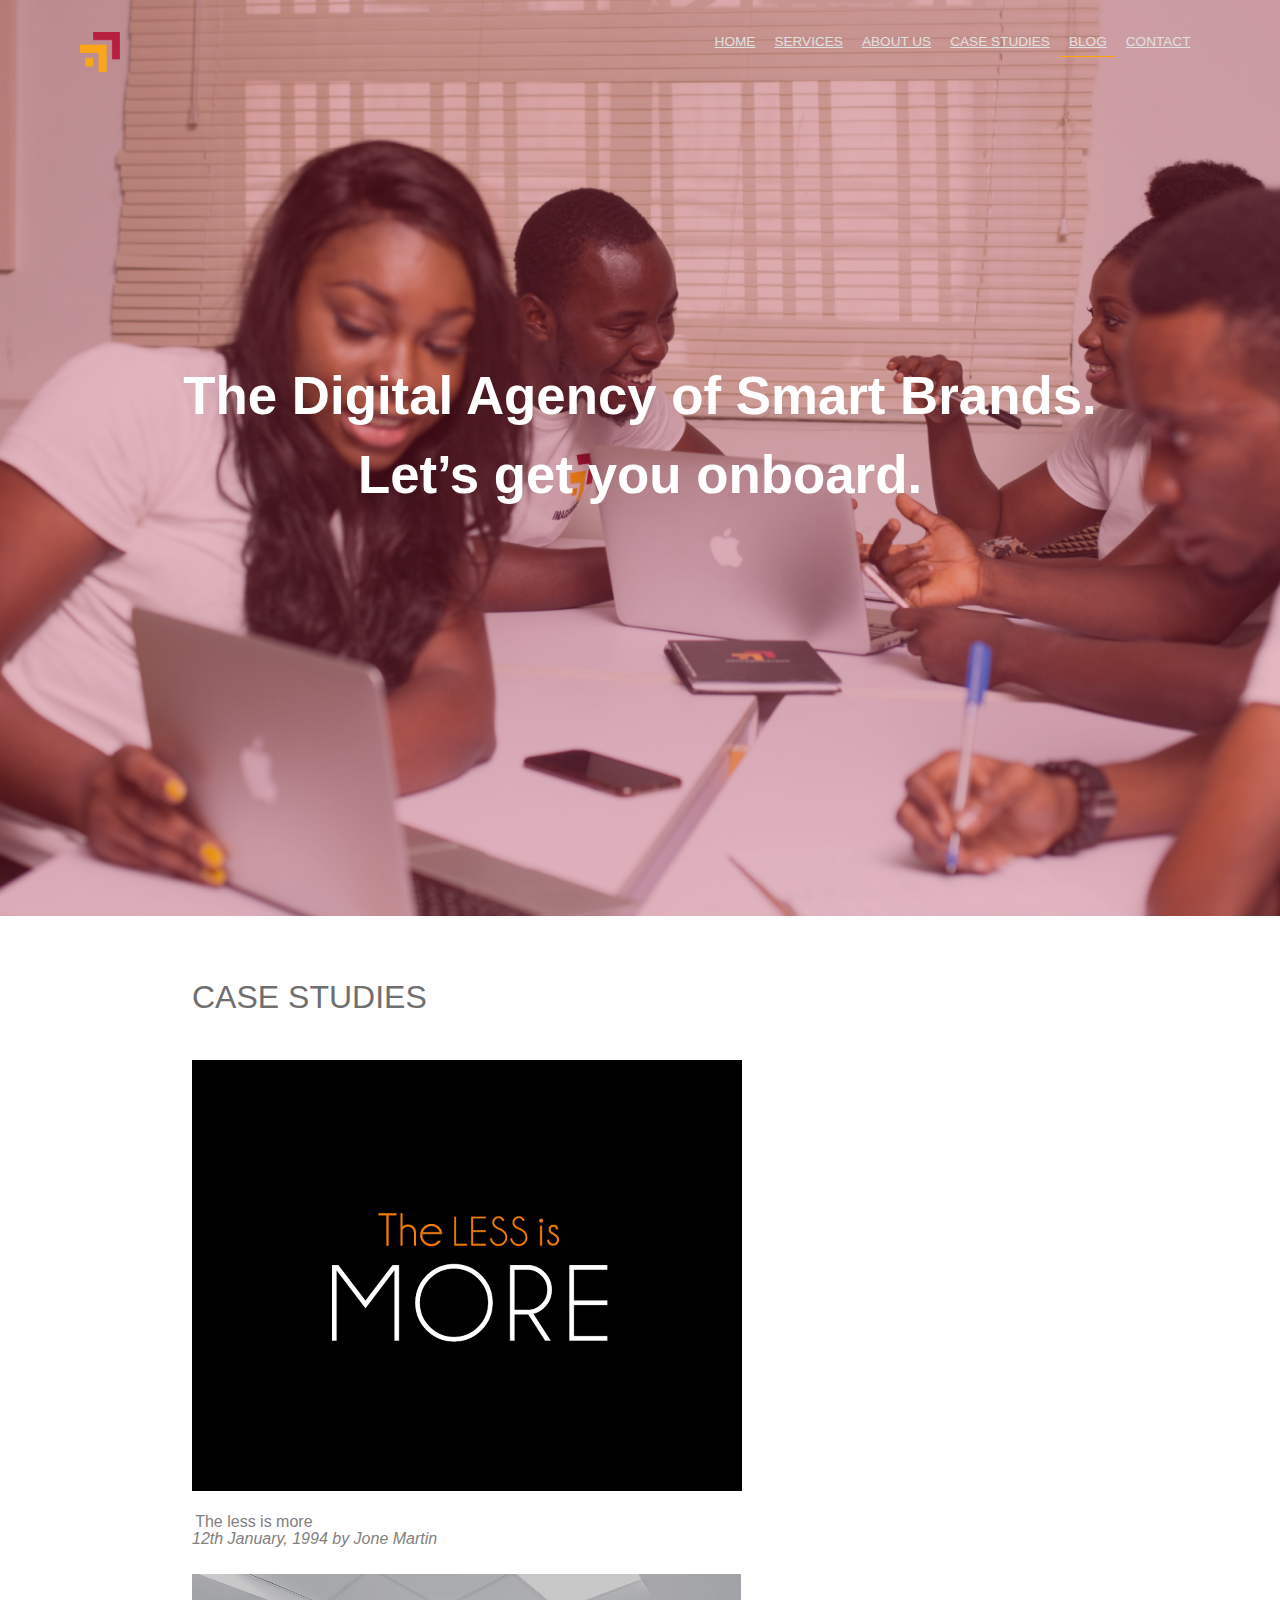
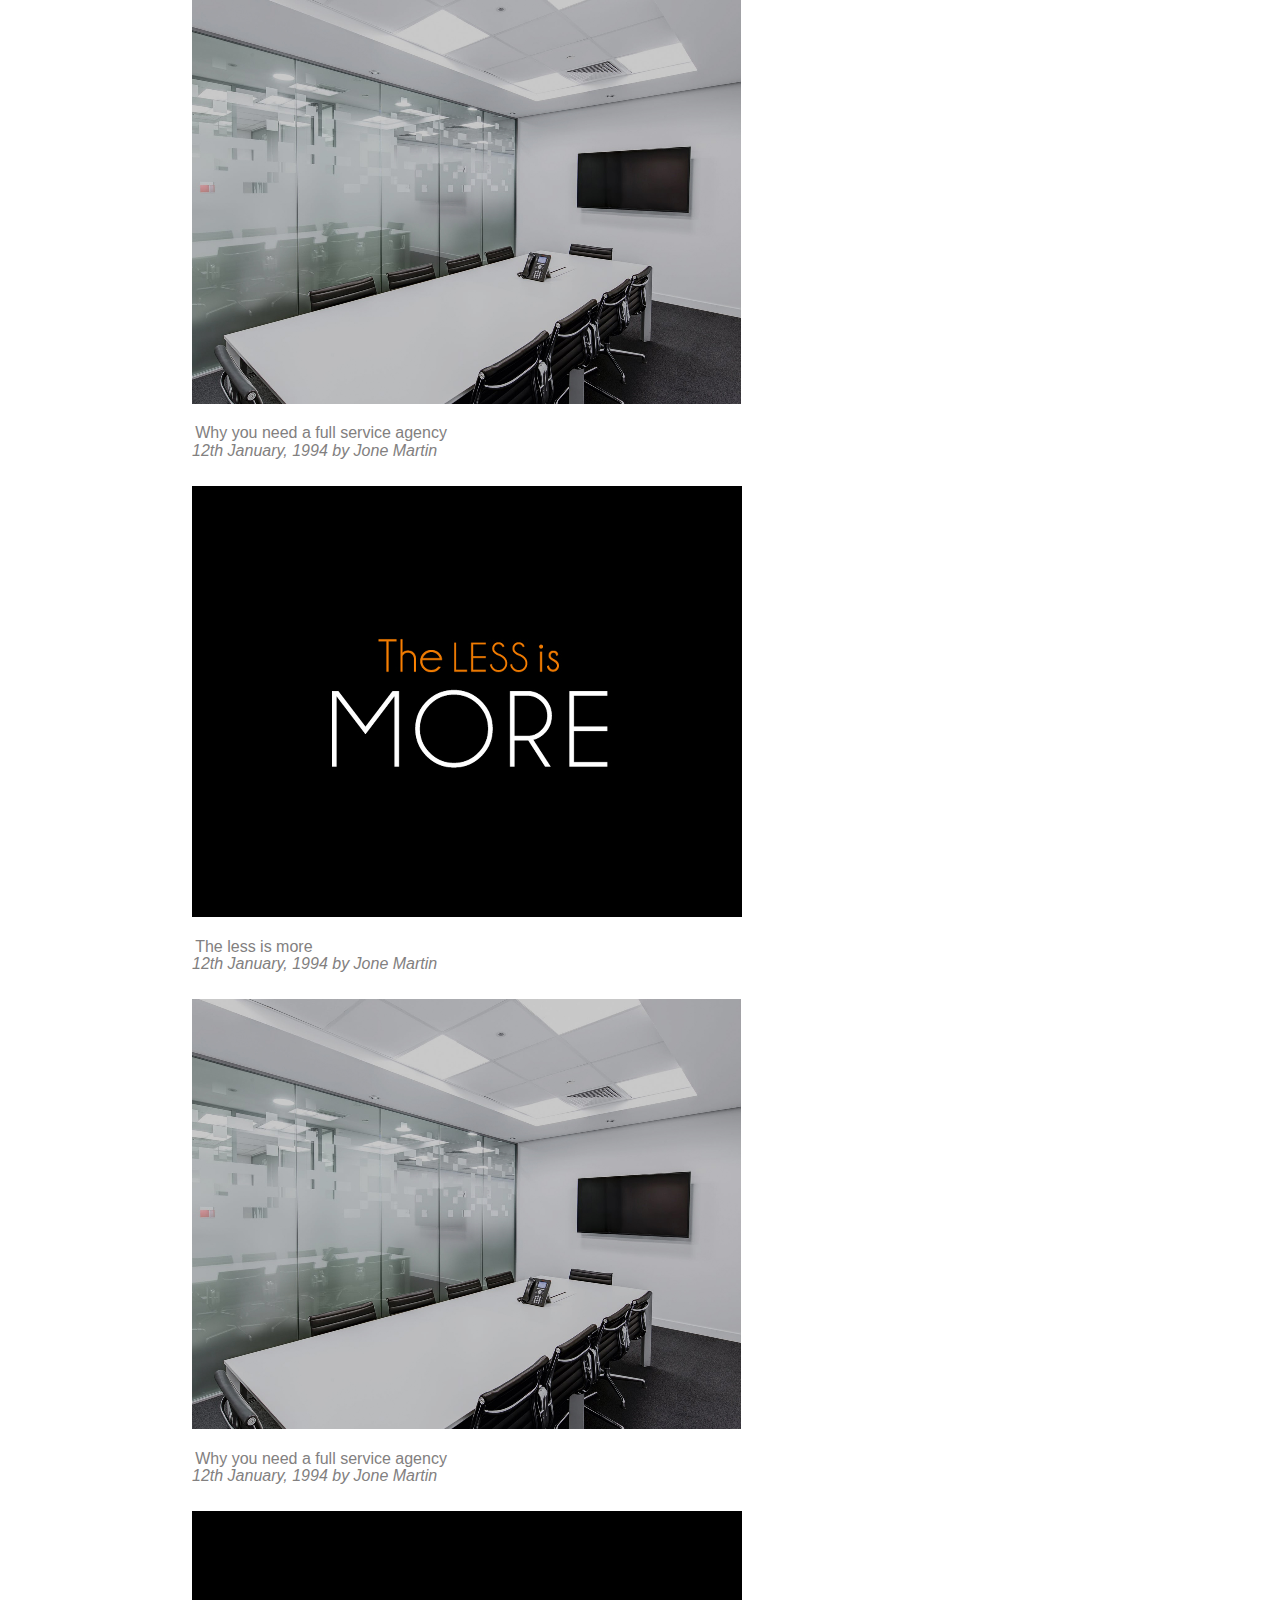
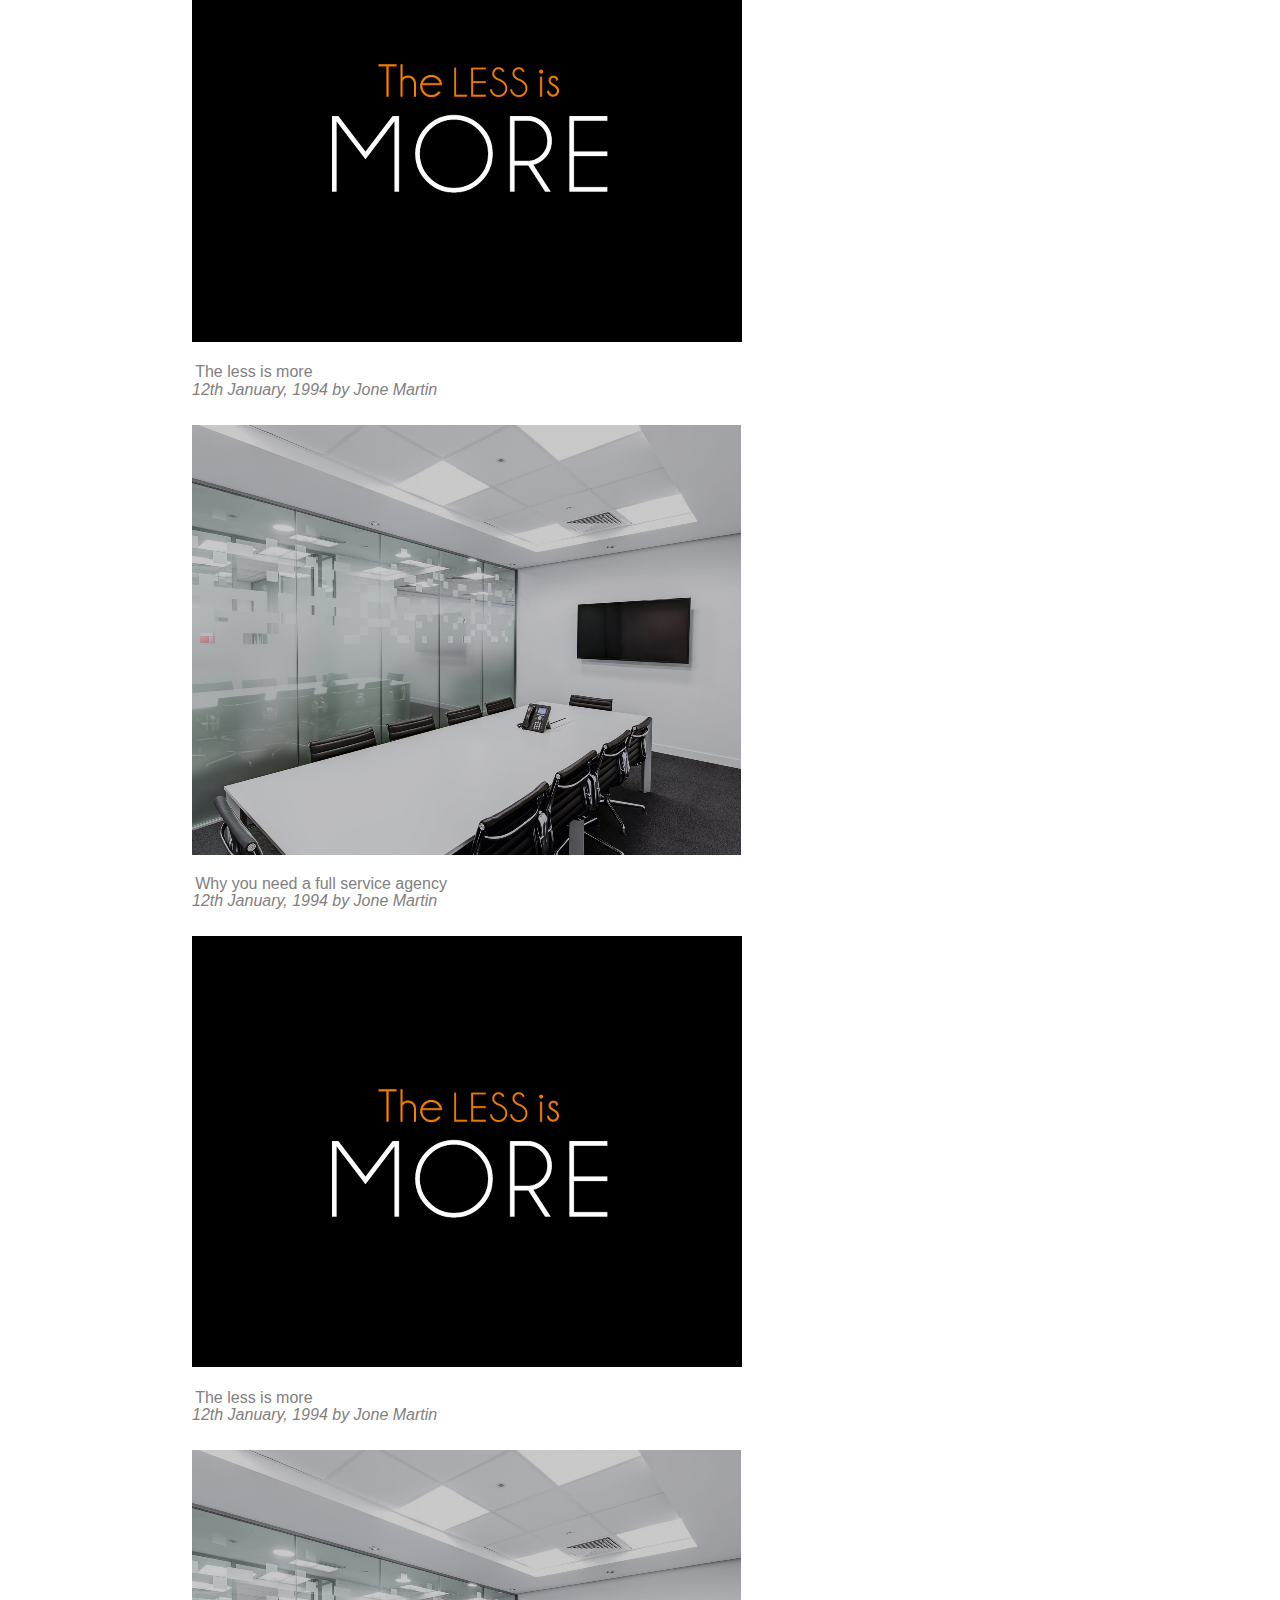
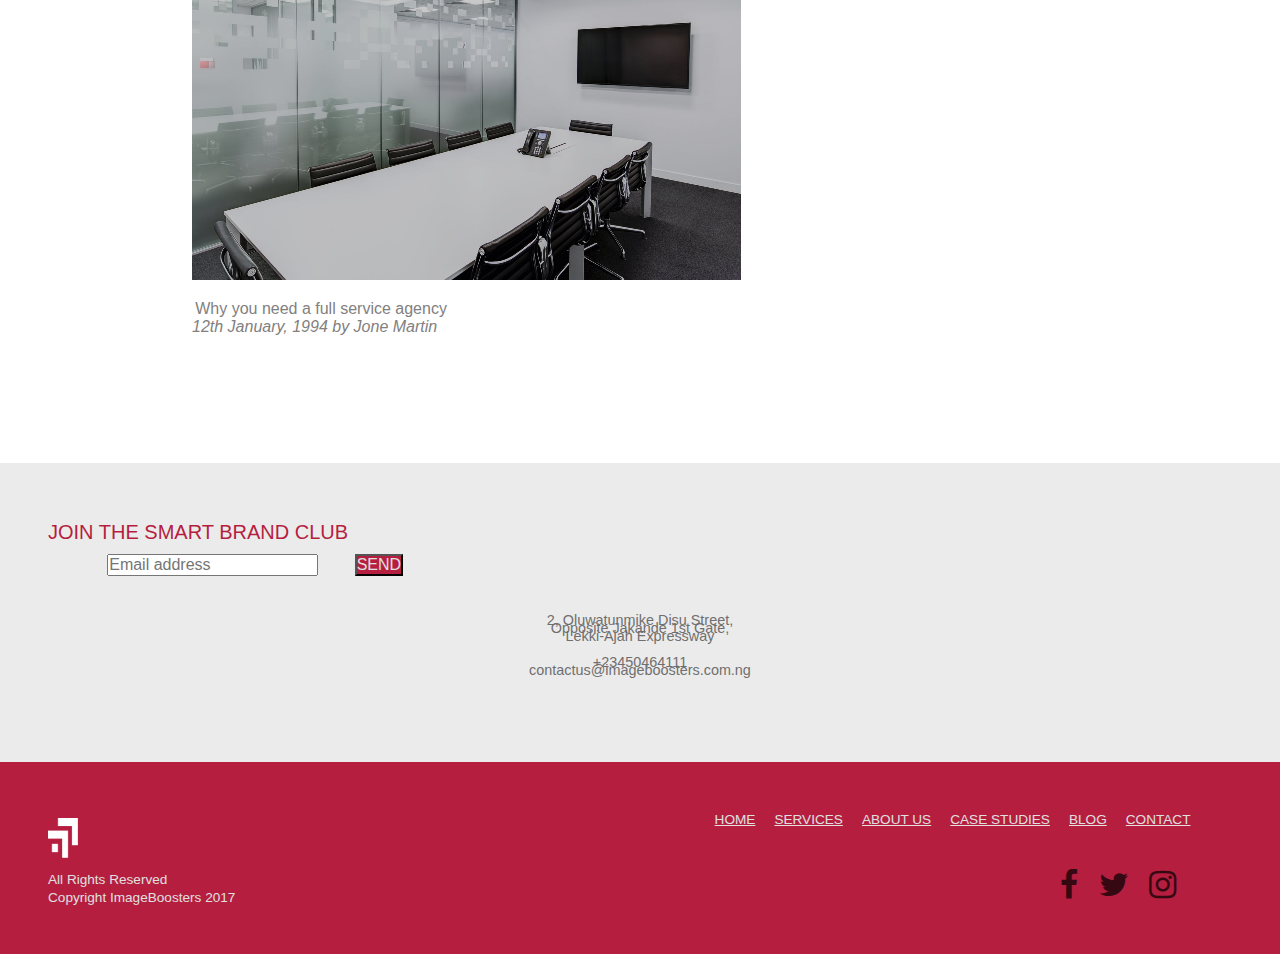
<file: blog/index.html>
<!DOCTYPE html>

<html lang="en">
    
    <head  itemscope itemtype="http://schema.org/WebSite">

        <meta charset="utf-8"/>

        <meta http-equiv="X-UA-Compatible" content="IE=edge" />

        <title> Image Boosters - Digital Marketing and PR agency - Lagos, Nigeria </title>

        <meta name="viewport" content="width=device-width, initial-scale=1.0">

        <link rel="shortcut icon" href="../src/img/logo/favicon.png">

        <link rel="stylesheet" href="../src/css/normalize.css">


        <link rel='stylesheet' media='screen and (min-width: 1024px)' href='../src/css/big.css' />

        <link rel='stylesheet' media='screen and (min-width: 947px) and (max-width: 1023px)' href='../src/css/medium.css' />

        <link rel='stylesheet' media='screen and (min-width: 547px) and (max-width: 946px)' href='../src/css/small.css' />

        <link rel='stylesheet' media='screen and (max-width: 546px)' href='../src/css/xtra-small.css' />    


        <link rel='stylesheet' media='screen and (min-width: 1024px)' href='src/css/big.css' />

        <link rel='stylesheet' media='screen and (min-width: 947px) and (max-width: 1023px)' href='src/css/medium.css' />

        <link rel='stylesheet' media='screen and (min-width: 547px) and (max-width: 946px)' href='src/css/small.css' />

        <link rel='stylesheet' media='screen and (max-width: 546px)' href='src/css/xtra-small.css' />  



        <link rel="stylesheet" href="../src/css/animate.css">
        
        <link href="../src/font/helvetica-neue.ttf/HelveticaNeue.ttf" rel="stylesheet" type="text/css">

        <link href="https://maxcdn.bootstrapcdn.com/font-awesome/4.7.0/css/font-awesome.min.css" rel="stylesheet" integrity="sha384-wvfXpqpZZVQGK6TAh5PVlGOfQNHSoD2xbE+QkPxCAFlNEevoEH3Sl0sibVcOQVnN" crossorigin="anonymous">      
        
        <link rel="stylesheet" href="https://maxcdn.bootstrapcdn.com/bootstrap/4.0.0-alpha.6/css/bootstrap.min.css" integrity="sha384-rwoIResjU2yc3z8GV/NPeZWAv56rSmLldC3R/AZzGRnGxQQKnKkoFVhFQhNUwEyJ" crossorigin="anonymous">

        <style> 

        </style>

        
    </head>

    <body>
        <div id="app">

                <div class="mobile-header">

                <img href="#" id="big-logo" src="../src/img/logo/favicon.png" height="40px" width="40px">

                <img href="#" id="small-logo" src="../src/img/logo/footer.png" height="25em" width="25em">
                

                <span height="2px"><i class="hamburger fa fa-bars fa-2x" aria-hidden="true"></i></span>

                </div>
                    
                    <div class="text-center mobile_menu">

                    <ul>
                    <li> <a href="/">HOME</a> </li>
                    <li> <a href="../aboutUs/index.html">ABOUT US</a> </li>  
                    <li> <a href="../services/index.html">SERVICES</a> </li>                                        
                    <li> <a href="../works/index.html">CASE STUDIES</a> </li>                     
                    <li> <a id="active" href="index.html">BLOG</a> </li>                     
                    <li> <a href="../contact/index.html">CONTACT</a> </li> 
                    </ul>

                    </div> 
                    

      <div class="mobile-jumbotron">
            
        <div id="overlay">

                <div class="header">

            <div id="overlay_text">
                <h2> The Digital Agency of Smart Brands. </h2>
                <br>
                <h4>Let’s get you onboard.</h4>
                </div>

                </div>

        </div>
        </div>

        <div class="jumbotron">

        <div id="overlay">

            <div class="header">

                <div id="bar">
                    
                <a href="/"><img id="main_logo" href="#" src="../src/img/logo/faviconer.png" height="40px" width="40px"></a>

                <a href="/"><img id="main_logos" style="display : none" href="#" src="../src/img/logo/LOGO-02.png" height="40px" width="140px"></a>
                
                
                <nav>
                    <ul>
                    <li> <a id="contacts" href="../contact/index.html">CONTACT</a> </li> 
                    <li> <a id="active" href="index.html">BLOG</a> </li> 
                    <li> <a href="../works/index.html">CASE STUDIES</a> </li>                     
                    <li> <a href="../aboutUs/index.html">ABOUT US</a> </li>  
                    <li> <a href="../services/index.html">SERVICES</a> </li>                                        
                    <li> <a href="/">HOME</a> </li>
                    </ul>

                </nav>

            </div>

                <div class="animated slideInLeft" id="overlay_text">
                    <h2> The Digital Agency of Smart Brands. </h2>
                    <br>
                    <h4>Let’s get you onboard.</h4>
                </div>
            </div>


        </div>
        </div>

    <div class="container case-studies">

        <p class="casestudies-heading text-center">CASE STUDIES</p>


        <div class="row case-studies-row">

            <div class="holder col-xs-12 col-sm-6 col-md-6 col-lg-6">
                
                <div style="height: inherit; width: inherit; overflow: hidden">
                    <img src="src/img/Slice.png" style="height: inherit; width: inherit;">
                </div>

                <p class="article">The less is more</p>
                <p class="article">12th January, 1994 by Jone Martin</p>

            </div>

            <div class="holder col-xs-12 col-sm-6 col-md-6 col-lg-6">

                    <div style="height: inherit; width: inherit; overflow: hidden">
                            
                            <img src="src/img/Slice[1].png" style="height: inherit; width: inherit;">
                        </div>

                        <p class="article">Why you need a full service agency</p>
                        <p class="article">12th January, 1994 by Jone Martin</p>
            </div>            

        </div>

        <div class="row case-studies-row">

            <div class="holder col-xs-12 col-sm-6 col-md-6 col-lg-6">
                
                <div style="height: inherit; width: inherit; overflow: hidden">
                    <img src="src/img/Slice.png" style="height: inherit; width: inherit;">
                </div>

                <p class="article">The less is more</p>
                <p class="article">12th January, 1994 by Jone Martin</p>

            </div>

            <div class="holder col-xs-12 col-sm-6 col-md-6 col-lg-6">

                    <div style="height: inherit; width: inherit; overflow: hidden">
                            
                            <img src="src/img/Slice[1].png" style="height: inherit; width: inherit;">
                        </div>

                        <p class="article">Why you need a full service agency</p>
                        <p class="article">12th January, 1994 by Jone Martin</p>
            </div>            

        </div>

        <div class="row case-studies-row">

            <div class="holder col-xs-12 col-sm-6 col-md-6 col-lg-6">
                
                <div style="height: inherit; width: inherit; overflow: hidden">
                    <img src="src/img/Slice.png" style="height: inherit; width: inherit;">
                </div>

                <p class="article">The less is more</p>
                <p class="article">12th January, 1994 by Jone Martin</p>

            </div>

            <div class="holder col-xs-12 col-sm-6 col-md-6 col-lg-6">

                    <div style="height: inherit; width: inherit; overflow: hidden">
                            
                            <img src="src/img/Slice[1].png" style="height: inherit; width: inherit;">
                        </div>

                        <p class="article">Why you need a full service agency</p>
                        <p class="article">12th January, 1994 by Jone Martin</p>
            </div>            

        </div>

        <div class="row case-studies-row">

            <div class="holder col-xs-12 col-sm-6 col-md-6 col-lg-6">
                
                <div style="height: inherit; width: inherit; overflow: hidden">
                    <img src="src/img/Slice.png" style="height: inherit; width: inherit;">
                </div>

                <p class="article">The less is more</p>
                <p class="article">12th January, 1994 by Jone Martin</p>

            </div>

            <div class="holder col-xs-12 col-sm-6 col-md-6 col-lg-6">

                    <div style="height: inherit; width: inherit; overflow: hidden">
                            
                            <img src="src/img/Slice[1].png" style="height: inherit; width: inherit;">
                        </div>

                        <p class="article">Why you need a full service agency</p>
                        <p class="article">12th January, 1994 by Jone Martin</p>
            </div>            

        </div>

    </div>

    <div class="container-fluid search-div">

            <p class="brand-heading text-center">JOIN THE SMART BRAND CLUB</p>   
            
            <div class="row">
                <form>
                    <div class="col-lg-6 col-lg-offset-3 col-md-6 col-md-offset-3 mail-form">
                        <div class="input-group search-box">
                            <input class="form-control mail-input" required type="email" placeholder="Email address"/> 
                            <span class="input-group-btn">
                                <button class="btn btn-default mail-button" type="submit">SEND</button>
                            </span>
                        </div>
                    </div>
                </form>
                </div> 
                
                <div>

                </div>


                        <div class=" address">

            <p class="about-the-people-text"> 2, Oluwatunmike Disu Street,</p>
            <p class="about-the-people-text">Opposite Jakande 1st Gate,</p>
            <p class="about-the-people-text">Lekki-Ajah Expressway</p>

            <br>

            <p class="about-the-people-text"> +23450464111</p>
            <p class="about-the-people-text"> contactus@imageboosters.com.ng</p>

        </div>

    </div>

    <div class="container-fluid footer">

            <div class="footer-nav">

                <div id="pro">
                <img href="#" src="../src/img/logo/footer.png" height="40em" width="30em">
                <p>All Rights Reserved</p>
                <small>Copyright ImageBoosters 2017</small>
                </div>

                <div id="qro">

                <nav>
                    <ul>

                    <li> <a href="../contact/index.html">CONTACT</a> </li> 
                    <li> <a id="active" href="index.html">BLOG</a> </li> 
                    <li> <a href="../works/index.html">CASE STUDIES</a> </li>                     
                    <li> <a href="../aboutUs/index.html">ABOUT US</a> </li> 
                    <li> <a href="../services/index.html">SERVICES</a> </li>                                        
                    <li> <a href="/">HOME</a> </li>

                </ul>
                </nav>
                <div class="text-right icons">
                <i class="fa fa-facebook fa-2x" aria-hidden="true"></i>
                <i class="fa fa-twitter fa-2x" aria-hidden="true"></i>
                <i class="fa fa-instagram fa-2x" aria-hidden="true"></i>
                </div>
            </div>
            </div>

     </div> 

</div>
<span id="clients"></span>
<script
src="https://code.jquery.com/jquery-3.2.1.min.js"
integrity="sha256-hwg4gsxgFZhOsEEamdOYGBf13FyQuiTwlAQgxVSNgt4="
crossorigin="anonymous"></script>

    <script src="../src/js/app.js"></script>
    <script src="../src/js/animate.js"></script>    
    </body>
    <p class="image"></p>
    <p class="image"></p>
    <p class="image"></p>
    <p class="image"></p>
</html>
</file>
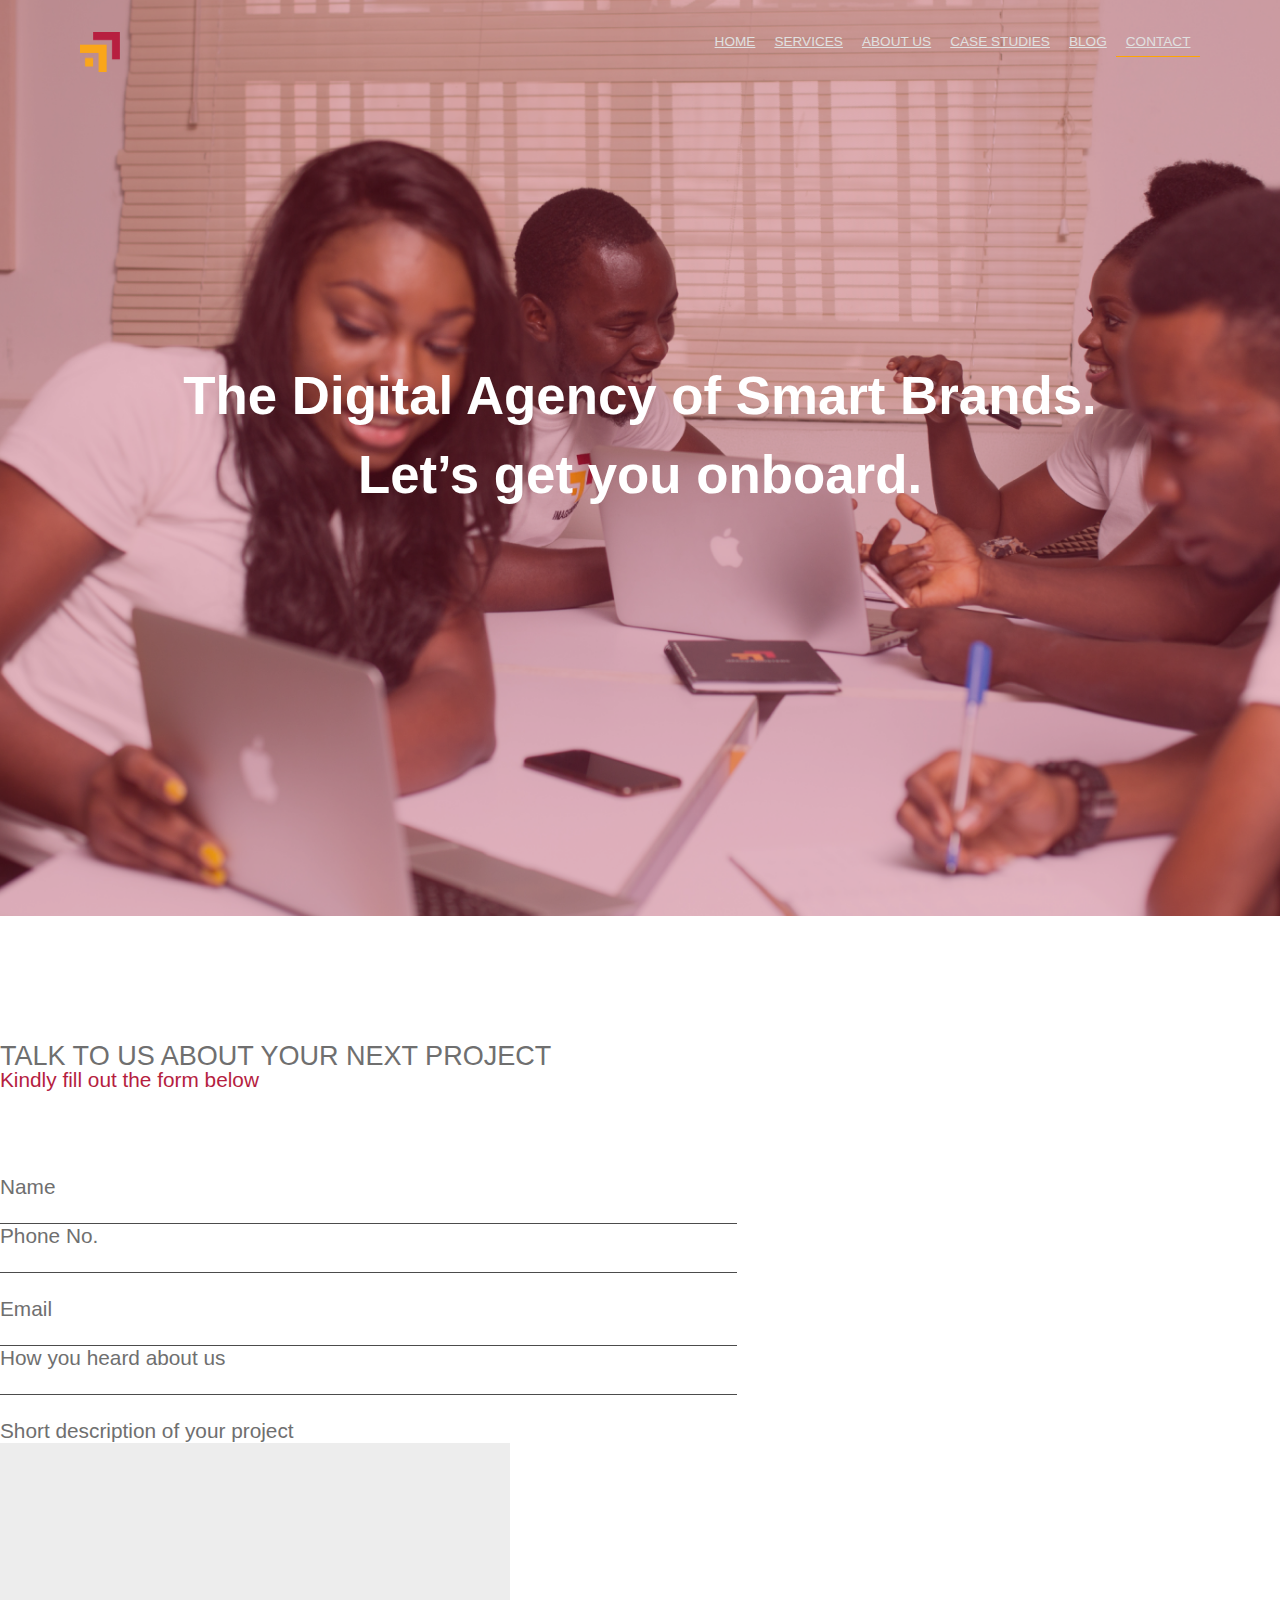
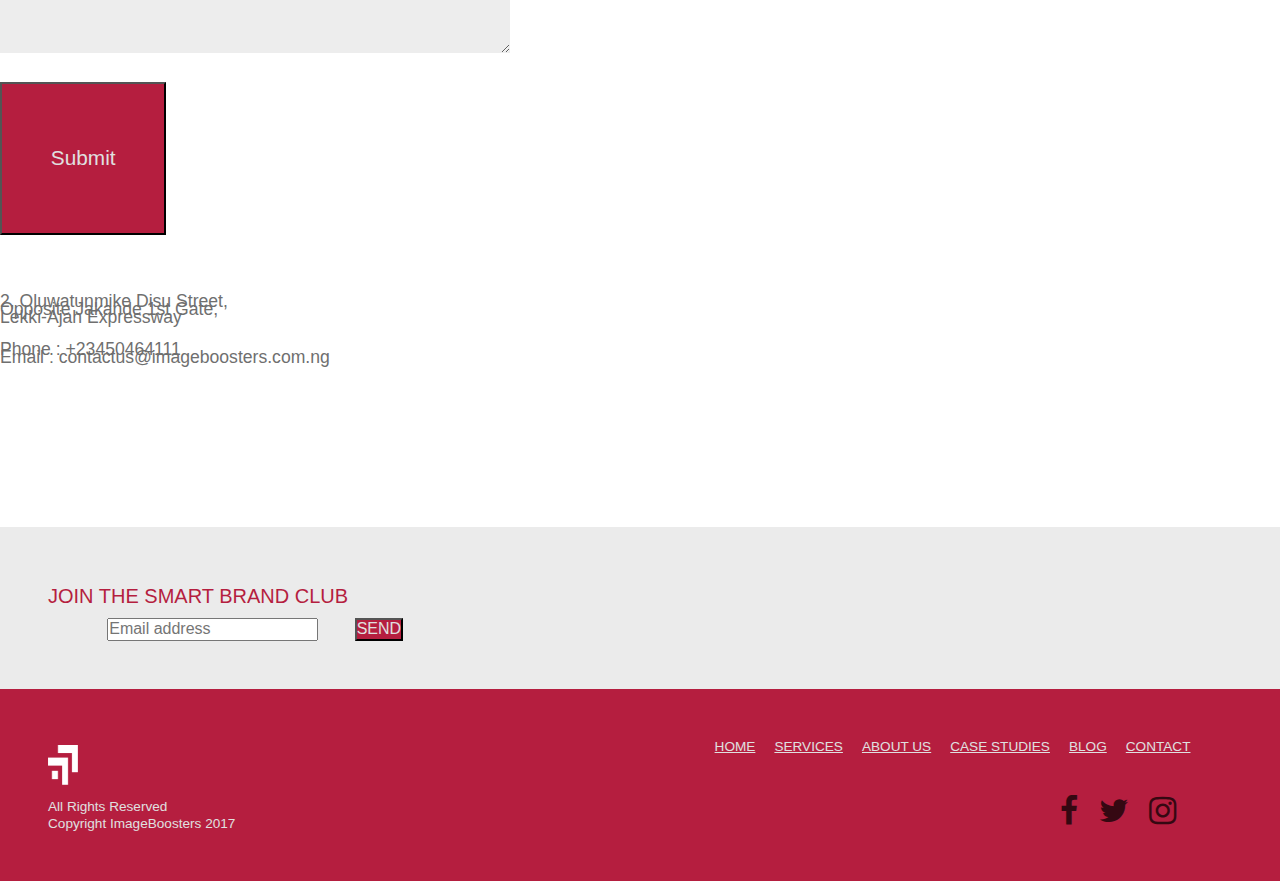
<file: contact/index.html>
<!DOCTYPE html>

<html lang="en">
    
    <head  itemscope itemtype="http://schema.org/WebSite">

        <meta charset="utf-8"/>

        <meta http-equiv="X-UA-Compatible" content="IE=edge" />

        <title> Image Boosters - Digital Marketing and PR agency - Lagos, Nigeria </title>

        <meta name="viewport" content="width=device-width, initial-scale=1.0">

        <link rel="shortcut icon" href="../src/img/logo/favicon.png">

        <link rel="stylesheet" href="../src/css/normalize.css">


        <link rel='stylesheet' media='screen and (min-width: 1024px)' href='../src/css/big.css' />

        <link rel='stylesheet' media='screen and (min-width: 947px) and (max-width: 1023px)' href='../src/css/medium.css' />

        <link rel='stylesheet' media='screen and (min-width: 547px) and (max-width: 946px)' href='../src/css/small.css' />

        <link rel='stylesheet' media='screen and (max-width: 546px)' href='../src/css/xtra-small.css' />    


        <link rel='stylesheet' media='screen and (min-width: 1024px)' href='src/css/big.css' />

        <link rel='stylesheet' media='screen and (min-width: 947px) and (max-width: 1023px)' href='src/css/medium.css' />

        <link rel='stylesheet' media='screen and (min-width: 547px) and (max-width: 946px)' href='src/css/small.css' />

        <link rel='stylesheet' media='screen and (max-width: 546px)' href='src/css/xtra-small.css' />  



        <link rel="stylesheet" href="../src/css/animate.css">
        
        <link href="../src/font/helvetica-neue.ttf/HelveticaNeue.ttf" rel="stylesheet" type="text/css">

        <link href="https://maxcdn.bootstrapcdn.com/font-awesome/4.7.0/css/font-awesome.min.css" rel="stylesheet" integrity="sha384-wvfXpqpZZVQGK6TAh5PVlGOfQNHSoD2xbE+QkPxCAFlNEevoEH3Sl0sibVcOQVnN" crossorigin="anonymous">      
        
        <link rel="stylesheet" href="https://maxcdn.bootstrapcdn.com/bootstrap/4.0.0-alpha.6/css/bootstrap.min.css" integrity="sha384-rwoIResjU2yc3z8GV/NPeZWAv56rSmLldC3R/AZzGRnGxQQKnKkoFVhFQhNUwEyJ" crossorigin="anonymous">

        <style> 

        </style>

        
    </head>

    <body>
        <div id="app">

                <div class="mobile-header">

                <img href="#" id="big-logo" src="../src/img/logo/favicon.png" height="40px" width="40px">

                <img href="#" id="small-logo" src="../src/img/logo/footer.png" height="25em" width="25em">
                

                <span height="2px"><i class="hamburger fa fa-bars fa-2x" aria-hidden="true"></i></span>

                </div>
                    
                    <div class="text-center mobile_menu">

                    <ul>
                    <li> <a href="/">HOME</a> </li>
                    <li> <a href="..aboutUs/index.html">ABOUT US</a> </li>   
                    <li> <a href="../services/index.html">SERVICES</a> </li>                                        
                    <li> <a href="../works/index.html">CASE STUDIES</a> </li>                     
                    <li> <a href="../blog/index.html">BLOG</a> </li>                     
                    <li> <a id="active" href="index.html">CONTACT</a> </li> 
                    </ul>

                    </div> 
                    

      <div class="mobile-jumbotron">
            
        <div id="overlay">

                <div class="header">

            <div id="overlay_text">
                <h2> The Digital Agency of Smart Brands. </h2>
                <br>
                <h4>Let’s get you onboard.</h4>
                </div>

                </div>

        </div>
        </div>

        <div class="jumbotron">

        <div id="overlay">

            <div class="header">

                <div id="bar">
                    
                <a href="/"><img id="main_logo" href="#" src="../src/img/logo/faviconer.png" height="40px" width="40px"></a>

                <a href="/"><img id="main_logos" style="display : none" href="#" src="../src/img/logo/LOGO-02.png" height="40px" width="140px"></a>
                
                
                <nav>
                    <ul>
                    <li> <a id="active" href="index.html">CONTACT</a> </li> 
                    <li> <a href="../blog/index.html">BLOG</a> </li> 
                    <li> <a href="../works/index.html">CASE STUDIES</a> </li>                     
                    <li> <a href="../aboutUs/index.html">ABOUT US</a> </li>   
                    <li> <a href="../services/index.html">SERVICES</a> </li>                                        
                    <li> <a href="/">HOME</a> </li>
                    </ul>

                </nav>

            </div>

                <div class="animated slideInLeft" id="overlay_text">
                    <h2> The Digital Agency of Smart Brands. </h2>
                    <br>
                    <h4>Let’s get you onboard.</h4>
                </div>
            </div>


        </div>
        </div>

    <div class="container contact">

        <div class="contact-form">

        <p class="contact-heading text-left">TALK TO US ABOUT YOUR NEXT PROJECT</p>

        <p class="contact-subheading">Kindly fill out the form below</p>
        
        <form class="forming">

        <div class="row contact-row">
            
        <div class="col-lg-6">

        <p>Name</p>
        <input class="input"type="text" id="name" required/>

        </div>

        <div class="col-lg-6">

        <p>Phone No.</p>
        <input type="number" id="number" required/>
        
        </div>

        </div>

        <br>

        <div class="row contact-row">
            
        <div class="col-lg-6">

        <p>Email</p>
        <input class="input" type="email" id="email" required/>

        </div>

        <div class="col-lg-6">

        <p>How you heard about us</p>
        <input class="input" type="text" id="how" required/>
        
        </div>

        </div>

        <br>

        <div class="row contact-row">
            
        <div class="col">

        <p>Short description of your project</p>

        <textarea required>

        </textarea>

        </div>

        </div>
        
        <br> 

        <button class="btn btn-default mail-button diz" type="submit">Submit</button>

        </form>


        <div class=" addresss">

            <p class="about-the-people-textt"> 2, Oluwatunmike Disu Street,</p>
            <p class="about-the-people-textt">Opposite Jakande 1st Gate,</p>
            <p class="about-the-people-textt">Lekki-Ajah Expressway</p>

            <br>

            <p class="about-the-people-textt">Phone : +23450464111</p>
            <p class="about-the-people-textt">Email : contactus@imageboosters.com.ng</p>

        </div>

        </div>

    </div>

    <div class="container-fluid search-div">

            <p class="brand-heading text-center">JOIN THE SMART BRAND CLUB</p>   
            
            <div class="row">
                <form>
                    <div class="col-lg-6 col-lg-offset-3 col-md-6 col-md-offset-3 mail-form">
                        <div class="input-group search-box">
                            <input class="form-control mail-input" required type="email" placeholder="Email address"/> 
                            <span class="input-group-btn">
                                <button class="btn btn-default mail-button" type="submit">SEND</button>
                            </span>
                        </div>
                    </div>
                </form>
                </div> 
                
                <div>

                </div>

    </div>


    <div class="container-fluid footer">

            <div class="footer-nav">

                <div id="pro">
                <img href="#" src="../src/img/logo/footer.png" height="40em" width="30em">
                <p>All Rights Reserved</p>
                <small>Copyright ImageBoosters 2017</small>
                </div>

                <div id="qro">

                <nav>
                    <ul>

                    <li> <a id="active" href="index.html">CONTACT</a> </li> 
                    <li> <a href="../blog/index.html">BLOG</a> </li> 
                    <li> <a href="../works/index.html">CASE STUDIES</a> </li>                     
                    <li> <a href="../aboutUS/index.html">ABOUT US</a> </li>     
                    <li> <a href="../services/index.html">SERVICES</a> </li>                                        
                    <li> <a href="/">HOME</a> </li>

                </ul>
                </nav>
                <div class="text-right icons">
                <i class="fa fa-facebook fa-2x" aria-hidden="true"></i>
                <i class="fa fa-twitter fa-2x" aria-hidden="true"></i>
                <i class="fa fa-instagram fa-2x" aria-hidden="true"></i>
                </div>
            </div>
            </div>

     </div>
</div>
<span id="clients"></span>
<script
src="https://code.jquery.com/jquery-3.2.1.min.js"
integrity="sha256-hwg4gsxgFZhOsEEamdOYGBf13FyQuiTwlAQgxVSNgt4="
crossorigin="anonymous"></script>

    <script src="../src/js/app.js"></script>
    <script src="../src/js/animate.js"></script>    
    </body>
    <p class="image"></p>
    <p class="image"></p>
    <p class="image"></p>
    <p class="image"></p>
</html>
</file>
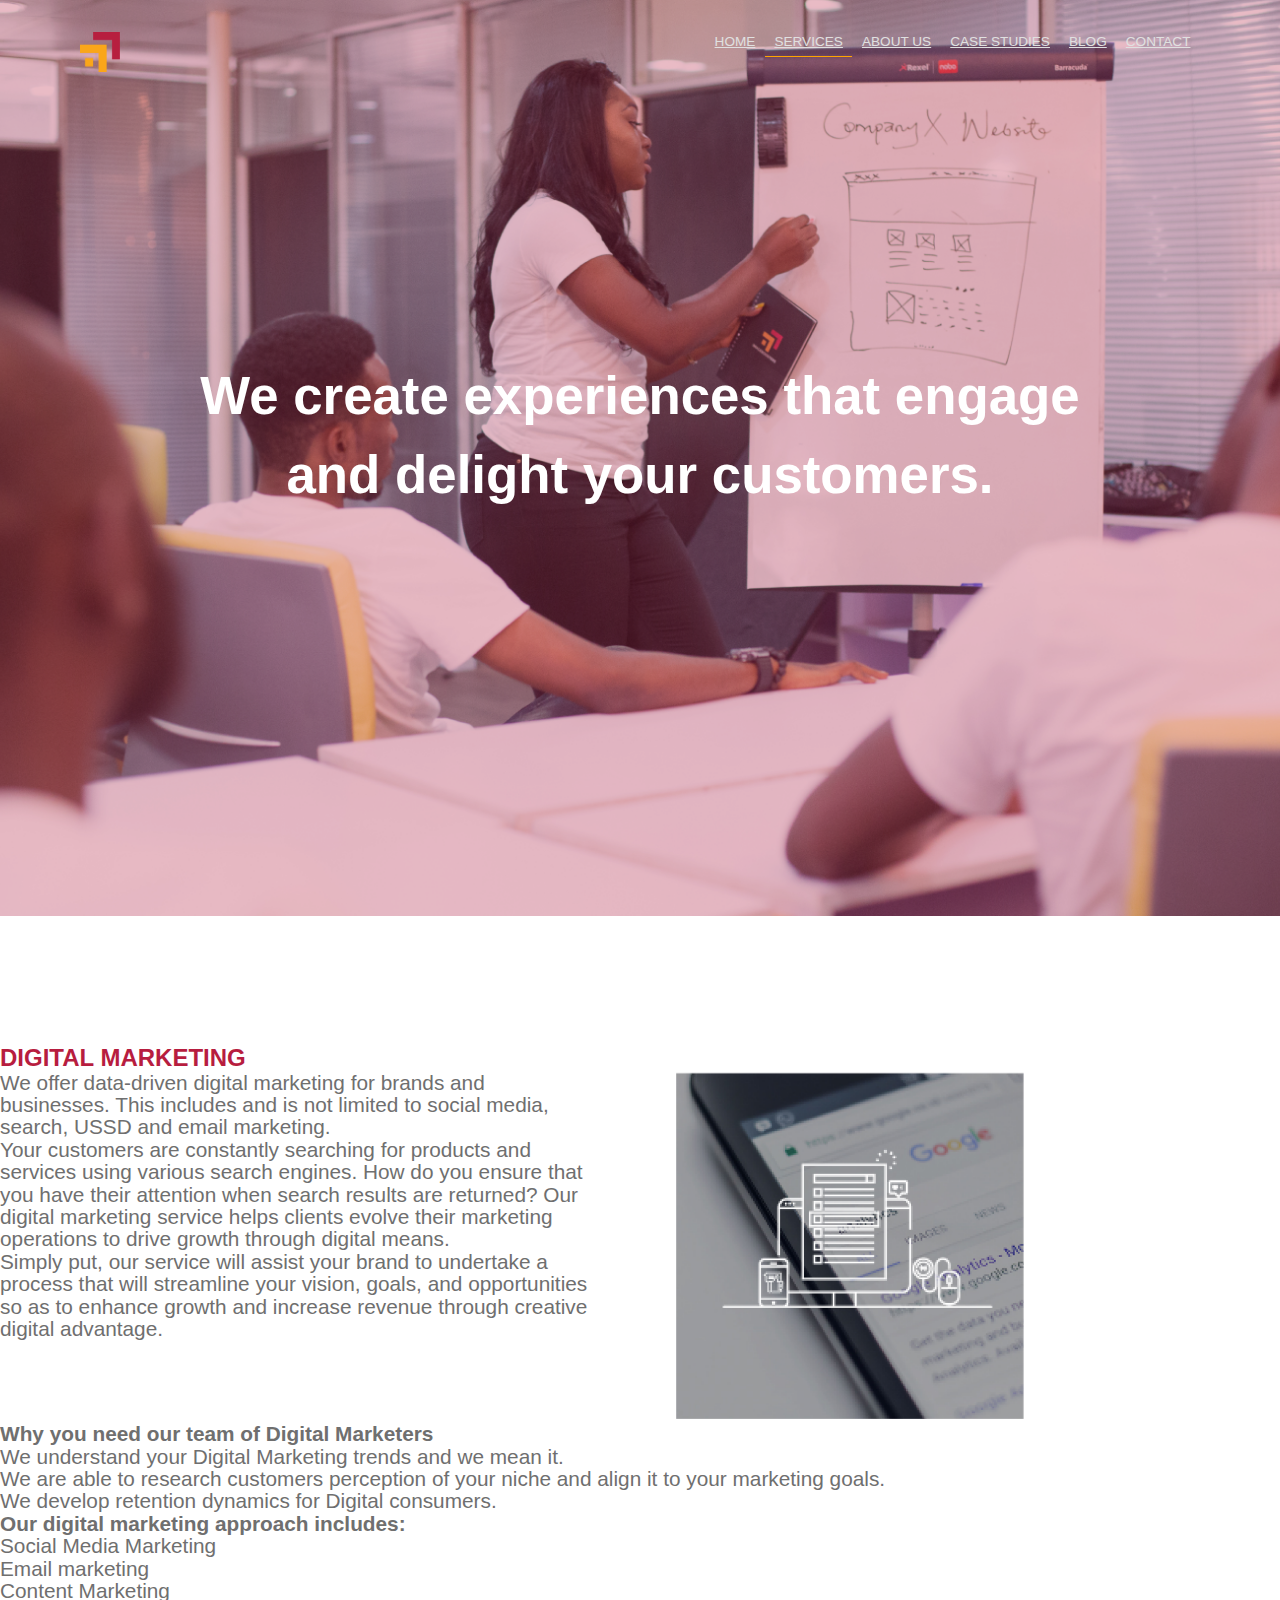
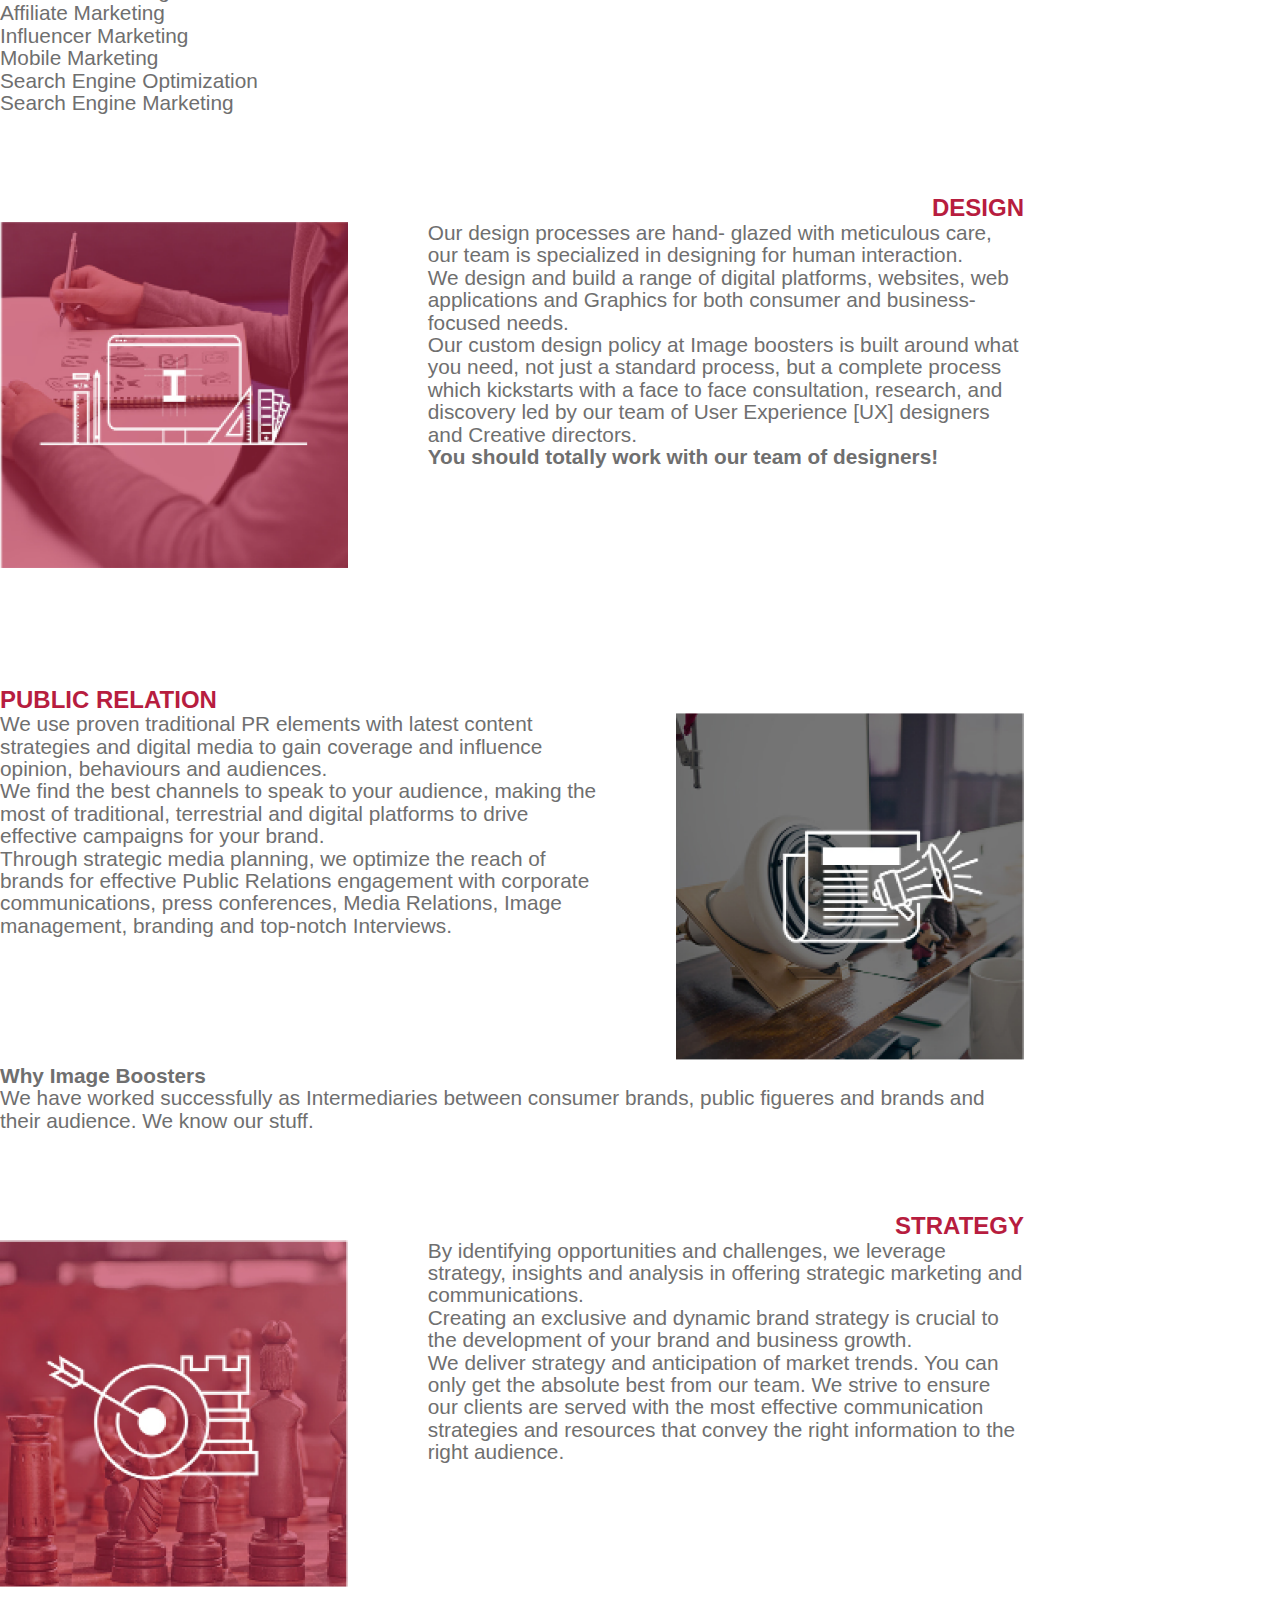
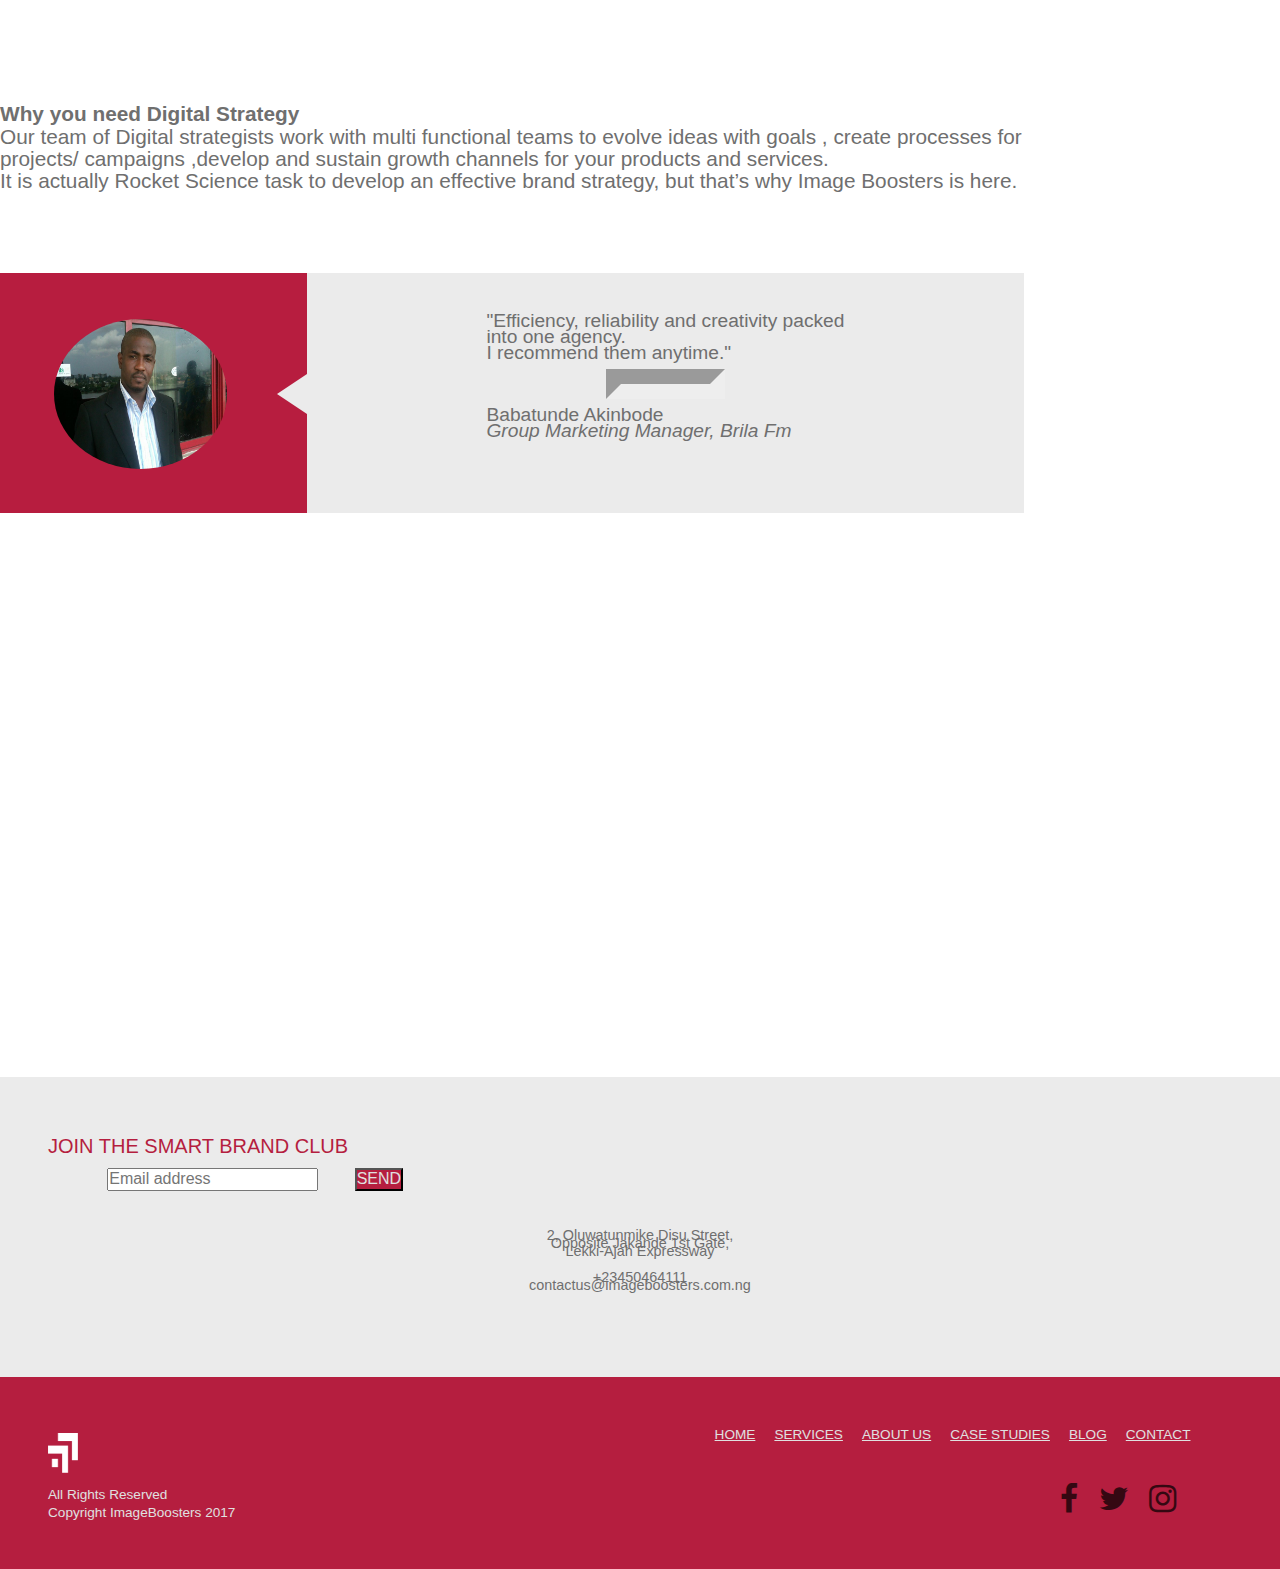
<file: services/index.html>
<!DOCTYPE html>

<html lang="en">
    
    <head  itemscope itemtype="http://schema.org/WebSite">

        <meta charset="utf-8"/>

        <meta http-equiv="X-UA-Compatible" content="IE=edge" />

        <title> Image Boosters - Digital Marketing and PR agency - Lagos, Nigeria </title>

        <meta name="viewport" content="width=device-width, initial-scale=1.0">

        <link rel="shortcut icon" href="../src/img/logo/favicon.png">

        <link rel="stylesheet" href="../src/css/normalize.css">


        <link rel='stylesheet' media='screen and (min-width: 1024px)' href='../src/css/big.css' />

        <link rel='stylesheet' media='screen and (min-width: 947px) and (max-width: 1023px)' href='../src/css/medium.css' />

        <link rel='stylesheet' media='screen and (min-width: 547px) and (max-width: 946px)' href='../src/css/small.css' />

        <link rel='stylesheet' media='screen and (max-width: 546px)' href='../src/css/xtra-small.css' />    


        <link rel='stylesheet' media='screen and (min-width: 1024px)' href='src/css/big.css' />

        <link rel='stylesheet' media='screen and (min-width: 947px) and (max-width: 1023px)' href='src/css/medium.css' />

        <link rel='stylesheet' media='screen and (min-width: 547px) and (max-width: 946px)' href='src/css/small.css' />

        <link rel='stylesheet' media='screen and (max-width: 546px)' href='src/css/xtra-small.css' />  



        <link rel="stylesheet" href="../src/css/animate.css">
        
        <link href="../src/font/helvetica-neue.ttf/HelveticaNeue.ttf" rel="stylesheet" type="text/css">

        <link href="https://maxcdn.bootstrapcdn.com/font-awesome/4.7.0/css/font-awesome.min.css" rel="stylesheet" integrity="sha384-wvfXpqpZZVQGK6TAh5PVlGOfQNHSoD2xbE+QkPxCAFlNEevoEH3Sl0sibVcOQVnN" crossorigin="anonymous">      
        
        <link rel="stylesheet" href="https://maxcdn.bootstrapcdn.com/bootstrap/4.0.0-alpha.6/css/bootstrap.min.css" integrity="sha384-rwoIResjU2yc3z8GV/NPeZWAv56rSmLldC3R/AZzGRnGxQQKnKkoFVhFQhNUwEyJ" crossorigin="anonymous">

        <style> 

        </style>

        
    </head>

    <body>
        <div id="app">

                <div class="mobile-header">

                <img href="#" id="big-logo" src="../src/img/logo/favicon.png" height="40px" width="40px">

                <img href="#" id="small-logo" src="../src/img/logo/footer.png" height="25em" width="25em">
                

                <span height="2px"><i class="hamburger fa fa-bars fa-2x" aria-hidden="true"></i></span>

                </div>
                    
                    <div class="text-center mobile_menu">

                    <ul>
                    <li> <a href="/">HOME</a> </li>
                    <li> <a href="../aboutUs/index.html">ABOUT US</a> </li> 
                    <li> <a id="active" href="index.html">SERVICES</a> </li>                                        
                    <li> <a href="..works/index.html">CASE STUDIES</a> </li>                     
                    <li> <a href="../blog/index.html">BLOG</a> </li>                     
                    <li> <a href="../contact/index.html">CONTACT</a> </li> 
                    </ul>

                    </div> 
                    

      <div class="mobile-jumbotron">
            
        <div id="overlay">

                <div class="header">

            <div id="overlay_text">
                <h2>We create experiences that engage </h2>
                <br>
                <h4>and delight your customers.</h4>
                </div>

                </div>

        </div>
        </div>

        <div class="jumbotron">

        <div id="overlay">

            <div class="header">

                <div id="bar">
                    
                <a href="/"><img id="main_logo" href="#" src="../src/img/logo/faviconer.png" height="40px" width="40px"></a>

                <a href="/"><img id="main_logos" style="display : none" href="#" src="../src/img/logo/LOGO-02.png" height="40px" width="140px"></a>
                
                
                <nav>
                    <ul>
                    <li> <a id="contacts" href="../contact/index.html">CONTACT</a> </li> 
                    <li> <a href="../blog/index.html">BLOG</a> </li> 
                    <li> <a href="../works/index.html">CASE STUDIES</a> </li>                     
                    <li> <a href="../aboutUs/index.html">ABOUT US</a> </li>     
                    <li> <a id="active" href="index.html">SERVICES</a> </li>                                  
                    <li> <a href="/">HOME</a> </li>
                    </ul>

                </nav>

            </div>

                <div class="animated slideInLeft" id="overlay_text">
                    <h2>We create experiences that engage </h2>
                    <br>
                    <h4>and delight your customers.</h4>
                </div>
            </div>


        </div>
        </div>

    <div  class="container case-studies">
            <p id="digital" class="digital-head norm">DIGITAL MARKETING</p>
                <div class="flex-container">

                    <div class="holdp text-left">

                    <p>We offer data-driven digital marketing for brands and businesses. This includes and is not limited to social media, search, USSD and email marketing.</p>

                     <p>Your customers are constantly searching for products and services using various search engines. How do you ensure that you have their attention when search results are returned?
                        Our digital marketing service helps clients evolve their marketing operations to drive growth through digital means.</p>
                            
                    <p>Simply put, our service will assist your brand to undertake a process that will streamline your vision, goals, and opportunities so as to enhance growth and increase revenue through creative digital advantage.</p>

                </div>

                <div class="holdimg">

                    <img src="src/img/digital.png">

                </div>

                </div>

                <div class="holdop text-left">
                <p class="smaller-heading">Why you need our team of Digital Marketers</p>

                <p>We understand your Digital Marketing trends and we mean it.</p>
                <p> We are able to  research customers perception of your niche and align it to your marketing goals.
                <p>We develop retention dynamics for Digital consumers.</p> 
                    
                <p class="smaller-heading">Our digital marketing approach includes:</p>
                <p>Social Media Marketing</p>
                <p>Email marketing</p>
                <p>Content Marketing</p>
                <p>Affiliate Marketing</p>
                <p>Influencer Marketing</p>
                <p>Mobile Marketing</p>
                <p>Search Engine Optimization</p>
                <p>Search Engine Marketing</p>
                </div>



                <p id="design" class="digital-head rev">DESIGN</p>
                <div class="flex-container-reverse">

                <div class="holdimg-reverse">

                    <img src="src/img/design.png">

                </div>

                <div class="holdp-reverse text-left">
                    <p>Our design processes are hand- glazed with meticulous care, our team is specialized in designing for human interaction.</p>

                     <p>We design and build a range of digital platforms, websites, web applications and Graphics for both consumer and business-focused needs.</p>
                            
                    <p>Our custom design policy at Image boosters is built around what you need, not just a standard process, but a complete process which kickstarts with a face to face consultation, research, and discovery led by our team of User Experience [UX] designers and Creative directors.</p>

                    <p class="smaller-heading">You should totally work with our team of designers!</p>
                </div>


                </div>



                <p id="public" class="digital-head norm">PUBLIC RELATION</p>
                <div  class="flex-container">

                    <div class="holdp text-left">

                    <p> We use proven traditional PR elements with latest content strategies and digital media to gain coverage and influence opinion, behaviours and audiences.</p>

                     <p>We find the best channels to speak to your audience, making the most of traditional, terrestrial and digital platforms to drive effective campaigns for your brand.</p>
                            
                    <p>Through strategic media planning, we optimize the reach of brands for effective Public Relations engagement with corporate communications, press conferences, Media Relations, Image management, branding and top-notch Interviews.</p>

                </div>

                <div class="holdimg">

                    <img src="src/img/pr.png">

                </div>

                </div>
                
                <div class="holdop text-left">
                <p class="smaller-heading">Why Image Boosters</p>

                <p>We have worked successfully as Intermediaries between consumer brands, public figueres and brands and their audience. We know our stuff.</p>
                </div>



                <p id="strategy" class="digital-head rev">STRATEGY</p>
                <div class="flex-container-reverse">

                <div class="holdimg-reverse">

                    <img src="src/img/strategy.png">

                </div>

                <div class="holdp-reverse text-left">

                    <p> By identifying opportunities and challenges, we leverage strategy, insights and analysis in offering strategic marketing and communications. </p>

                     <p>Creating an exclusive and dynamic brand strategy is crucial to the development of your brand and business growth.</p>
                            
                    <p>We  deliver strategy and anticipation of market trends. You can only get the absolute best from our team. We strive to ensure our clients are served with the most effective communication strategies and resources that convey the right information to the right audience.</p>

                </div>


                </div>

                <div class="holdop text-left">
                        <p class="smaller-heading">Why you need Digital Strategy</p>
                        <p>Our team of Digital strategists work with multi functional teams to evolve ideas with goals , create processes for  projects/ campaigns ,develop and sustain growth channels for your products and services.</p>
                        <p>It is actually Rocket Science task to develop an effective brand strategy, but that’s why Image Boosters is here.</p>
                    </div>

                <div class="popup-holder"> 

                     <div class="pink">

                        <div class="pink-img"> <img class="img-thumbnail" src="src/img/cas.png" alt="client"></div>

                     </div>
                     
                     <div class="grey">

                        <div class="grey-text text-center">

                        <p> "Efficiency, reliability and creativity packed into one agency. </p>
                        <p> I recommend them anytime."</p>

                        <hr>

                        <p>Babatunde Akinbode</p>
                        <p class="ital">Group Marketing Manager, Brila Fm</p>

                        </div>

                     </div>

                </div>

                <div class="maps">
                    <iframe src="https://www.google.com/maps/embed?pb=!1m14!1m8!1m3!1d15858.620558185594!2d3.503099!3d6.438317!3m2!1i1024!2i768!4f13.1!3m3!1m2!1s0x0%3A0x69d00101f669e3f3!2sImage+Boosters!5e0!3m2!1sen!2sng!4v1515677885485" width="100%" height="400" frameborder="0" style="border:0" allowfullscreen></iframe>
                </div>

    </div>


    <div class="container-fluid search-div">

            <p class="brand-heading text-center">JOIN THE SMART BRAND CLUB</p>   
            
            <div class="row">
                <form>
                    <div class="col-lg-6 col-lg-offset-3 col-md-6 col-md-offset-3 mail-form">
                        <div class="input-group search-box">
                            <input class="form-control mail-input" required type="email" placeholder="Email address"/> 
                            <span class="input-group-btn">
                                <button class="btn btn-default mail-button" type="submit">SEND</button>
                            </span>
                        </div>
                    </div>
                </form>
                </div> 
                
                <div>

                </div>


                        <div class=" address">

            <p class="about-the-people-text"> 2, Oluwatunmike Disu Street,</p>
            <p class="about-the-people-text">Opposite Jakande 1st Gate,</p>
            <p class="about-the-people-text">Lekki-Ajah Expressway</p>

            <br>

            <p class="about-the-people-text"> +23450464111</p>
            <p class="about-the-people-text"> contactus@imageboosters.com.ng</p>

        </div>

    </div>

    <div class="container-fluid footer">

            <div class="footer-nav">

                <div id="pro">
                <img href="#" src="../src/img/logo/footer.png" height="40em" width="30em">
                <p>All Rights Reserved</p>
                <small>Copyright ImageBoosters 2017</small>
                </div>

                <div id="qro">

                <nav>
                    <ul>

                    <li> <a href="../contact/index.html">CONTACT</a> </li> 
                    <li> <a href="../blog/index.html">BLOG</a> </li> 
                    <li> <a href="../works/index.html">CASE STUDIES</a> </li>                     
                    <li> <a href="../aboutUs/index.html">ABOUT US</a> </li>   
                    <li> <a id="active" href="index.html">SERVICES</a> </li>                  
                    <li> <a href="/">HOME</a> </li>

                </ul>
                </nav>
                <div class="text-right icons">
                <i class="fa fa-facebook fa-2x" aria-hidden="true"></i>
                <i class="fa fa-twitter fa-2x" aria-hidden="true"></i>
                <i class="fa fa-instagram fa-2x" aria-hidden="true"></i>
                </div>
            </div>
            </div>

     </div>

</div>
<span id="clients"></span>
<script
src="https://code.jquery.com/jquery-3.2.1.min.js"
integrity="sha256-hwg4gsxgFZhOsEEamdOYGBf13FyQuiTwlAQgxVSNgt4="
crossorigin="anonymous"></script>

    <script src="../src/js/app.js"></script>
    <script src="../src/js/animate.js"></script>    
    </body>
    <p class="image"></p>
    <p class="image"></p>
    <p class="image"></p>
    <p class="image"></p>
</html>
</file>
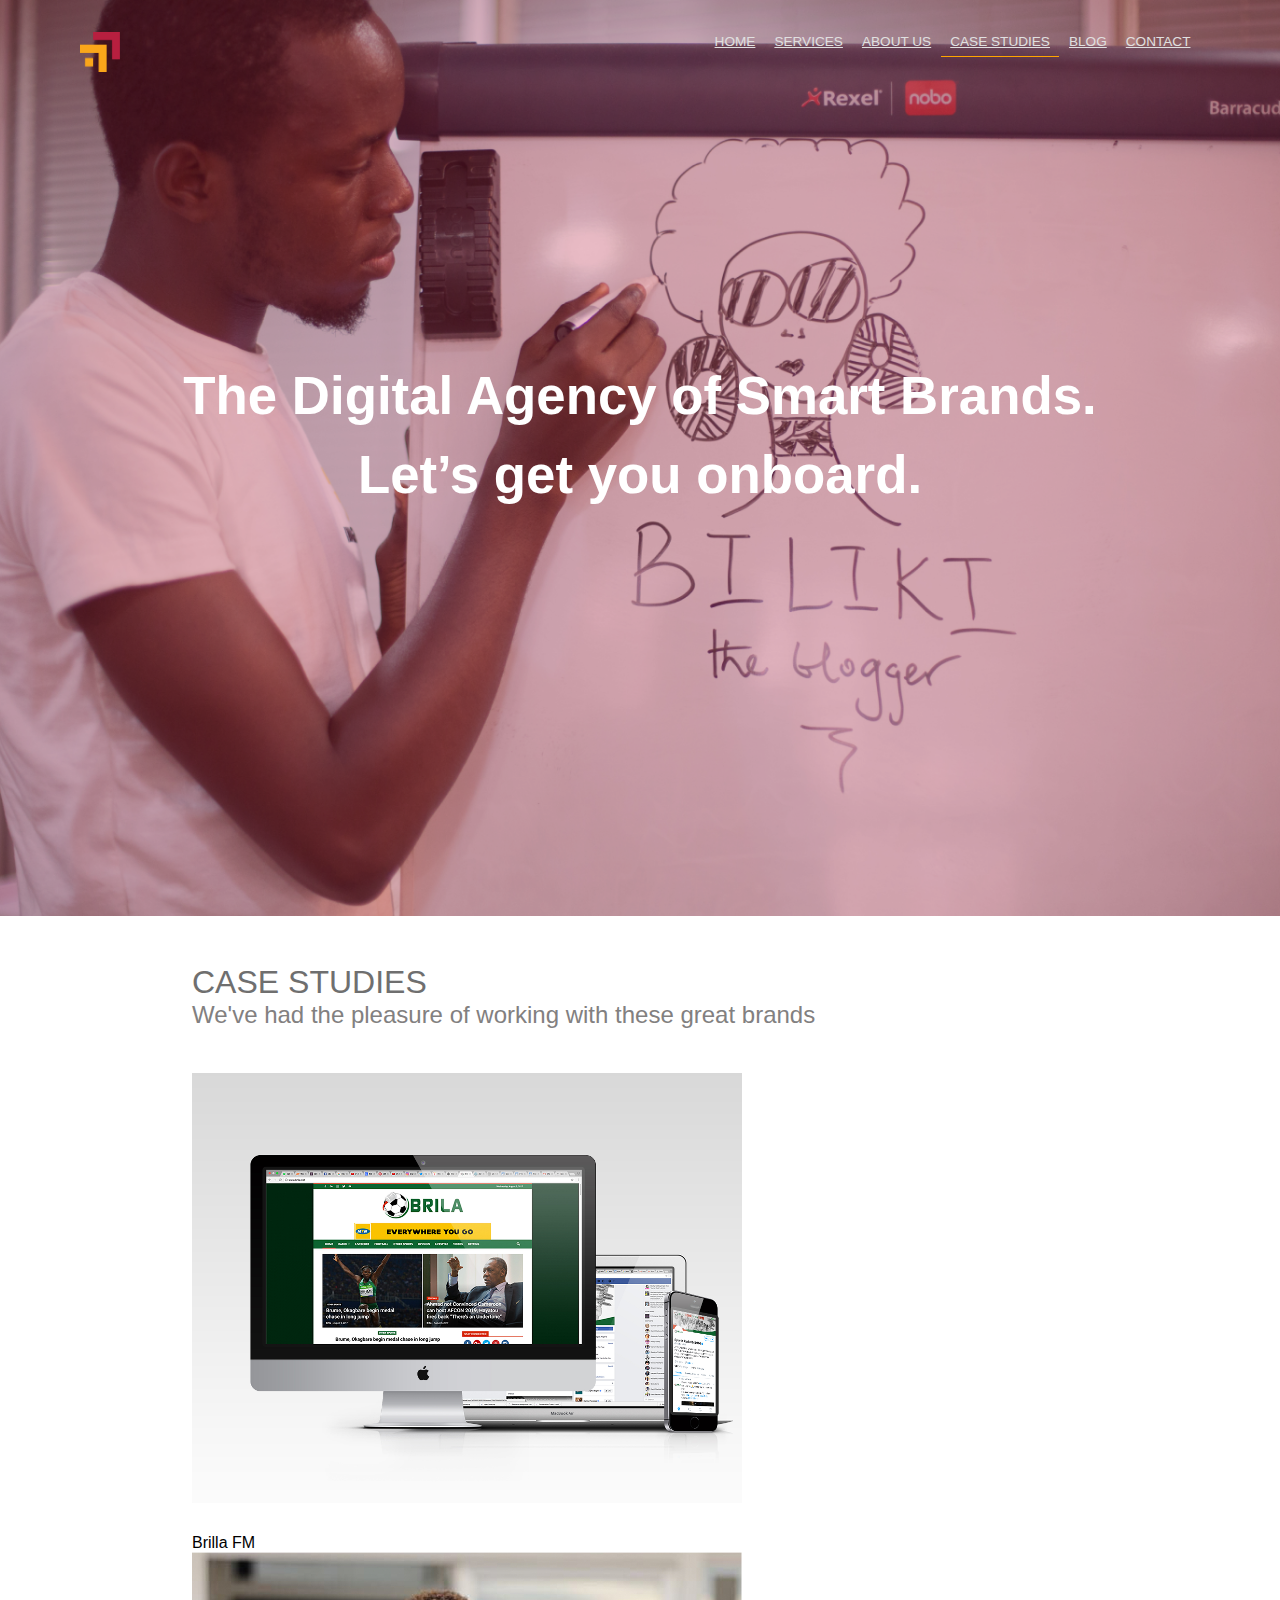
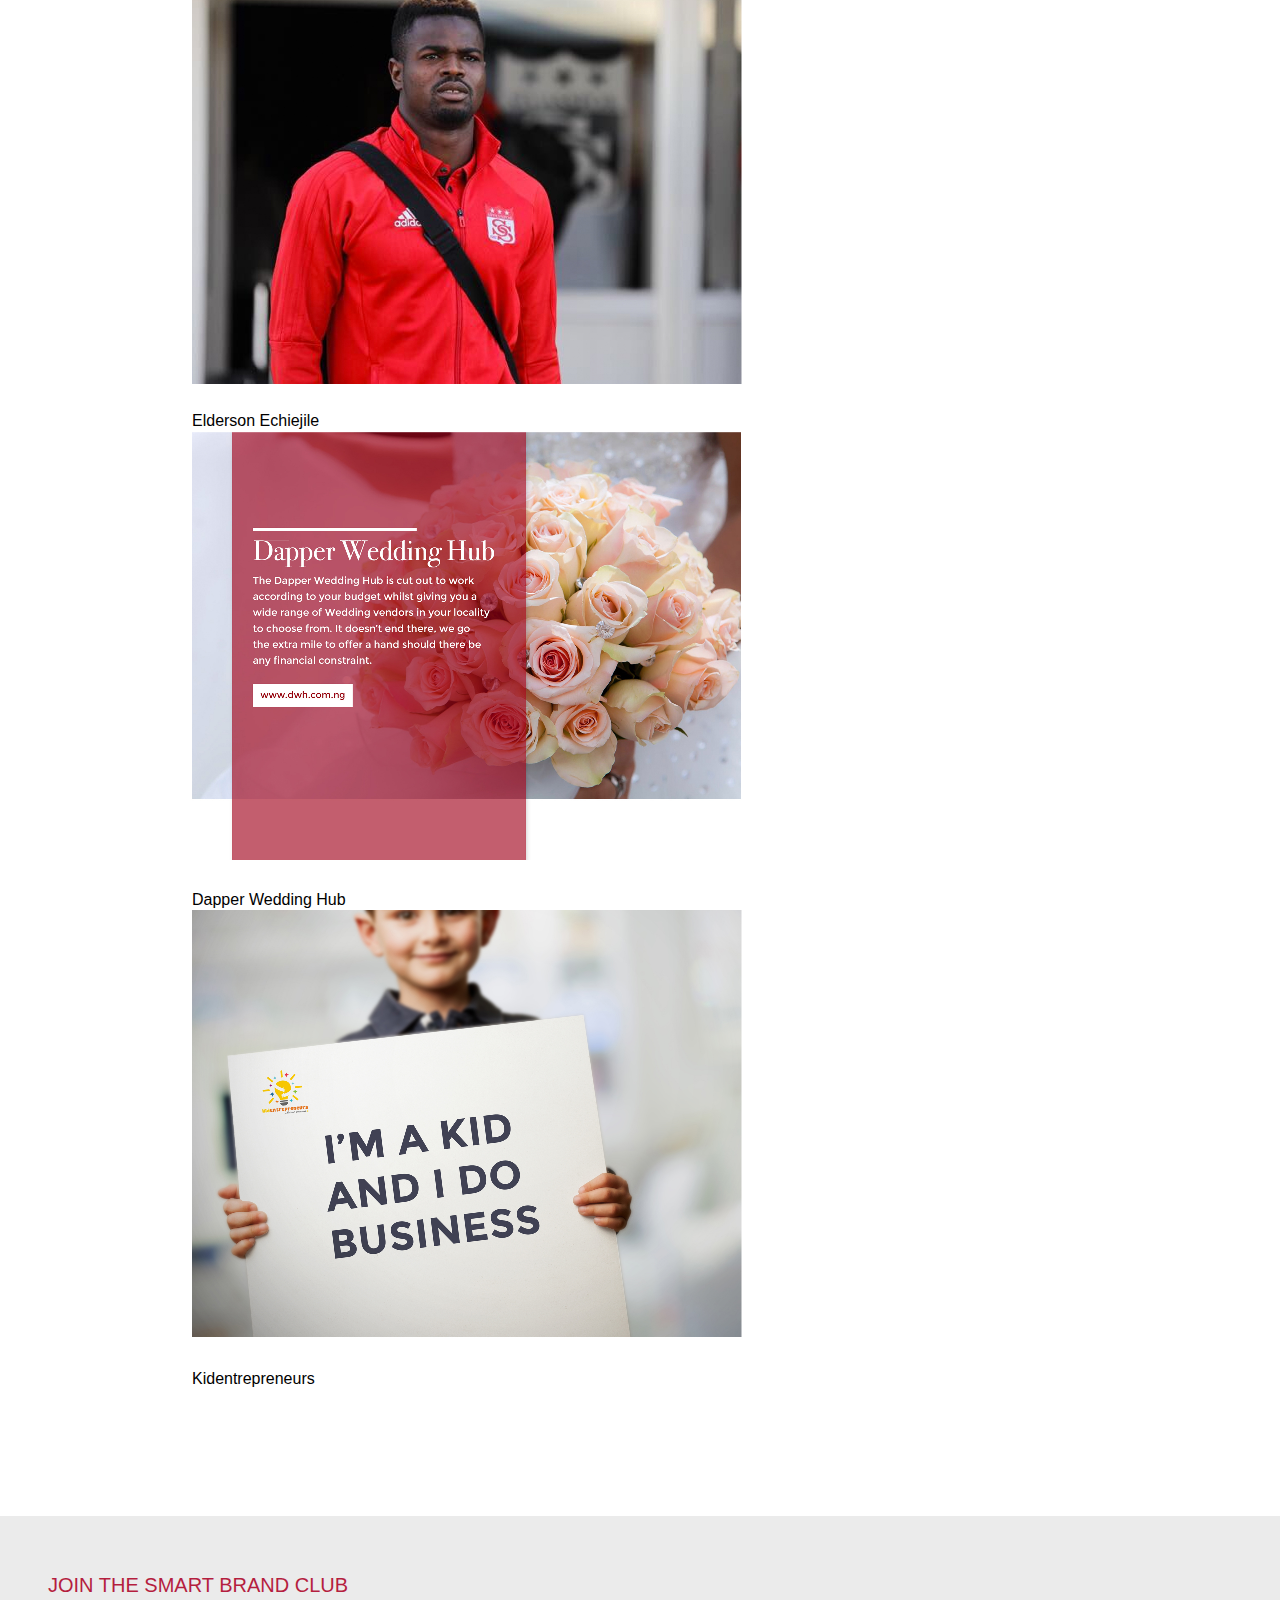
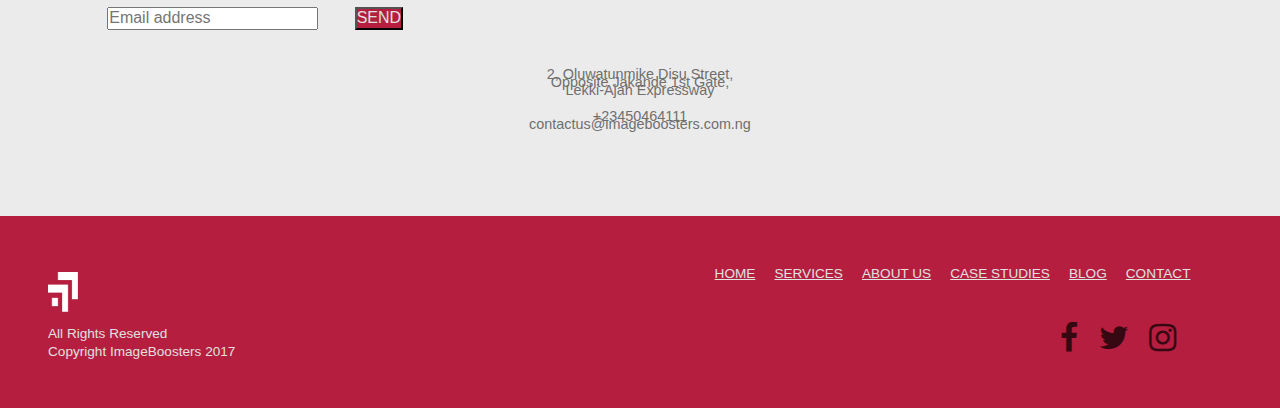
<file: works/index.html>
<!DOCTYPE html>

<html lang="en">
    
    <head  itemscope itemtype="http://schema.org/WebSite">

        <meta charset="utf-8"/>

        <meta http-equiv="X-UA-Compatible" content="IE=edge" />

        <title> Image Boosters - Digital Marketing and PR agency - Lagos, Nigeria </title>

        <meta name="viewport" content="width=device-width, initial-scale=1.0">

        <link rel="shortcut icon" href="../src/img/logo/favicon.png">

        <link rel="stylesheet" href="../src/css/normalize.css">


        <link rel='stylesheet' media='screen and (min-width: 1024px)' href='../src/css/big.css' />

        <link rel='stylesheet' media='screen and (min-width: 947px) and (max-width: 1023px)' href='../src/css/medium.css' />

        <link rel='stylesheet' media='screen and (min-width: 547px) and (max-width: 946px)' href='../src/css/small.css' />

        <link rel='stylesheet' media='screen and (max-width: 546px)' href='../src/css/xtra-small.css' />    


        <link rel='stylesheet' media='screen and (min-width: 1024px)' href='src/css/big.css' />

        <link rel='stylesheet' media='screen and (min-width: 947px) and (max-width: 1023px)' href='src/css/medium.css' />

        <link rel='stylesheet' media='screen and (min-width: 547px) and (max-width: 946px)' href='src/css/small.css' />

        <link rel='stylesheet' media='screen and (max-width: 546px)' href='src/css/xtra-small.css' />  



        <link rel="stylesheet" href="../src/css/animate.css">
        
        <link href="../src/font/helvetica-neue.ttf/HelveticaNeue.ttf" rel="stylesheet" type="text/css">

        <link href="https://maxcdn.bootstrapcdn.com/font-awesome/4.7.0/css/font-awesome.min.css" rel="stylesheet" integrity="sha384-wvfXpqpZZVQGK6TAh5PVlGOfQNHSoD2xbE+QkPxCAFlNEevoEH3Sl0sibVcOQVnN" crossorigin="anonymous">      
        
        <link rel="stylesheet" href="https://maxcdn.bootstrapcdn.com/bootstrap/4.0.0-alpha.6/css/bootstrap.min.css" integrity="sha384-rwoIResjU2yc3z8GV/NPeZWAv56rSmLldC3R/AZzGRnGxQQKnKkoFVhFQhNUwEyJ" crossorigin="anonymous">

        <style> 

        </style>

        
    </head>

    <body>
        <div id="app">

                <div class="mobile-header">

                <img href="#" id="big-logo" src="../src/img/logo/favicon.png" height="40px" width="40px">

                <img href="#" id="small-logo" src="../src/img/logo/footer.png" height="25em" width="25em">
                

                <span height="2px"><i class="hamburger fa fa-bars fa-2x" aria-hidden="true"></i></span>

                </div>
                    
                    <div class="text-center mobile_menu">

                    <ul>
                    <li> <a href="/">HOME</a> </li>
                    <li> <a href="../aboutUs/index.html">ABOUT US</a> </li>     
                    <li> <a href="../services/index.html">SERVICES</a> </li>                                        
                    <li> <a id="active" href="index.html">CASE STUDIES</a> </li>                     
                    <li> <a href="../blog/index.html">BLOG</a> </li>                     
                    <li> <a href="../contact/index.html">CONTACT</a> </li> 
                    </ul>

                    </div> 
                    

      <div class="mobile-jumbotron">
            
        <div id="overlay">

                <div class="header">

            <div id="overlay_text">
                <h2> The Digital Agency of Smart Brands. </h2>
                <br>
                <h4>Let’s get you onboard.</h4>
                </div>

                </div>

        </div>
        </div>

        <div class="jumbotron">

        <div id="overlay">

            <div class="header">

                <div id="bar">
                    
                <a href="/"><img id="main_logo" href="#" src="../src/img/logo/faviconer.png" height="40px" width="40px"></a>

                <a href="/"><img id="main_logos" style="display : none" href="#" src="../src/img/logo/LOGO-02.png" height="40px" width="140px"></a>
                
                
                <nav>
                    <ul>
                    <li> <a id="contacts" href="../contact/index.html">CONTACT</a> </li> 
                    <li> <a href="../blog/index.html">BLOG</a> </li> 
                    <li> <a id="active" href="index.html">CASE STUDIES</a> </li>                     
                    <li> <a href="../aboutUs/index.html">ABOUT US</a> </li>   
                    <li> <a href="../services/index.html">SERVICES</a> </li>                                        
                    <li> <a href="/">HOME</a> </li>
                    </ul>

                </nav>

            </div>

                <div class="animated slideInLeft" id="overlay_text">
                    <h2> The Digital Agency of Smart Brands. </h2>
                    <br>
                    <h4>Let’s get you onboard.</h4>
                </div>
            </div>


        </div>
        </div>

    <div class="container case-studies">

        <p class="casestudies-heading text-center">CASE STUDIES</p>

        <p class="casestudies-subheading text-center">We've had the pleasure of working with these great brands</p>


        <div class="row case-studies-row">

            <div class="holder col-xs-12 col-sm-6 col-md-6 col-lg-6">

              <a href="brilla.html" style="width: inherit; height: inherit;">
                
                <div style="height: inherit; width: inherit; overflow: hidden">
                    
                    <img src="src/img/Slice.png" style="height: inherit; width: inherit;">

                </div>

                <p>Brilla FM</p>

            </a>

            </div>




            <div class="holder col-xs-12 col-sm-6 col-md-6 col-lg-6">

                 <a href="elderson.html" style="width: inherit; height: inherit;">

                    <div style="height: inherit; width: inherit; overflow: hidden">
                            
                            <img src="src/img/Slice[1].png" style="height: inherit; width: inherit;">

                    </div>

                        <p>Elderson Echiejile</p>

                    </a>
            </div>            


        </div>

        <div class="row case-studies-row">

            <div class="holder col-xs-12 col-sm-6 col-md-6 col-lg-6">

                 <a href="dapper.html" style="width: inherit; height: inherit;">
                
                    <div style="height: inherit; width: inherit; overflow: hidden">
                            
                    <img src="src/img/Slice[2].png" style="height: inherit; width: inherit;">

                </div>

                <p>Dapper Wedding Hub</p>
                
                </a>

            </div>



            <div class="holder col-xs-12 col-sm-6 col-md-6 col-lg-6">

                    <a href="kidentrepreneurs.html" style="width: inherit; height: inherit;">

                    <div style="height: inherit; width: inherit; overflow: hidden">
                            
                            <img src="src/img/Slice[3].png" style="height: inherit; width: inherit;">

                        </div>

                        <p>Kidentrepreneurs</p>

                        </a>

            </div>    

        </div>

    </div>

    <div class="container-fluid search-div">

            <p class="brand-heading text-center">JOIN THE SMART BRAND CLUB</p>   
            
            <div class="row">
                <form>
                    <div class="col-lg-6 col-lg-offset-3 col-md-6 col-md-offset-3 mail-form">
                        <div class="input-group search-box">
                            <input class="form-control mail-input" required type="email" placeholder="Email address"/> 
                            <span class="input-group-btn">
                                <button class="btn btn-default mail-button" type="submit">SEND</button>
                            </span>
                        </div>
                    </div>
                </form>
                </div> 
                
                <div>

                </div>


                        <div class=" address">

            <p class="about-the-people-text"> 2, Oluwatunmike Disu Street,</p>
            <p class="about-the-people-text">Opposite Jakande 1st Gate,</p>
            <p class="about-the-people-text">Lekki-Ajah Expressway</p>

            <br>

            <p class="about-the-people-text"> +23450464111</p>
            <p class="about-the-people-text"> contactus@imageboosters.com.ng</p>

        </div>

    </div>

    <div class="container-fluid footer">

            <div class="footer-nav">

                <div id="pro">
                <img href="#" src="../src/img/logo/footer.png" height="40em" width="30em">
                <p>All Rights Reserved</p>
                <small>Copyright ImageBoosters 2017</small>
                </div>

                <div id="qro">

                <nav>
                    <ul>

                    <li> <a href="../contact/index.html">CONTACT</a> </li> 
                    <li> <a href="../blog/index.html">BLOG</a> </li> 
                    <li> <a id="active" href="index.html">CASE STUDIES</a> </li>                     
                    <li> <a href="../aboutUs/index.html">ABOUT US</a> </li>   
                    <li> <a href="../services/index.html">SERVICES</a> </li>                                        
                    <li> <a href="/">HOME</a> </li>

                </ul>
                </nav>
                <div class="text-right icons">
                <i class="fa fa-facebook fa-2x" aria-hidden="true"></i>
                <i class="fa fa-twitter fa-2x" aria-hidden="true"></i>
                <i class="fa fa-instagram fa-2x" aria-hidden="true"></i>
                </div>
            </div>
            </div>

     </div>

</div>
<span id="clients"></span>
<script
src="https://code.jquery.com/jquery-3.2.1.min.js"
integrity="sha256-hwg4gsxgFZhOsEEamdOYGBf13FyQuiTwlAQgxVSNgt4="
crossorigin="anonymous"></script>

    <script src="../src/js/app.js"></script>
    <script src="../src/js/animate.js"></script>    
    </body>
    <p class="image"></p>
    <p class="image"></p>
    <p class="image"></p>
    <p class="image"></p>
</html>
</file>
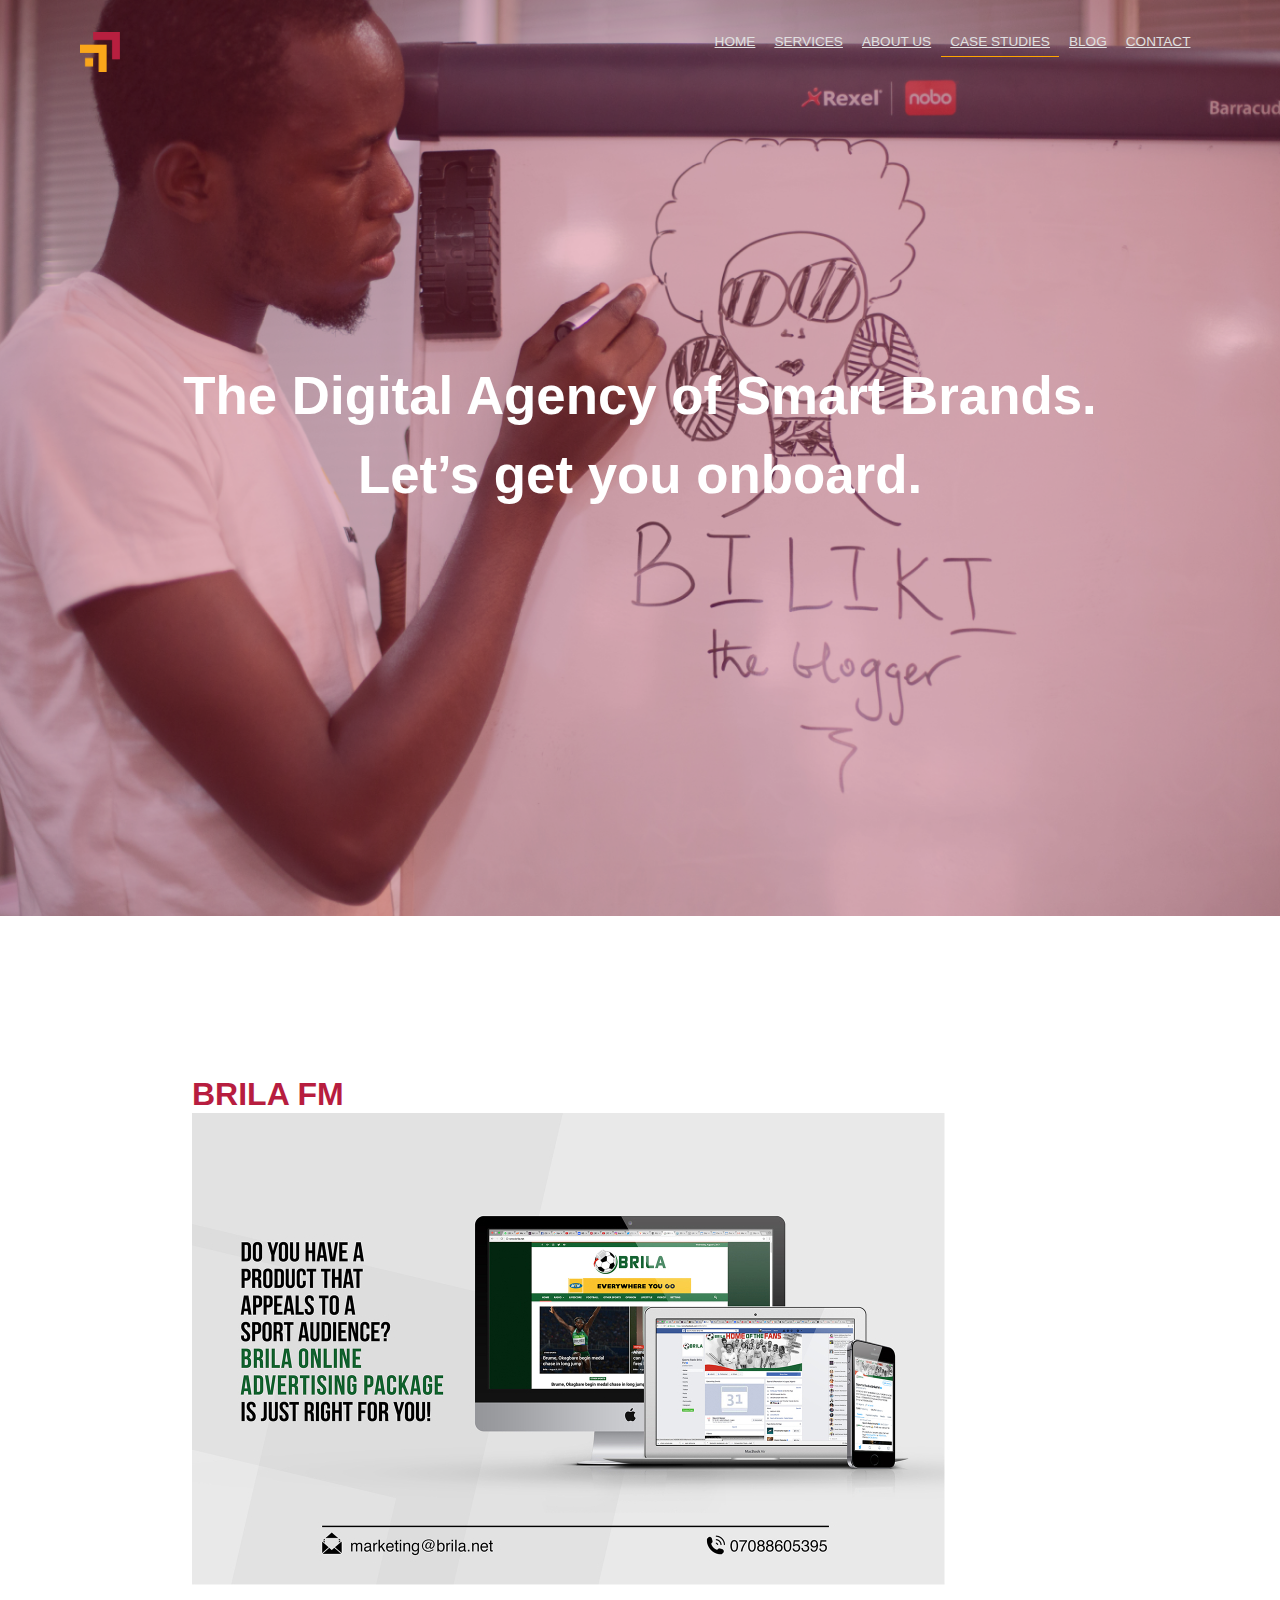
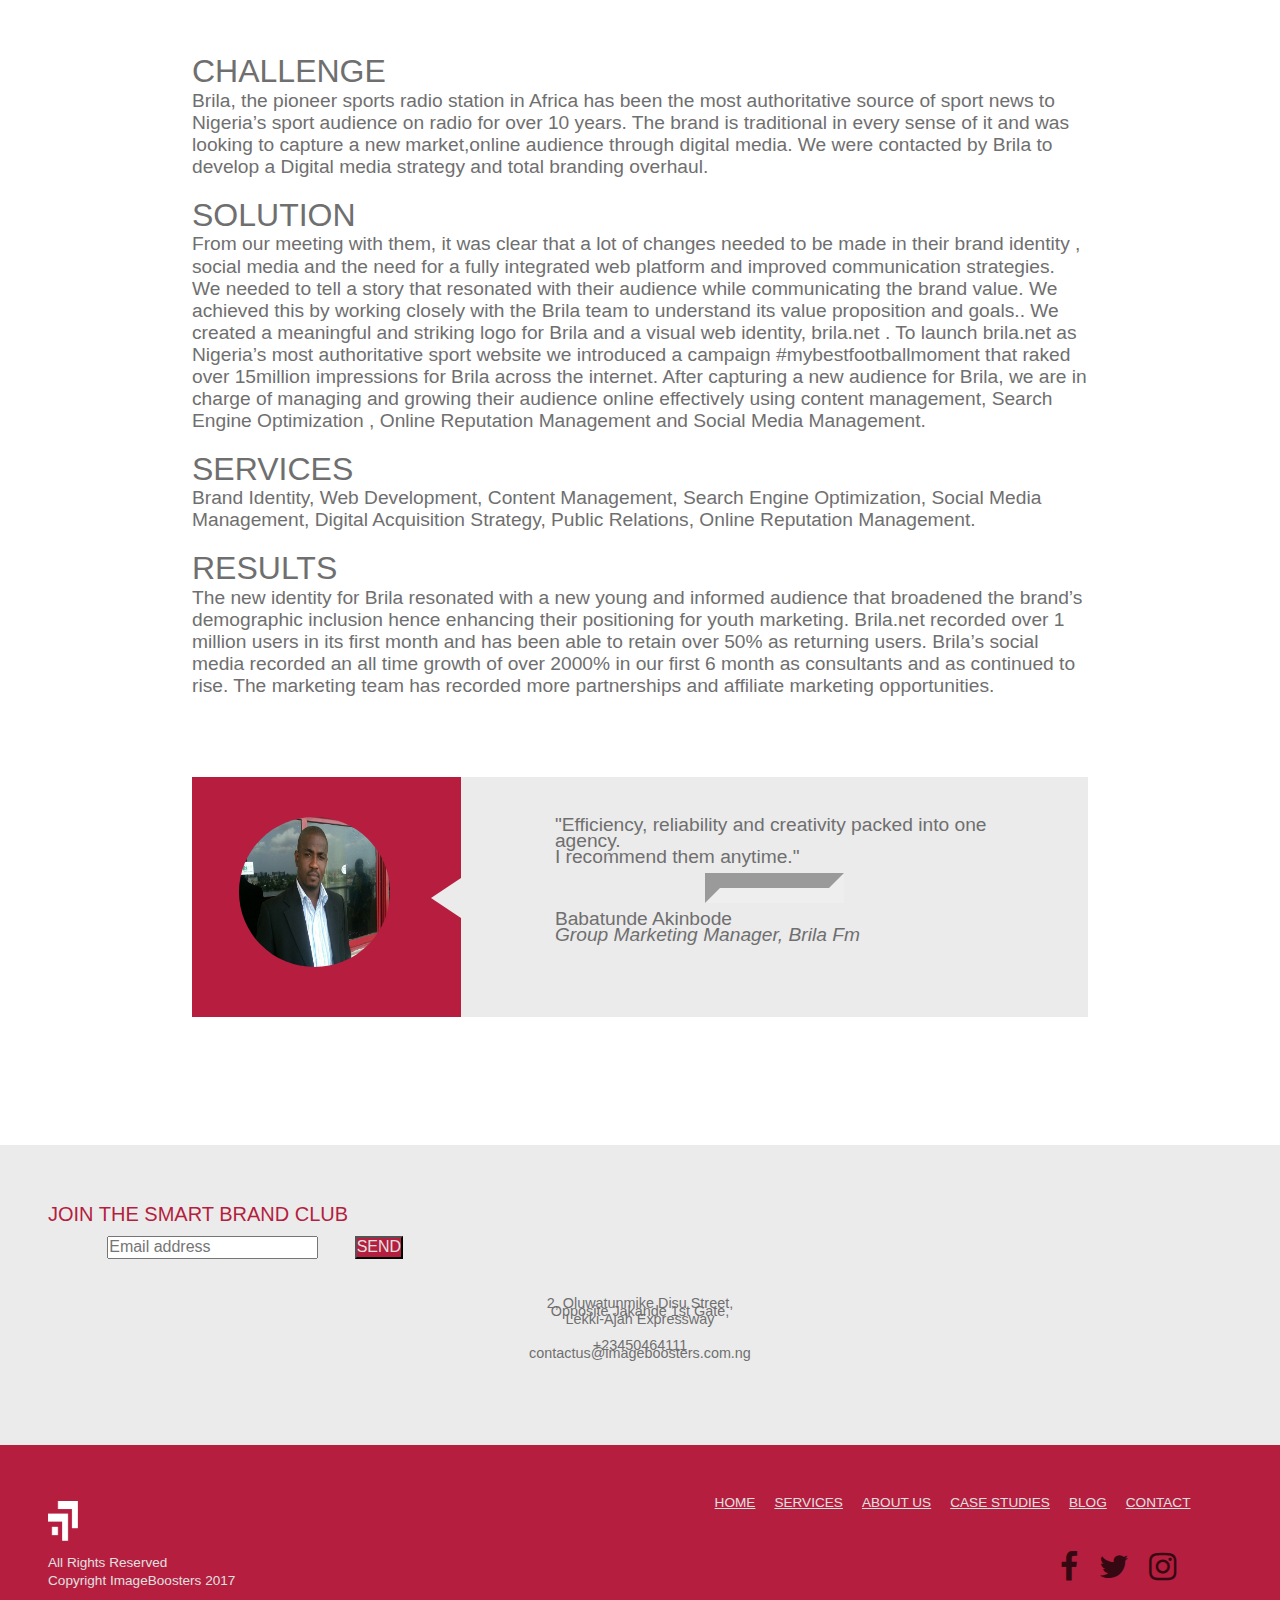
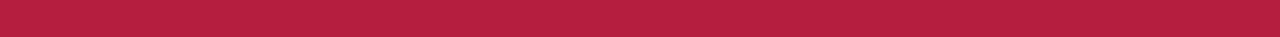
<file: works/brilla.html>
<!DOCTYPE html>

<html lang="en">
    
    <head  itemscope itemtype="http://schema.org/WebSite">

        <meta charset="utf-8"/>

        <meta http-equiv="X-UA-Compatible" content="IE=edge" />

        <title> Image Boosters - Digital Marketing and PR agency - Lagos, Nigeria </title>

        <meta name="viewport" content="width=device-width, initial-scale=1.0">

        <link rel="shortcut icon" href="../src/img/logo/favicon.png">

        <link rel="stylesheet" href="../src/css/normalize.css">


        <link rel='stylesheet' media='screen and (min-width: 1024px)' href='../src/css/big.css' />

        <link rel='stylesheet' media='screen and (min-width: 947px) and (max-width: 1023px)' href='../src/css/medium.css' />

        <link rel='stylesheet' media='screen and (min-width: 547px) and (max-width: 946px)' href='../src/css/small.css' />

        <link rel='stylesheet' media='screen and (max-width: 546px)' href='../src/css/xtra-small.css' />    


        <link rel='stylesheet' media='screen and (min-width: 1024px)' href='src/css/big.css' />

        <link rel='stylesheet' media='screen and (min-width: 947px) and (max-width: 1023px)' href='src/css/medium.css' />

        <link rel='stylesheet' media='screen and (min-width: 547px) and (max-width: 946px)' href='src/css/small.css' />

        <link rel='stylesheet' media='screen and (max-width: 546px)' href='src/css/xtra-small.css' />  



        <link rel="stylesheet" href="../src/css/animate.css">
        
        <link href="../src/font/helvetica-neue.ttf/HelveticaNeue.ttf" rel="stylesheet" type="text/css">

        <link href="https://maxcdn.bootstrapcdn.com/font-awesome/4.7.0/css/font-awesome.min.css" rel="stylesheet" integrity="sha384-wvfXpqpZZVQGK6TAh5PVlGOfQNHSoD2xbE+QkPxCAFlNEevoEH3Sl0sibVcOQVnN" crossorigin="anonymous">      
        
        <link rel="stylesheet" href="https://maxcdn.bootstrapcdn.com/bootstrap/4.0.0-alpha.6/css/bootstrap.min.css" integrity="sha384-rwoIResjU2yc3z8GV/NPeZWAv56rSmLldC3R/AZzGRnGxQQKnKkoFVhFQhNUwEyJ" crossorigin="anonymous">

        <style> 

        </style>

        
    </head>

    <body>
        <div id="app">

                <div class="mobile-header">

                <img href="#" id="big-logo" src="../src/img/logo/favicon.png" height="40px" width="40px">

                <img href="#" id="small-logo" src="../src/img/logo/footer.png" height="25em" width="25em">
                

                <span height="2px"><i class="hamburger fa fa-bars fa-2x" aria-hidden="true"></i></span>

                </div>
                    
                    <div class="text-center mobile_menu">

                    <ul>
                    <li> <a href="/">HOME</a> </li>
                    <li> <a href="../aboutUs/index.html">ABOUT US</a> </li>    
                    <li> <a href="../services/index.html">SERVICES</a> </li>                                        
                    <li> <a id="active" href="index.html">CASE STUDIES</a> </li>                     
                    <li> <a href="../blog/index.html">BLOG</a> </li>                     
                    <li> <a href="../contact/index.html">CONTACT</a> </li> 
                    </ul>

                    </div> 
                    

      <div class="mobile-jumbotron">
            
        <div id="overlay">

                <div class="header">

            <div id="overlay_text">
                    <h2> The Digital Agency of Smart Brands. </h2>
                    <br>
                    <h4>Let’s get you onboard.</h4>
                </div>

                </div>

        </div>
        </div>

        <div class="jumbotron">

        <div id="overlay">

            <div class="header">

                <div id="bar">
                    
                <a href="/"><img id="main_logo" href="#" src="../src/img/logo/faviconer.png" height="40px" width="40px"></a>

                <a href="/"><img id="main_logos" style="display : none" href="#" src="../src/img/logo/LOGO-02.png" height="40px" width="140px"></a>
                
                
                <nav>
                    <ul>
                    <li> <a id="contacts" href="../contact/index.html">CONTACT</a> </li> 
                    <li> <a href="../blog/index.html">BLOG</a> </li> 
                    <li> <a id="active" href="index.html">CASE STUDIES</a> </li>                     
                    <li> <a href="../aboutUs/index.html">ABOUT US</a> </li>  
                    <li> <a href="../services/index.html">SERVICES</a> </li>                                        
                    <li> <a href="/">HOME</a> </li>
                    </ul>

                </nav>

            </div>

                <div class="animated slideInLeft" id="overlay_text">
                    <h2> The Digital Agency of Smart Brands. </h2>
                    <br>
                    <h4>Let’s get you onboard.</h4>
                </div>
            </div>


        </div>
        </div>

    <div class="container case-studies">

        <p class="brila-heading text-left"> BRILA FM </p>

        <div class="row brila-row">

            <div class="holder col-xs-12 col-sm-12 col-md-12 col-lg-12">
                
                <div class="briladiv">
                    
                    <img src="src/img/Brila.png" style="height: inherit; width: inherit;">

                </div>

                <p class="casestudies-heading">CHALLENGE</p>
                <p class="text-justify casestudies-body">Brila, the pioneer sports radio station in Africa has been the most authoritative source of sport news to Nigeria’s sport audience on radio for over 10 years. The brand is traditional in every sense of it and was looking to capture a new market,online audience through digital media. We were contacted by Brila to develop a Digital media strategy and total branding overhaul.</p>
                <br>

                <p class="casestudies-heading">SOLUTION</p>
                <p class="text-justify casestudies-body">From our meeting with them, it was clear that a lot of changes needed to be made in their brand identity , social media and the need for a fully integrated web platform and improved communication strategies. We needed to tell a story that resonated with their audience while communicating the brand value. We achieved this by working closely with the Brila team to understand its value proposition and goals.. We created a meaningful and striking logo for Brila and a visual web identity, brila.net . To launch brila.net as Nigeria’s most authoritative sport website we introduced a campaign #mybestfootballmoment that raked over 15million impressions for Brila across the internet. After capturing a new audience for Brila, we are in charge of managing and growing their audience online effectively using content management, Search Engine Optimization , Online Reputation Management and Social Media Management.</p>
                <br>

                <p class="casestudies-heading">SERVICES</p>
                <p class="text-justify casestudies-body">Brand Identity, Web Development, Content Management, Search Engine Optimization, Social Media Management, Digital Acquisition Strategy, Public Relations, Online Reputation Management.</p>
                <br>

                <p class="casestudies-heading">RESULTS</p>
                <p class="text-justify casestudies-body">The new identity for Brila resonated with a new young and informed audience that broadened the brand’s demographic inclusion hence enhancing their positioning for youth marketing. Brila.net recorded over 1 million users in its first month and has been able to retain over 50% as returning users. Brila’s social media recorded an all time growth of over 2000% in our first 6 month as consultants and as continued to rise. The marketing team has recorded more partnerships and affiliate marketing opportunities.</p>

            </div>          


        </div>

                    <div class="popup-holder"> 

                     <div class="pink">

                        <div class="pink-img"> <img class="img-thumbnail" src="src/img/akinbode.jpg" alt="client"></div>

                     </div>
                     
                     <div class="grey">

                        <div class="grey-text text-center">

                        <p> "Efficiency, reliability and creativity packed into one agency. </p>
                        <p> I recommend them anytime."</p>

                        <hr>

                        <p>Babatunde Akinbode</p>
                        <p class="ital">Group Marketing Manager, Brila Fm</p>

                        </div>

                     </div>

                </div>

    </div>



    <div class="container-fluid search-div">

            <p class="brand-heading text-center">JOIN THE SMART BRAND CLUB</p>   
            
            <div class="row">
                <form>
                    <div class="col-lg-6 col-lg-offset-3 col-md-6 col-md-offset-3 mail-form">
                        <div class="input-group search-box">
                            <input class="form-control mail-input" required type="email" placeholder="Email address"/> 
                            <span class="input-group-btn">
                                <button class="btn btn-default mail-button" type="submit">SEND</button>
                            </span>
                        </div>
                    </div>
                </form>
                </div> 
                
                <div>

                </div>


                        <div class=" address">

            <p class="about-the-people-text"> 2, Oluwatunmike Disu Street,</p>
            <p class="about-the-people-text">Opposite Jakande 1st Gate,</p>
            <p class="about-the-people-text">Lekki-Ajah Expressway</p>

            <br>

            <p class="about-the-people-text"> +23450464111</p>
            <p class="about-the-people-text"> contactus@imageboosters.com.ng</p>

        </div>

    </div>

    <div class="container-fluid footer">

            <div class="footer-nav">

                <div id="pro">
                <img href="#" src="../src/img/logo/footer.png" height="40em" width="30em">
                <p>All Rights Reserved</p>
                <small>Copyright ImageBoosters 2017</small>
                </div>

                <div id="qro">

                <nav>
                    <ul>

                    <li> <a href="../contact/index.html">CONTACT</a> </li> 
                    <li> <a href="../blog/index.html">BLOG</a> </li> 
                    <li> <a id="active" href="index.html">CASE STUDIES</a> </li>                     
                    <li> <a href="../aboutUs/index.html">ABOUT US</a> </li>   
                    <li> <a href="../services/index.html">SERVICES</a> </li>                    
                    <li> <a href="/">HOME</a> </li>

                </ul>
                </nav>
                <div class="text-right icons">
                <i class="fa fa-facebook fa-2x" aria-hidden="true"></i>
                <i class="fa fa-twitter fa-2x" aria-hidden="true"></i>
                <i class="fa fa-instagram fa-2x" aria-hidden="true"></i>
                </div>
            </div>
            </div>

     </div>

</div>
<span id="clients"></span>
<script
src="https://code.jquery.com/jquery-3.2.1.min.js"
integrity="sha256-hwg4gsxgFZhOsEEamdOYGBf13FyQuiTwlAQgxVSNgt4="
crossorigin="anonymous"></script>

    <script src="../src/js/app.js"></script>
    <script src="../src/js/animate.js"></script>    
    </body>
    <p class="image"></p>
    <p class="image"></p>
    <p class="image"></p>
    <p class="image"></p>
</html>
</file>
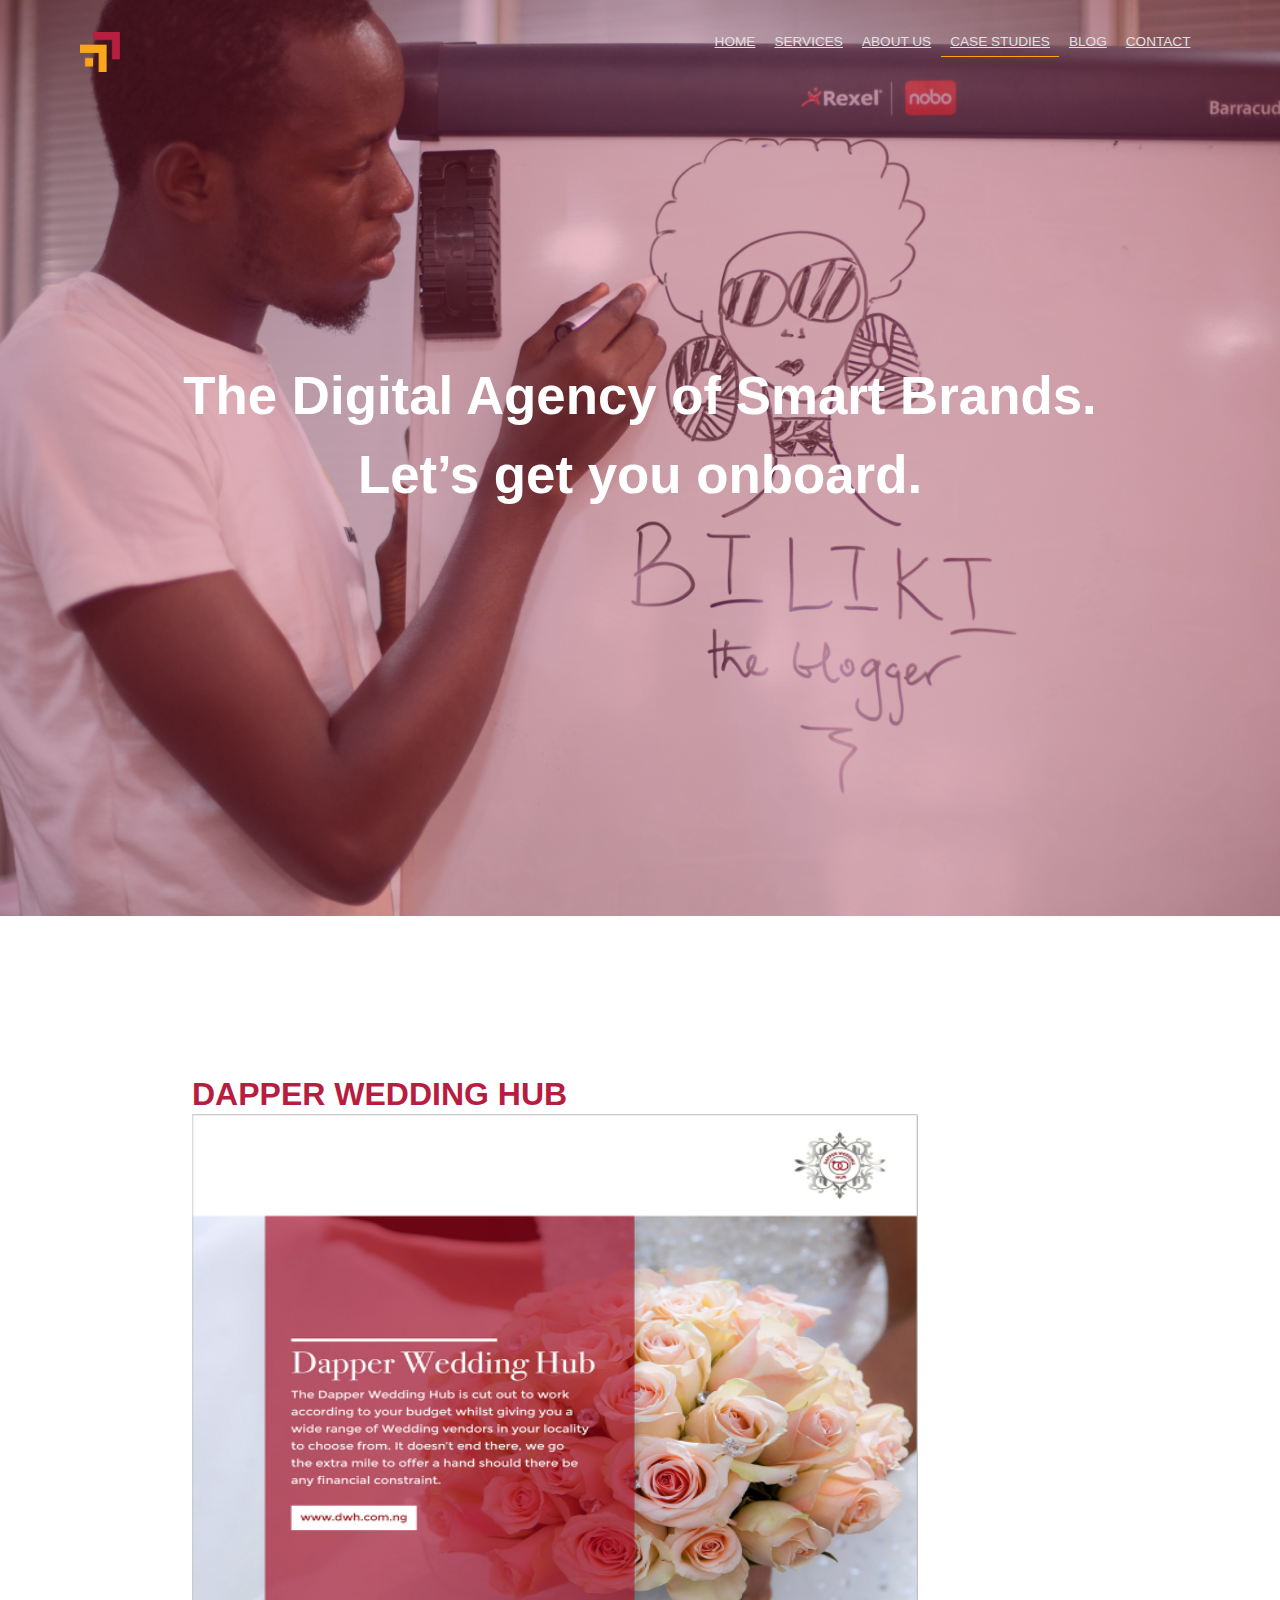
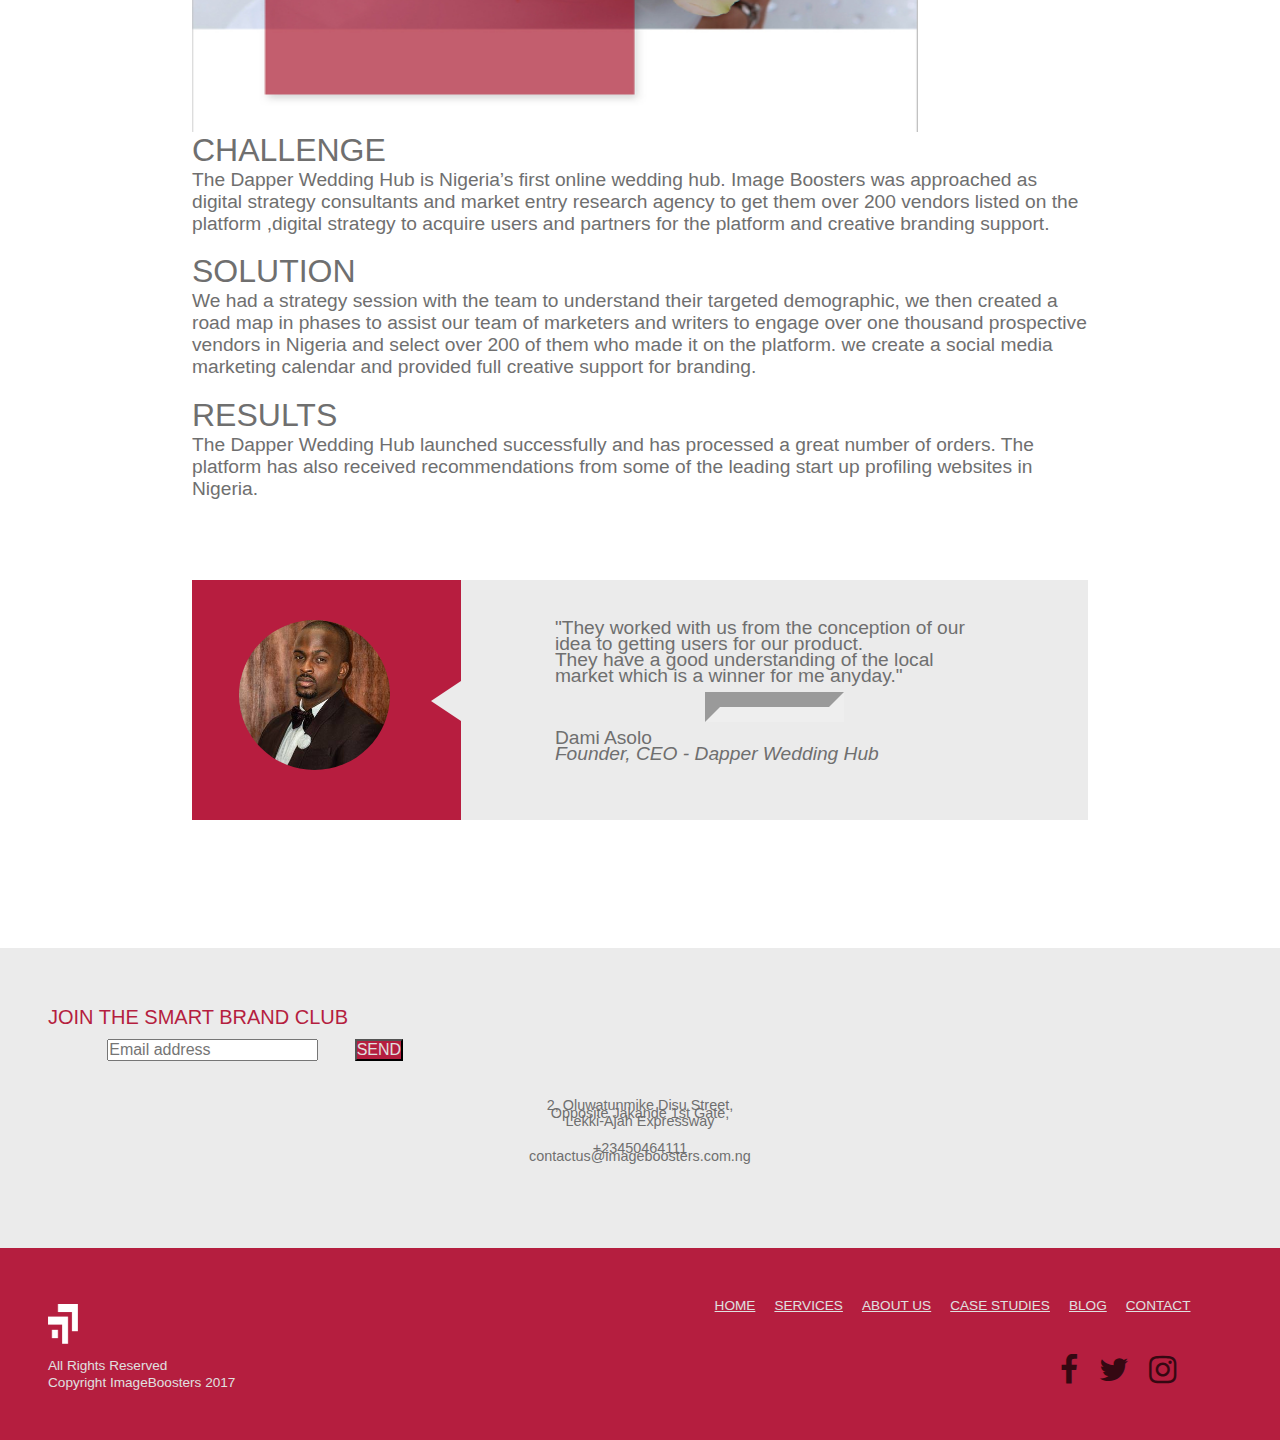
<file: works/dapper.html>
<!DOCTYPE html>

<html lang="en">
    
    <head  itemscope itemtype="http://schema.org/WebSite">

        <meta charset="utf-8"/>

        <meta http-equiv="X-UA-Compatible" content="IE=edge" />

        <title> Image Boosters - Digital Marketing and PR agency - Lagos, Nigeria </title>

        <meta name="viewport" content="width=device-width, initial-scale=1.0">

        <link rel="shortcut icon" href="../src/img/logo/favicon.png">

        <link rel="stylesheet" href="../src/css/normalize.css">


        <link rel='stylesheet' media='screen and (min-width: 1024px)' href='../src/css/big.css' />

        <link rel='stylesheet' media='screen and (min-width: 947px) and (max-width: 1023px)' href='../src/css/medium.css' />

        <link rel='stylesheet' media='screen and (min-width: 547px) and (max-width: 946px)' href='../src/css/small.css' />

        <link rel='stylesheet' media='screen and (max-width: 546px)' href='../src/css/xtra-small.css' />    


        <link rel='stylesheet' media='screen and (min-width: 1024px)' href='src/css/big.css' />

        <link rel='stylesheet' media='screen and (min-width: 947px) and (max-width: 1023px)' href='src/css/medium.css' />

        <link rel='stylesheet' media='screen and (min-width: 547px) and (max-width: 946px)' href='src/css/small.css' />

        <link rel='stylesheet' media='screen and (max-width: 546px)' href='src/css/xtra-small.css' />  



        <link rel="stylesheet" href="../src/css/animate.css">
        
        <link href="../src/font/helvetica-neue.ttf/HelveticaNeue.ttf" rel="stylesheet" type="text/css">

        <link href="https://maxcdn.bootstrapcdn.com/font-awesome/4.7.0/css/font-awesome.min.css" rel="stylesheet" integrity="sha384-wvfXpqpZZVQGK6TAh5PVlGOfQNHSoD2xbE+QkPxCAFlNEevoEH3Sl0sibVcOQVnN" crossorigin="anonymous">      
        
        <link rel="stylesheet" href="https://maxcdn.bootstrapcdn.com/bootstrap/4.0.0-alpha.6/css/bootstrap.min.css" integrity="sha384-rwoIResjU2yc3z8GV/NPeZWAv56rSmLldC3R/AZzGRnGxQQKnKkoFVhFQhNUwEyJ" crossorigin="anonymous">

        <style> 

        </style>

        
    </head>

    <body>
        <div id="app">

                <div class="mobile-header">

                <img href="#" id="big-logo" src="../src/img/logo/favicon.png" height="40px" width="40px">

                <img href="#" id="small-logo" src="../src/img/logo/footer.png" height="25em" width="25em">
                

                <span height="2px"><i class="hamburger fa fa-bars fa-2x" aria-hidden="true"></i></span>

                </div>
                    
                    <div class="text-center mobile_menu">

                    <ul>
                    <li> <a href="/">HOME</a> </li>
                    <li> <a href="../aboutUs/index.html">ABOUT US</a> </li>    
                    <li> <a href="../services/index.html">SERVICES</a> </li>                                        
                    <li> <a id="active" href="index.html">CASE STUDIES</a> </li>                     
                    <li> <a href="../blog/index.html">BLOG</a> </li>                     
                    <li> <a href="../contact/index.html">CONTACT</a> </li> 
                    </ul>

                    </div> 
                    

      <div class="mobile-jumbotron">
            
        <div id="overlay">

                <div class="header">

            <div id="overlay_text">
                <h2> The Digital Agency of Smart Brands. </h2>
                <br>
                <h4>Let’s get you onboard.</h4>
                </div>

                </div>

        </div>
        </div>

        <div class="jumbotron">

        <div id="overlay">

            <div class="header">

                <div id="bar">
                    
                <a href="/"><img id="main_logo" href="#" src="../src/img/logo/faviconer.png" height="40px" width="40px"></a>

                <a href="/"><img id="main_logos" style="display : none" href="#" src="../src/img/logo/LOGO-02.png" height="40px" width="140px"></a>
                
                
                <nav>
                    <ul>
                    <li> <a id="contacts" href="../contact/index.html">CONTACT</a> </li> 
                    <li> <a href="../blog/index.html">BLOG</a> </li> 
                    <li> <a id="active" href="index.html">CASE STUDIES</a> </li>                     
                    <li> <a href="../aboutUs/index.html">ABOUT US</a> </li>  
                    <li> <a href="../services/index.html">SERVICES</a> </li>                                        
                    <li> <a href="/">HOME</a> </li>
                    </ul>

                </nav>

            </div>

                <div class="animated slideInLeft" id="overlay_text">
                    <h2> The Digital Agency of Smart Brands. </h2>
                    <br>
                    <h4>Let’s get you onboard.</h4>
                </div>
            </div>


        </div>
        </div>

    <div class="container case-studies">

        <p class="brila-heading text-left"> DAPPER WEDDING HUB</p>

        <div class="row brila-row">

            <div class="holder col-xs-12 col-sm-12 col-md-12 col-lg-12">
                
                <div class="dapperdiv">
                    
                    <img src="src/img/Dapper.png" style="height: inherit; width: inherit;">

                </div>

                <p class="casestudies-heading">CHALLENGE</p>
                <p class="text-justify casestudies-body">The Dapper Wedding Hub is Nigeria’s first online wedding hub. Image Boosters was approached as digital strategy consultants and market entry research agency to get them over 200 vendors listed on the platform ,digital strategy to acquire users and partners  for the platform and creative branding support.</p>
                <br>

                <p class="casestudies-heading">SOLUTION</p>
                <p class="text-justify casestudies-body">We had a strategy session with the team to understand their targeted demographic, we then created a road map in phases to assist our team of marketers and writers to engage over one thousand prospective vendors in Nigeria and select over 200 of them who made it on the platform. we create a social media marketing calendar and provided full creative support for branding.</p>
                <br>

                <!-- <p class="casestudies-heading">SERVICES</p>
                <p class="text-justify casestudies-body">Image Boosters has over five years of experience helping brands and businesses communicate with their target audiences and media buying We strategically take our clients through the maze existing between communicating with their target audience and efficient advertising of their products and services. We mastermind and create trends targeted at improving public relations between businesses and the general populace. With us you can watch your market value be on the rise.</p>
                <br> -->

                <p class="casestudies-heading">RESULTS</p>
                <p class="text-justify casestudies-body">The Dapper Wedding Hub launched successfully and has processed a great number of orders. The platform has also received recommendations from some of the leading start up profiling websites in Nigeria.</p>

            </div>          


        </div>

                    <div class="popup-holder"> 

                     <div class="pink">

                        <div class="pink-img"> <img class="img-thumbnail" src="src/img/damilola.jpg" alt="client"></div>

                     </div>
                     
                     <div class="grey">

                        <div class="grey-text text-center">

                        <p> "They worked with us from the conception of our idea to getting users for our product. </p>
                        <p>  They have a good understanding of the local market which is a winner for me anyday."</p>

                        <hr>

                        <p> Dami Asolo </p>
                        <p class="ital"> Founder, CEO - Dapper Wedding Hub </p>

                        </div>

                     </div>

                </div>


    </div>

    <div class="container-fluid search-div">

            <p class="brand-heading text-center">JOIN THE SMART BRAND CLUB</p>   
            
            <div class="row">
                <form>
                    <div class="col-lg-6 col-lg-offset-3 col-md-6 col-md-offset-3 mail-form">
                        <div class="input-group search-box">
                            <input class="form-control mail-input" required type="email" placeholder="Email address"/> 
                            <span class="input-group-btn">
                                <button class="btn btn-default mail-button" type="submit">SEND</button>
                            </span>
                        </div>
                    </div>
                </form>
                </div> 
                
                <div>

                </div>


                        <div class=" address">

            <p class="about-the-people-text"> 2, Oluwatunmike Disu Street,</p>
            <p class="about-the-people-text">Opposite Jakande 1st Gate,</p>
            <p class="about-the-people-text">Lekki-Ajah Expressway</p>

            <br>

            <p class="about-the-people-text"> +23450464111</p>
            <p class="about-the-people-text"> contactus@imageboosters.com.ng</p>

        </div>

    </div>

    <div class="container-fluid footer">

            <div class="footer-nav">

                <div id="pro">
                <img href="#" src="../src/img/logo/footer.png" height="40em" width="30em">
                <p>All Rights Reserved</p>
                <small>Copyright ImageBoosters 2017</small>
                </div>

                <div id="qro">

                <nav>
                    <ul>

                    <li> <a href="../contact/index.html">CONTACT</a> </li> 
                    <li> <a href="../blog/index.html">BLOG</a> </li> 
                    <li> <a id="active" href="index.html">CASE STUDIES</a> </li>                     
                    <li> <a href="../aboutUs/index.html">ABOUT US</a> </li>
                    <li> <a href="../services/index.html">SERVICES</a> </li>                                        
                    <li> <a href="/">HOME</a> </li>

                </ul>
                </nav>
                <div class="text-right icons">
                <i class="fa fa-facebook fa-2x" aria-hidden="true"></i>
                <i class="fa fa-twitter fa-2x" aria-hidden="true"></i>
                <i class="fa fa-instagram fa-2x" aria-hidden="true"></i>
                </div>
            </div>
            </div>

     </div>

</div>
<span id="clients"></span>
<script
src="https://code.jquery.com/jquery-3.2.1.min.js"
integrity="sha256-hwg4gsxgFZhOsEEamdOYGBf13FyQuiTwlAQgxVSNgt4="
crossorigin="anonymous"></script>

    <script src="../src/js/app.js"></script>
    <script src="../src/js/animate.js"></script>    
    </body>
    <p class="image"></p>
    <p class="image"></p>
    <p class="image"></p>
    <p class="image"></p>
</html>
</file>
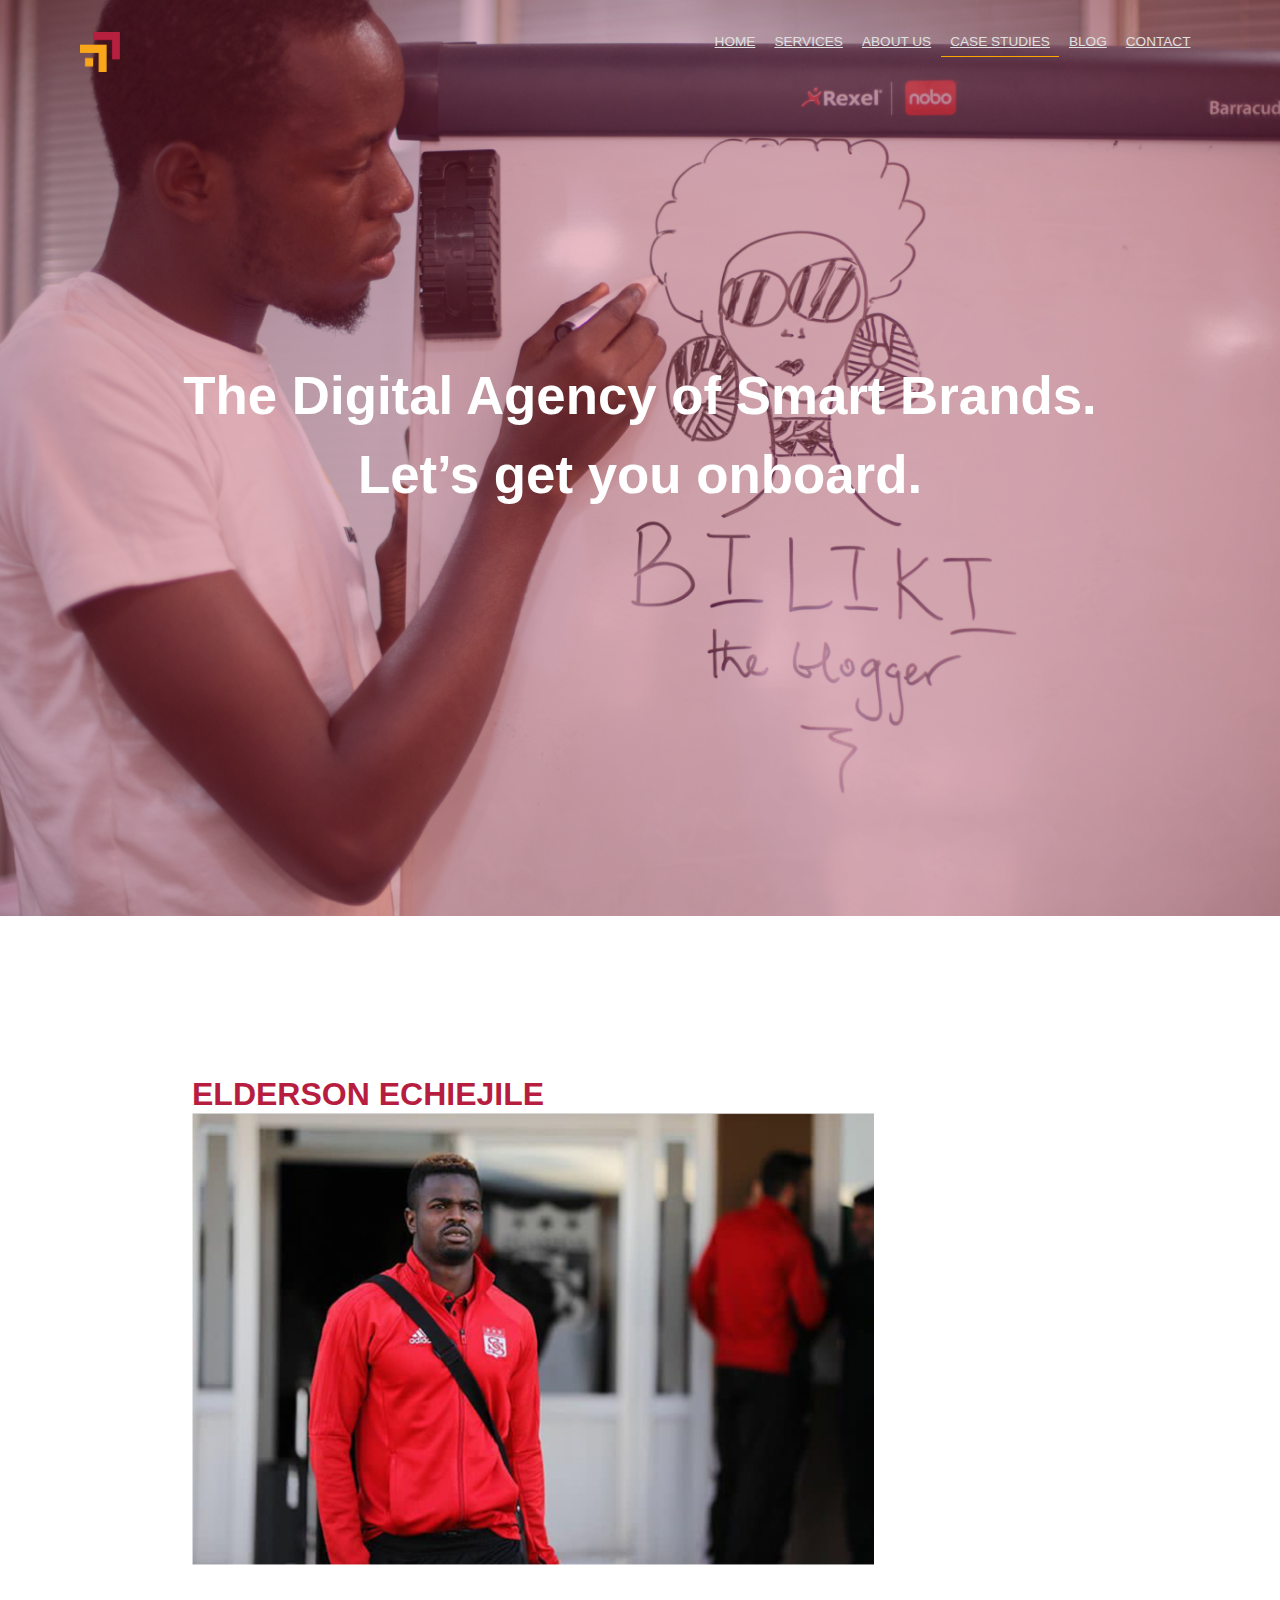
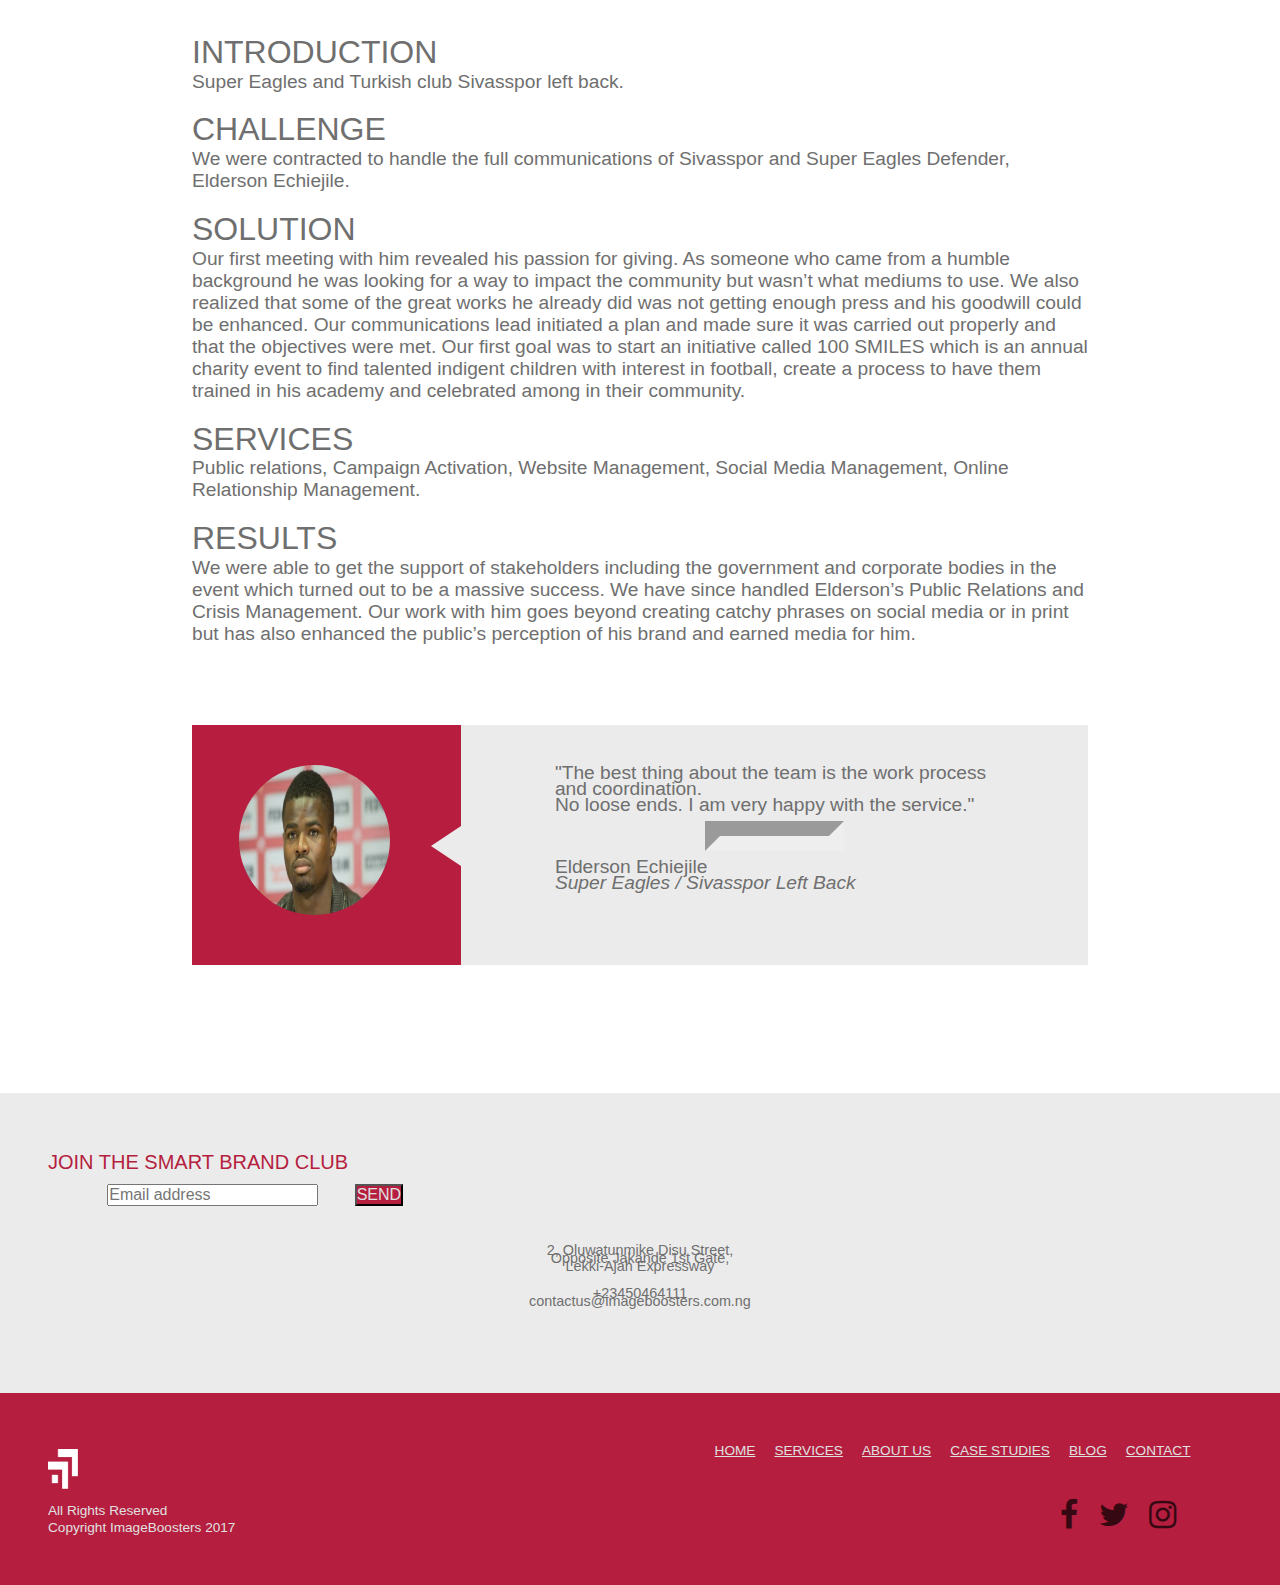
<file: works/elderson.html>
<!DOCTYPE html>

<html lang="en">
    
    <head  itemscope itemtype="http://schema.org/WebSite">

        <meta charset="utf-8"/>

        <meta http-equiv="X-UA-Compatible" content="IE=edge" />

        <title> Image Boosters - Digital Marketing and PR agency - Lagos, Nigeria </title>

        <meta name="viewport" content="width=device-width, initial-scale=1.0">

        <link rel="shortcut icon" href="../src/img/logo/favicon.png">

        <link rel="stylesheet" href="../src/css/normalize.css">


        <link rel='stylesheet' media='screen and (min-width: 1024px)' href='../src/css/big.css' />

        <link rel='stylesheet' media='screen and (min-width: 947px) and (max-width: 1023px)' href='../src/css/medium.css' />

        <link rel='stylesheet' media='screen and (min-width: 547px) and (max-width: 946px)' href='../src/css/small.css' />

        <link rel='stylesheet' media='screen and (max-width: 546px)' href='../src/css/xtra-small.css' />    


        <link rel='stylesheet' media='screen and (min-width: 1024px)' href='src/css/big.css' />

        <link rel='stylesheet' media='screen and (min-width: 947px) and (max-width: 1023px)' href='src/css/medium.css' />

        <link rel='stylesheet' media='screen and (min-width: 547px) and (max-width: 946px)' href='src/css/small.css' />

        <link rel='stylesheet' media='screen and (max-width: 546px)' href='src/css/xtra-small.css' />  



        <link rel="stylesheet" href="../src/css/animate.css">
        
        <link href="../src/font/helvetica-neue.ttf/HelveticaNeue.ttf" rel="stylesheet" type="text/css">

        <link href="https://maxcdn.bootstrapcdn.com/font-awesome/4.7.0/css/font-awesome.min.css" rel="stylesheet" integrity="sha384-wvfXpqpZZVQGK6TAh5PVlGOfQNHSoD2xbE+QkPxCAFlNEevoEH3Sl0sibVcOQVnN" crossorigin="anonymous">      
        
        <link rel="stylesheet" href="https://maxcdn.bootstrapcdn.com/bootstrap/4.0.0-alpha.6/css/bootstrap.min.css" integrity="sha384-rwoIResjU2yc3z8GV/NPeZWAv56rSmLldC3R/AZzGRnGxQQKnKkoFVhFQhNUwEyJ" crossorigin="anonymous">

        <style> 

        </style>

        
    </head>

    <body>
        <div id="app">

                <div class="mobile-header">

                <img href="#" id="big-logo" src="../src/img/logo/favicon.png" height="40px" width="40px">

                <img href="#" id="small-logo" src="../src/img/logo/footer.png" height="25em" width="25em">
                

                <span height="2px"><i class="hamburger fa fa-bars fa-2x" aria-hidden="true"></i></span>

                </div>
                    
                    <div class="text-center mobile_menu">

                    <ul>
                    <li> <a href="/">HOME</a> </li>
                    <li> <a href="../aboutUs/index.html">ABOUT US</a> </li> 
                    <li> <a href="../services/index.html">SERVICES</a> </li>                                        
                    <li> <a id="active" href="index.html">CASE STUDIES</a> </li>                     
                    <li> <a href="../blog/index.html">BLOG</a> </li>                     
                    <li> <a href="../contact/index.html">CONTACT</a> </li> 
                    </ul>

                    </div> 
                    

      <div class="mobile-jumbotron">
            
        <div id="overlay">

                <div class="header">

            <div id="overlay_text">
                <h2> The Digital Agency of Smart Brands. </h2>
                <br>
                <h4>Let’s get you onboard.</h4>
                </div>

                </div>

        </div>
        </div>

        <div class="jumbotron">

        <div id="overlay">

            <div class="header">

                <div id="bar">
                    
                <a href="/"><img id="main_logo" href="#" src="../src/img/logo/faviconer.png" height="40px" width="40px"></a>

                <a href="/"><img id="main_logos" style="display : none" href="#" src="../src/img/logo/LOGO-02.png" height="40px" width="140px"></a>
                
                
                <nav>
                    <ul>
                    <li> <a id="contacts" href="../contact/index.html">CONTACT</a> </li> 
                    <li> <a href="../blog/index.html">BLOG</a> </li> 
                    <li> <a id="active" href="index.html">CASE STUDIES</a> </li>                     
                    <li> <a href="../aboutUs/index.html">ABOUT US</a> </li>  
                    <li> <a href="../services/index.html">SERVICES</a> </li>                                        
                    <li> <a href="/">HOME</a> </li>
                    </ul>

                </nav>

            </div>

                <div class="animated slideInLeft" id="overlay_text">
                    <h2> The Digital Agency of Smart Brands. </h2>
                    <br>
                    <h4>Let’s get you onboard.</h4>
                </div>
            </div>


        </div>
        </div>

    <div class="container case-studies">

        <p class="brila-heading text-left"> ELDERSON ECHIEJILE</p>

        <div class="row brila-row">

            <div class="holder col-xs-12 col-sm-12 col-md-12 col-lg-12">
                
                <div class="eldersondiv">
                    
                    <img src="src/img/Elderson.png" style="height: inherit; width: inherit;">

                </div>

                <p class="casestudies-heading">INTRODUCTION</p>
                <p class="text-justify casestudies-body">Super Eagles and Turkish club Sivasspor left back.</p>
                <br>

                <p class="casestudies-heading">CHALLENGE</p>
                <p class="text-justify casestudies-body">We were contracted to handle the full communications of Sivasspor and Super Eagles Defender, Elderson Echiejile.</p>
                <br>

                <p class="casestudies-heading">SOLUTION</p>
                <p class="text-justify casestudies-body">Our first meeting with him revealed his passion for giving. As someone who came from a humble background he was looking for a way to impact the community but wasn’t  what mediums to use. We also realized that some of the great works he already did was not getting enough press and his goodwill could be enhanced. Our communications lead initiated a plan and made sure it was carried out properly and that the objectives were met. Our first goal was to start an initiative called 100 SMILES which is an annual charity event to find talented indigent children with interest in football, create a process to have them trained in his academy and celebrated among in their community.
                    </p>
                <br>

                <p class="casestudies-heading">SERVICES</p>
                <p class="text-justify casestudies-body">Public relations, Campaign Activation, Website Management, Social Media Management, Online Relationship Management.</p>
                <br>

                <p class="casestudies-heading">RESULTS</p>
                <p class="text-justify casestudies-body">We were able to get the support of stakeholders including the government and corporate bodies in the event which turned out to be a massive success. We have since handled Elderson’s Public Relations and Crisis Management. Our work with him goes beyond creating catchy phrases on social media or in print but has also enhanced the public’s perception of his brand and earned media for him.
                    </p>

            </div>          


        </div>

                    <div class="popup-holder"> 

                     <div class="pink">

                        <div class="pink-img"> <img class="img-thumbnail" src="src/img/elderson.jpg" alt="client"></div>

                     </div>
                     
                     <div class="grey">

                        <div class="grey-text text-center">

                        <p> "The best thing about the team is the work process and coordination.  </p>
                        <p> No loose ends. I am very happy with the service." </p>

                        <hr>

                        <p>Elderson Echiejile </p>
                        <p class="ital"> Super Eagles / Sivasspor Left Back </p>

                        </div>

                     </div>

                </div>

    </div>

    <div class="container-fluid search-div">

            <p class="brand-heading text-center">JOIN THE SMART BRAND CLUB</p>   
            
            <div class="row">
                <form>
                    <div class="col-lg-6 col-lg-offset-3 col-md-6 col-md-offset-3 mail-form">
                        <div class="input-group search-box">
                            <input class="form-control mail-input" required type="email" placeholder="Email address"/> 
                            <span class="input-group-btn">
                                <button class="btn btn-default mail-button" type="submit">SEND</button>
                            </span>
                        </div>
                    </div>
                </form>
                </div> 
                
                <div>

                </div>


                        <div class=" address">

            <p class="about-the-people-text"> 2, Oluwatunmike Disu Street,</p>
            <p class="about-the-people-text">Opposite Jakande 1st Gate,</p>
            <p class="about-the-people-text">Lekki-Ajah Expressway</p>

            <br>

            <p class="about-the-people-text"> +23450464111</p>
            <p class="about-the-people-text"> contactus@imageboosters.com.ng</p>

        </div>

    </div>

    <div class="container-fluid footer">

            <div class="footer-nav">

                <div id="pro">
                <img href="#" src="../src/img/logo/footer.png" height="40em" width="30em">
                <p>All Rights Reserved</p>
                <small>Copyright ImageBoosters 2017</small>
                </div>

                <div id="qro">

                <nav>
                    <ul>

                    <li> <a href="../contact/index.html">CONTACT</a> </li> 
                    <li> <a href="../blog/index.html">BLOG</a> </li> 
                    <li> <a id="active" href="index.html">CASE STUDIES</a> </li>                     
                    <li> <a href="../aboutUs/index.html">ABOUT US</a> </li>   
                    <li> <a href="../services/index.html">SERVICES</a> </li>                                        
                    <li> <a href="/">HOME</a> </li>

                </ul>
                </nav>
                <div class="text-right icons">
                <i class="fa fa-facebook fa-2x" aria-hidden="true"></i>
                <i class="fa fa-twitter fa-2x" aria-hidden="true"></i>
                <i class="fa fa-instagram fa-2x" aria-hidden="true"></i>
                </div>
            </div>
            </div>

     </div>

</div>
<span id="clients"></span>
<script
src="https://code.jquery.com/jquery-3.2.1.min.js"
integrity="sha256-hwg4gsxgFZhOsEEamdOYGBf13FyQuiTwlAQgxVSNgt4="
crossorigin="anonymous"></script>

    <script src="../src/js/app.js"></script>
    <script src="../src/js/animate.js"></script>    
    </body>
    <p class="image"></p>
    <p class="image"></p>
    <p class="image"></p>
    <p class="image"></p>
</html>
</file>
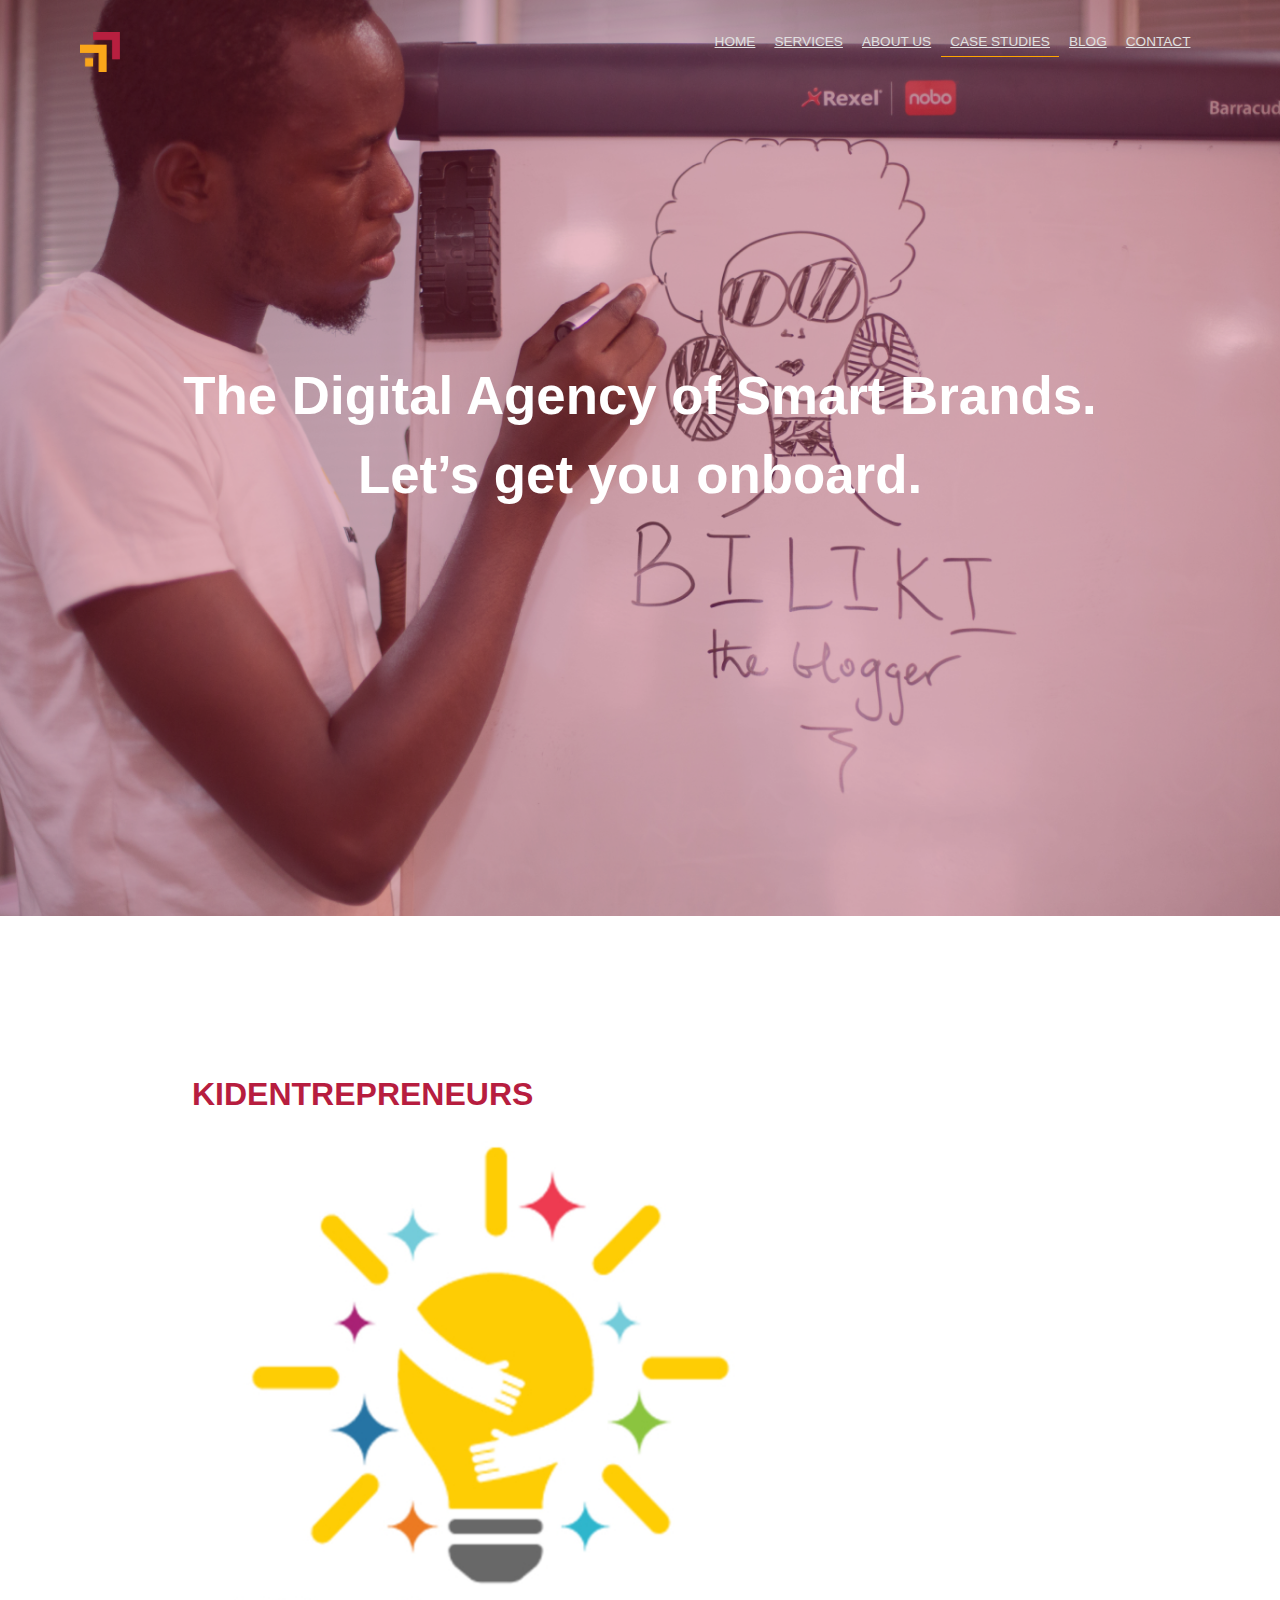
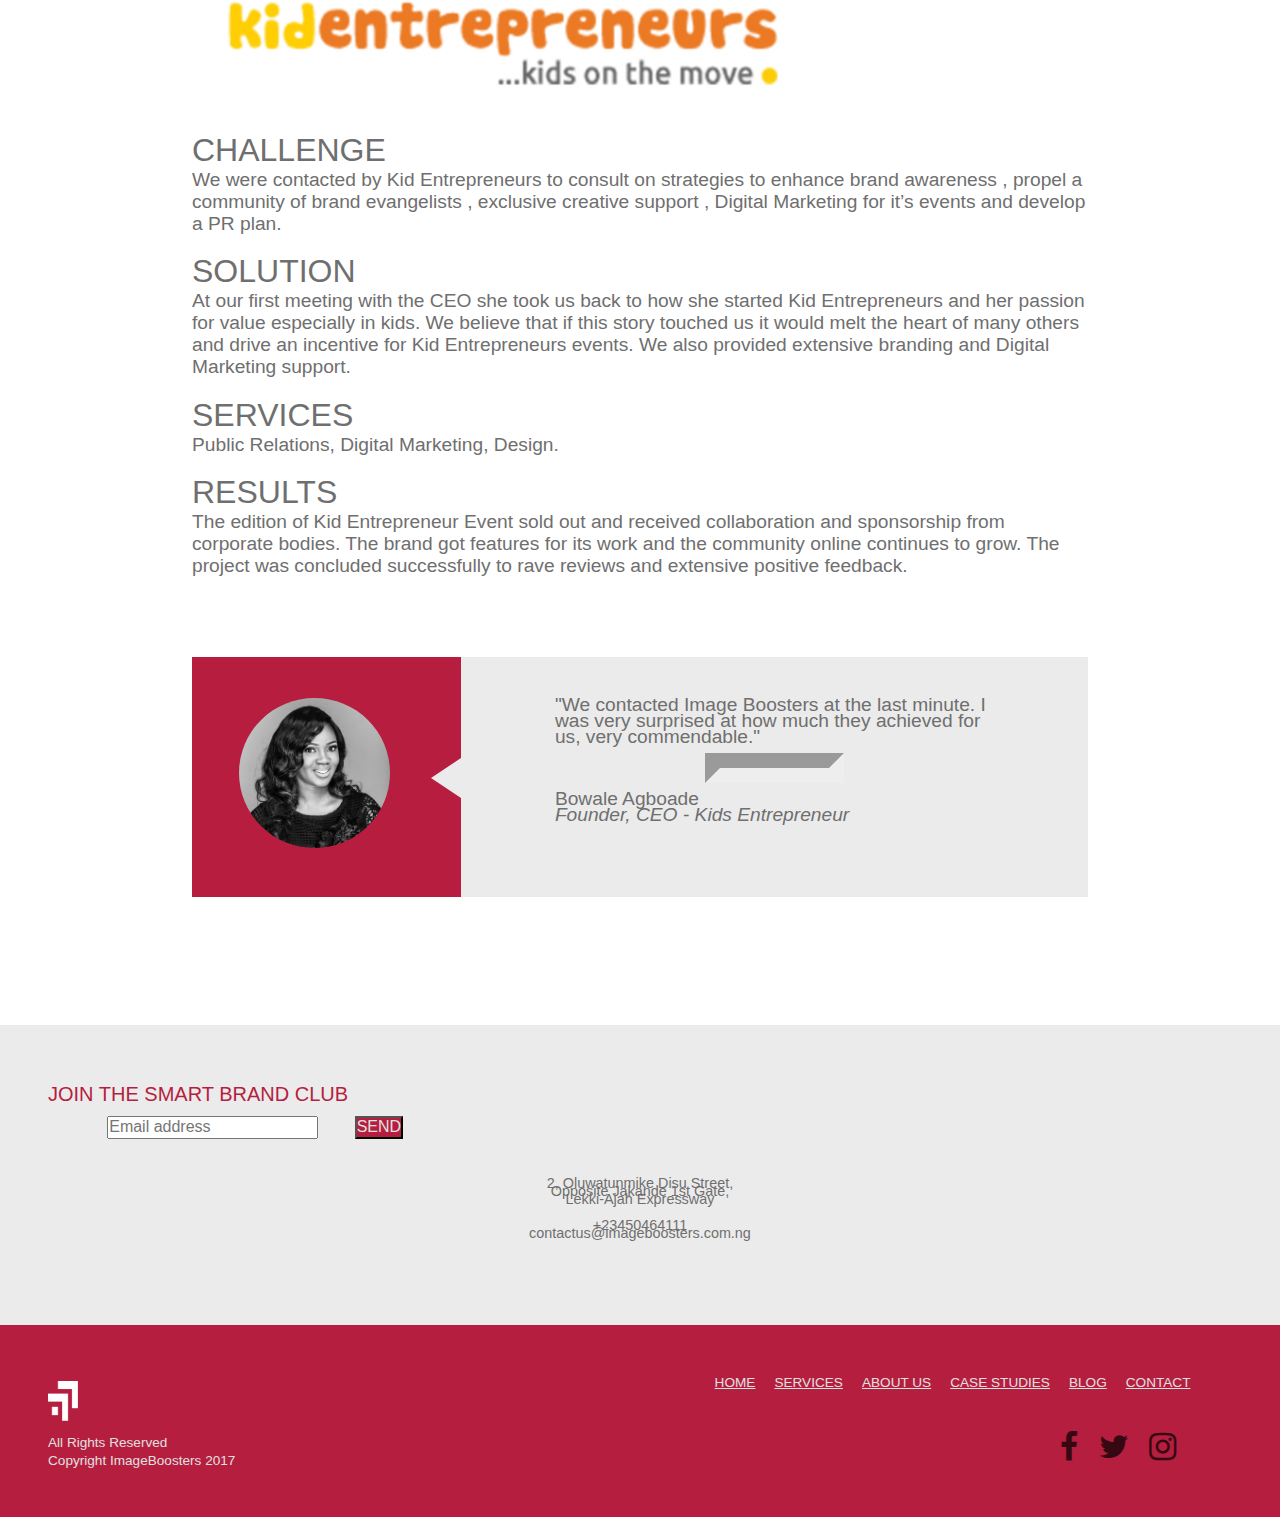
<file: works/kidentrepreneurs.html>
<!DOCTYPE html>

<html lang="en">
    
    <head  itemscope itemtype="http://schema.org/WebSite">

        <meta charset="utf-8"/>

        <meta http-equiv="X-UA-Compatible" content="IE=edge" />

        <title> Image Boosters - Digital Marketing and PR agency - Lagos, Nigeria </title>

        <meta name="viewport" content="width=device-width, initial-scale=1.0">

        <link rel="shortcut icon" href="../src/img/logo/favicon.png">

        <link rel="stylesheet" href="../src/css/normalize.css">


        <link rel='stylesheet' media='screen and (min-width: 1024px)' href='../src/css/big.css' />

        <link rel='stylesheet' media='screen and (min-width: 947px) and (max-width: 1023px)' href='../src/css/medium.css' />

        <link rel='stylesheet' media='screen and (min-width: 547px) and (max-width: 946px)' href='../src/css/small.css' />

        <link rel='stylesheet' media='screen and (max-width: 546px)' href='../src/css/xtra-small.css' />    


        <link rel='stylesheet' media='screen and (min-width: 1024px)' href='src/css/big.css' />

        <link rel='stylesheet' media='screen and (min-width: 947px) and (max-width: 1023px)' href='src/css/medium.css' />

        <link rel='stylesheet' media='screen and (min-width: 547px) and (max-width: 946px)' href='src/css/small.css' />

        <link rel='stylesheet' media='screen and (max-width: 546px)' href='src/css/xtra-small.css' />  



        <link rel="stylesheet" href="../src/css/animate.css">
        
        <link href="../src/font/helvetica-neue.ttf/HelveticaNeue.ttf" rel="stylesheet" type="text/css">

        <link href="https://maxcdn.bootstrapcdn.com/font-awesome/4.7.0/css/font-awesome.min.css" rel="stylesheet" integrity="sha384-wvfXpqpZZVQGK6TAh5PVlGOfQNHSoD2xbE+QkPxCAFlNEevoEH3Sl0sibVcOQVnN" crossorigin="anonymous">      
        
        <link rel="stylesheet" href="https://maxcdn.bootstrapcdn.com/bootstrap/4.0.0-alpha.6/css/bootstrap.min.css" integrity="sha384-rwoIResjU2yc3z8GV/NPeZWAv56rSmLldC3R/AZzGRnGxQQKnKkoFVhFQhNUwEyJ" crossorigin="anonymous">

        <style> 

        </style>

        
    </head>

    <body>
        <div id="app">

                <div class="mobile-header">

                <img href="#" id="big-logo" src="../src/img/logo/favicon.png" height="40px" width="40px">

                <img href="#" id="small-logo" src="../src/img/logo/footer.png" height="25em" width="25em">
                

                <span height="2px"><i class="hamburger fa fa-bars fa-2x" aria-hidden="true"></i></span>

                </div>
                    
                    <div class="text-center mobile_menu">

                    <ul>
                    <li> <a href="/">HOME</a> </li>
                    <li> <a href="../aboutUs/index.html">ABOUT US</a> </li>  
                    <li> <a href="../services/index.html">SERVICES</a> </li>                                        
                    <li> <a id="active" href="index.html">CASE STUDIES</a> </li>                     
                    <li> <a href="../blog/index.html">BLOG</a> </li>                     
                    <li> <a href="../contact/index.html">CONTACT</a> </li> 
                    </ul>

                    </div> 
                    

      <div class="mobile-jumbotron">
            
        <div id="overlay">

                <div class="header">

            <div id="overlay_text">
                <h2> The Digital Agency of Smart Brands. </h2>
                <br>
                <h4>Let’s get you onboard.</h4>
                </div>

                </div>

        </div>
        </div>

        <div class="jumbotron">

        <div id="overlay">

            <div class="header">

                <div id="bar">
                    
                <a href="/"><img id="main_logo" href="#" src="../src/img/logo/faviconer.png" height="40px" width="40px"></a>

                <a href="/"><img id="main_logos" style="display : none" href="#" src="../src/img/logo/LOGO-02.png" height="40px" width="140px"></a>
                
                
                <nav>
                    <ul>
                    <li> <a id="contacts" href="../contact/index.html">CONTACT</a> </li> 
                    <li> <a href="../blog/index.html">BLOG</a> </li> 
                    <li> <a id="active" href="index.html">CASE STUDIES</a> </li>                     
                    <li> <a href="../aboutUs/index.html">ABOUT US</a> </li>   
                    <li> <a href="../services/index.html">SERVICES</a> </li>                                        
                    <li> <a href="/">HOME</a> </li>
                    </ul>

                </nav>

            </div>

                <div class="animated slideInLeft" id="overlay_text">
                    <h2> The Digital Agency of Smart Brands. </h2>
                    <br>
                    <h4>Let’s get you onboard.</h4>
                </div>
            </div>


        </div>
        </div>

    <div class="container case-studies">

        <p class="brila-heading text-left"> KIDENTREPRENEURS </p>

        <div class="row brila-row">

            <div class="holder col-xs-12 col-sm-12 col-md-12 col-lg-12">
                
                <div class="kidiv">
                    
                    <img src="src/img/Kidentrepreneurs.png" style="height: inherit; width: inherit;">

                </div>

                <p class="casestudies-heading">CHALLENGE</p>
                <p class="text-justify casestudies-body">We were contacted by Kid Entrepreneurs to consult on strategies to enhance brand awareness , propel a community of brand evangelists , exclusive creative support , Digital Marketing  for it’s events and develop a PR plan.</p>
                <br>

                <p class="casestudies-heading">SOLUTION</p>
                <p class="text-justify casestudies-body">At our first meeting with the CEO she took us back to how she started Kid Entrepreneurs and her passion for value especially in kids. We believe that if this story touched us it would melt the heart of many others and drive an incentive for Kid Entrepreneurs events. We also provided extensive branding and Digital Marketing support.</p>
                <br>

                <p class="casestudies-heading">SERVICES</p>
                <p class="text-justify casestudies-body">Public Relations, Digital Marketing, Design.</p>
                <br>

                <p class="casestudies-heading">RESULTS</p>
                <p class="text-justify casestudies-body">The edition of Kid Entrepreneur Event sold out and received collaboration and sponsorship from corporate bodies. The brand got features for its work and the community online continues to 
                    grow. The project was concluded successfully to rave reviews and extensive positive feedback.
                    </p>

            </div>          


        </div>

                    <div class="popup-holder"> 

                     <div class="pink">

                        <div class="pink-img"> <img class="img-thumbnail" src="src/img/bowale .jpg" alt="client"></div>

                     </div>
                     
                     <div class="grey">

                        <div class="grey-text text-center">

                        <p> "We contacted Image Boosters at the last minute. I was very surprised at how much they achieved for us, very commendable." </p>
                        <p></p>

                        <hr>

                        <p> Bowale Agboade </p>
                        <p class="ital">Founder, CEO - Kids Entrepreneur</p>

                        </div>

                     </div>

                </div>

    </div>

    <div class="container-fluid search-div">

            <p class="brand-heading text-center">JOIN THE SMART BRAND CLUB</p>   
            
            <div class="row">
                <form>
                    <div class="col-lg-6 col-lg-offset-3 col-md-6 col-md-offset-3 mail-form">
                        <div class="input-group search-box">
                            <input class="form-control mail-input" required type="email" placeholder="Email address"/> 
                            <span class="input-group-btn">
                                <button class="btn btn-default mail-button" type="submit">SEND</button>
                            </span>
                        </div>
                    </div>
                </form>
                </div> 
                
                <div>

                </div>


             <div class=" address">

            <p class="about-the-people-text"> 2, Oluwatunmike Disu Street,</p>
            <p class="about-the-people-text">Opposite Jakande 1st Gate,</p>
            <p class="about-the-people-text">Lekki-Ajah Expressway</p>

            <br>

            <p class="about-the-people-text"> +23450464111</p>
            <p class="about-the-people-text"> contactus@imageboosters.com.ng</p>

        </div>

    </div>

    <div class="container-fluid footer">

            <div class="footer-nav">

                <div id="pro">
                <img href="#" src="../src/img/logo/footer.png" height="40em" width="30em">
                <p>All Rights Reserved</p>
                <small>Copyright ImageBoosters 2017</small>
                </div>

                <div id="qro">

                <nav>
                    <ul>

                    <li> <a href="../contact/index.html">CONTACT</a> </li> 
                    <li> <a href="../blog/index.html">BLOG</a> </li> 
                    <li> <a id="active" href="index.html">CASE STUDIES</a> </li>                     
                    <li> <a href="../aboutUs/index.html">ABOUT US</a> </li>        
                    <li> <a href="../services/index.html">SERVICES</a> </li>                                        
                    <li> <a href="/">HOME</a> </li>

                </ul>
                </nav>
                <div class="text-right icons">
                <i class="fa fa-facebook fa-2x" aria-hidden="true"></i>
                <i class="fa fa-twitter fa-2x" aria-hidden="true"></i>
                <i class="fa fa-instagram fa-2x" aria-hidden="true"></i>
                </div>
            </div>
            </div>

     </div>

</div>
<span id="clients"></span>
<script
src="https://code.jquery.com/jquery-3.2.1.min.js"
integrity="sha256-hwg4gsxgFZhOsEEamdOYGBf13FyQuiTwlAQgxVSNgt4="
crossorigin="anonymous"></script>

    <script src="../src/js/app.js"></script>
    <script src="../src/js/animate.js"></script>    
    </body>
    <p class="image"></p>
    <p class="image"></p>
    <p class="image"></p>
    <p class="image"></p>
</html>
</file>
<file: src/css/big.css>
.container-fluid {
            padding-right: 15px;
            padding-left: 15px;
            margin-right: auto;
            margin-left: auto;
          }

        
        html, body {
         height: 100%;
         font-family:  "Helvetica Neue", "HelveticaNeue-Light", "Helvetica Neue Light", Helvetica, Arial, "Lucida Grande", sans-serif; 
         font-weight: 300;
        }

        .mobile-header, .mobile_menu, .mobile-jumbotron {
            display : none;
        }

        @keyframes remove_greyscale {
            10%   { filter: grayscale(90%); }
            20%   { filter: grayscale(80%); }
            30%   { filter: grayscale(70%); }
            40%   { filter: grayscale(60%); }
            50%   { filter: grayscale(50%); }
            60%   { filter: grayscale(40%); }
            70%   { filter: grayscale(30%); }
            80%   { filter: grayscale(20%); }
            90%   { filter: grayscale(10%); }
            100%  { filter: grayscale(0%);  }
        }

        * {
            margin : 0px;
            padding : 0px;
        }

        #small-logo {
            display : none;
        }

        #app {
            height: 100%;
        }
        
        .jumbotron {
            height: 100%;
            padding: 0.5em 3em;
            background: url(../img/jumbotron.png) no-repeat; 
            background-position:center;
            background-size: cover;
            position: relative;
            z-index: 5;
            margin-bottom: 3em;
            font-family:  "Helvetica Neue", "HelveticaNeue-Light", "Helvetica Neue Light", Helvetica, Arial, "Lucida Grande", sans-serif; 
        }

        .header {
            margin-top: 2em;
            font-family:  "Helvetica Neue", "HelveticaNeue-Light", "Helvetica Neue Light", Helvetica, Arial, "Lucida Grande", sans-serif; 
        }

        .row > .image > a >.digital {
            width: 100%;
            height: 150px;
        }

        .row > .image > a > .digital > img {
            width: inherit;
            height: inherit;
        }

        .row > .image > a > .design {
            width: 100%; 
            height: 150px;
            padding-top: 40px;
        }

        .row >  .image > a > .design > img {
            width: 100%; 
            height: 110px;
        }

        .row >  .image > a > .public {
            width: 100%;
            height: 150px;
            padding-top: 40px;
        }

        .row > .image > a > .public > img {
            width: 70%;
            height: 110px; 
            display: block; 
            margin: 0 auto;
        }

        .row > .image > a:hover {
            text-decoration: none;
        }

        .row > .image > a{
            color: #292b2c;
        }
            
        .row > .image > a > .strategy {
            width: 100%;
            height: 150px; 
            padding-top: 40px;
        }

        .row > .image > a > .strategy > img {
            width: 70%; 
            height: 110px;
        }

        .header > #bar > a > img {
           float: left; 
           margin-left: 5em;      
        }

        .header > #bar > nav > ul {
           list-style-type: none;
           margin-right: 5em;
        }

        .header > #bar > nav > ul > li {
           float: right;
        }

        .header > #bar > nav > ul > li > a {
           padding: 0.5em 0.7em;
           color: #E0E0E0;
           font-size: 0.85em;
        }

        .header > #bar > nav > ul > li > #active {
            border-bottom: 1px solid orange;
         }
         

        .header > #bar > nav > ul > li > a:hover {
            text-decoration: none;
         }

         .header > #bar > nav > ul > li > a:active {
            text-decoration: none;
         }

        .bar{
            background: transparent;  
            padding: 1.2em 0em 1.5em 0;  
            position: fixed;
            width: 100%;  
            z-index: 10;
            top: 0px;
            left: 0px;
            clear: both; 
            transition: background 0.6s, border-bottom 0.6s ease-in-out;
        }

        .car{
            background: white;
            padding: 1.2em 0em 1.5em 0;    
            position: fixed;
            width: 100%;  
            border-bottom: 1px solid #A5A5A5;              
            z-index: 10;            
            top: 0px;
            left: 0px;   
            clear: both;             
            transition: background 0.6s, border-bottom 0.6s ease-in-out;
        }

        .board {
            overflow: hidden;
        }

            .board > img {
                transition: all .5s ease-in-out; 
            }

            
            .board > img:hover {
                transform: scale(1.1); 
            }


        .contacts {
            background: #B51E3F;
            padding: 12px 13px 10px 10px!important;
            color: white;
            font-style: bold;
        }

        .about-the-people-text {
            text-align: center;
            color: #6F6F6F;
            font-size: 0.9rem;
            font-family:  "Helvetica Neue", "HelveticaNeue-Light", "Helvetica Neue Light", Helvetica, Arial, "Lucida Grande", sans-serif; 
            line-height: 0.5rem;
            }
        
        .address {
        padding : 2.5em 0;
        } 

        .learn {
            background: #B51E3F;
            padding: 3px 4px 2px 2px!important;
            color: white;
            max-width: 45%;
            font-style: bold;
            margin: 10px auto;
            text-align: center;
        }

        .header > #overlay_text {
            font-family:  "Helvetica Neue", "HelveticaNeue-Light", "Helvetica Neue Light", Helvetica, Arial, "Lucida Grande", sans-serif; 
            width: 100%;
            margin: 0 auto;
            color: white;
            position: absolute;
            text-align: center;
            top: 40%;
         }
        
         .animated > p {
            font-family:  "Helvetica Neue", "HelveticaNeue-Light", "Helvetica Neue Light", Helvetica, Arial, "Lucida Grande", sans-serif; 
            font-size: 0.9rem; 
         }

         .animated > .text-center {
            font-family:  "Helvetica Neue", "HelveticaNeue-Light", "Helvetica Neue Light", Helvetica, Arial, "Lucida Grande", sans-serif; 
            font-size: 1.1rem; 
         }

         
         .header > #overlay_text > h2 {
            font-family:  "Helvetica Neue", "HelveticaNeue-Light", "Helvetica Neue Light", Helvetica, Arial, "Lucida Grande", sans-serif;
            font-size: 3.3em;
            font-weight: bold;          
         }

         .header > #overlay_text > h4 {
            font-family:  "Helvetica Neue", "HelveticaNeue-Light", "Helvetica Neue Light", Helvetica, Arial, "Lucida Grande", sans-serif;
            font-size: 3.3em;
            font-weight: bold;              
         }

        #overlay {
            position: absolute;
            background: rgba(181, 30, 63,.3);            
            top : 0px;
            left: 0px;
            z-index: 10;
            width: 100%;
            height: 100%;
        }

        .oner{
            padding: 2.4em 0 0 0;
        }

        .theLogos {
            margin: 0 auto;
        }

        #services {
            font-family:  "Helvetica Neue", "HelveticaNeue-Light", "Helvetica Neue Light", Helvetica, Arial, "Lucida Grande", sans-serif;     
            max-width: 85%; 
            margin: auto;   
            margin-bottom: 1.5em;  
            margin-top: 8em;     
            
        }
        
        #latest-projects{
            font-family:  "Helvetica Neue", "HelveticaNeue-Light", "Helvetica Neue Light", Helvetica, Arial, "Lucida Grande", sans-serif; 
            max-width: 85%;    
            margin: 0 auto; 
       }

       #clients {
        font-family:  "Helvetica Neue", "HelveticaNeue-Light", "Helvetica Neue Light", Helvetica, Arial, "Lucida Grande", sans-serif; 
        max-width: 85%;   
        margin: 0 auto;         
   }

       .heading {
           padding: 0.5em 0;
           font-family:  "Helvetica Neue", "HelveticaNeue-Light", "Helvetica Neue Light", Helvetica, Arial, "Lucida Grande", sans-serif; 
           font-weight: bold;
       }

       .img-responsive {
           display: block;
           margin: 0 auto 0 auto;
       }

       .project-heading {
           color: #6F6F6F;
           margin: 5% auto;
           font-weight: bold;        
           font-size: 1.25em;
           font-family:  "Helvetica Neue", "HelveticaNeue-Light", "Helvetica Neue Light", Helvetica, Arial, "Lucida Grande", sans-serif; 
       }

       .client-heading {
        color: #6F6F6F;
        font-size: 1.25em;
        font-weight: bold;   
        margin: 5% auto;  
        font-family:  "Helvetica Neue", "HelveticaNeue-Light", "Helvetica Neue Light", Helvetica, Arial, "Lucida Grande", sans-serif;    
       } 
       
       .brand-heading {
        color: #B51E3F;
        font-size: 1.25em;
        font-weight: bolder;
        padding: 0.5em 0 0.5em 0;
        font-family:  "Helvetica Neue", "HelveticaNeue-Light", "Helvetica Neue Light", Helvetica, Arial, "Lucida Grande", sans-serif; 
       } 

         .board {
        width: 100%;
        height: 300px;
        margin: 5% auto;
       }

       .board > img {
           width: inherit;
           height: inherit;
       }

       .logo {
        width: 90%;
        height: 85%;
        margin: 0;
        padding: 0;
    }

    .logo > img {
        width: inherit;
        height: inherit;
        cursor: pointer;
        filter: grayscale(100%);
    }

       .search-div {
        background-color: #EBEBEB;
        padding: 3em;
        font-family:  "Helvetica Neue", "HelveticaNeue-Light", "Helvetica Neue Light", Helvetica, Arial, "Lucida Grande", sans-serif; 
      }

    .mail-form {
        margin: 0 auto;
        float: none;
      }

    .mail-button {
        background: #B51E3F;
        color:#E0E0E0;
        cursor:pointer;
      }

    .mail-input {
        margin-right: 2em;
      }

      .footer {
        height: 12em;
        background: #B51E3F;
        position: relative;
       
      }

       .footer-nav {
        width: 100%;
        position: absolute;
        top : 25%;
        left: 0;
        font-family:  "Helvetica Neue", "HelveticaNeue-Light", "Helvetica Neue Light", Helvetica, Arial, "Lucida Grande", sans-serif; 
        }

        form {
            margin: 0 auto;
            width: 100%;
            max-width: 90%;
        }

        .footer-nav > #pro {
            float: left; 
            margin-left: 2.5em; 
            padding: 0.5em;     
         }

         #pro > img {
            padding: 0 0 0.6em 0;
         }

         #pro > p, small {
            color: #E0E0E0;
            margin-bottom: 0px;
           font-size: 0.85em;           
         }

        .footer-nav > #qro > nav > ul {
           list-style-type: none;
           margin-right: 5em;
        }

        .footer-nav > #qro {
            float: right;             
        }

        .footer-nav > #qro > nav > ul > li {
           float: right;
        }

        .footer-nav > #qro > nav > ul > li > a {
           padding: 0em 0.7em;
           color: #E0E0E0;
           font-size: 0.85em;           
        }
        .footer-nav > #qro > .icons {
            float: right;
            padding: 2.5em 6em 0 4em;
        }

        .fa-2x {
            padding: 0em 0.25em 0.25em 0.25em;
            opacity: 0.7;
        }

        .mobile-header{
            background: #B51E3F;
            padding: 1.5em;
          }
        
         .mobile-header > span {
            float: right;
         }
          
          .mobile_menu{
            display : none;
            z-index: 1000000;
            font-weight: bold; 
            font-size: 1em; 
            width: 100%; 
            background: #B51E3F; 
          }
        
        .mobile_menu ul {
           margin: 0;
           padding: 0; 
           list-style-type: none;
           list-style-image: none;
          }
        
        .mobile_menu li {
            display: block;
            padding:15px 0 15px 0;
            border-bottom:#dddddd 1px solid;
            }
        
        .mobile_menu li:hover{
            display: block;
            background:#ffffff; 
            padding:15px 0 15px 0; 
            border-bottom:#dddddd 1px solid;
          }  
        
        .mobile_menu ul li a {
             text-decoration:none;
             margin: 0px;
             color:#666;
          }
        
        .mobile_menu ul li a:hover {
              color: #666;
               text-decoration:none;
              }
              
        .mobile_menu a{
            text-decoration:none;
            color:#666;
          }
        
        .mobile_menu a:hover{
          text-decoration:none; 
          color:#666;
          }

          
          .slick-slide {
              margin: 0px 20px;
          }
          
          .slick-slide img {
              width: 100%;
          }
          
          .slick-slider
          {
              position: relative;
              display: block;
              box-sizing: border-box;
              -webkit-user-select: none;
              -moz-user-select: none;
              -ms-user-select: none;
                      user-select: none;
              -webkit-touch-callout: none;
              -khtml-user-select: none;
              -ms-touch-action: pan-y;
                  touch-action: pan-y;
              -webkit-tap-highlight-color: transparent;
          }
          
          .slick-list
          {
              position: relative;
              display: block;
              overflow: hidden;
              margin: 0;
              padding: 0;
          }
          .slick-list:focus
          {
              outline: none;
          }
          .slick-list.dragging
          {
              cursor: pointer;
              cursor: hand;
          }
          
          .slick-slider .slick-track,
          .slick-slider .slick-list
          {
              -webkit-transform: translate3d(0, 0, 0);
                 -moz-transform: translate3d(0, 0, 0);
                  -ms-transform: translate3d(0, 0, 0);
                   -o-transform: translate3d(0, 0, 0);
                      transform: translate3d(0, 0, 0);
          }
          
          .slick-track
          {
              position: relative;
              top: 0;
              left: 0;
              display: block;
          }
          .slick-track:before,
          .slick-track:after
          {
              display: table;
              content: '';
          }
          .slick-track:after
          {
              clear: both;
          }
          .slick-loading .slick-track
          {
              visibility: hidden;
          }
          
          .slick-slide
          {
              display: none;
              float: left;
              height: 100%;
              min-height: 1px;
          }
          [dir='rtl'] .slick-slide
          {
              float: right;
          }
          .slick-slide img
          {
              display: block;
          }
          .slick-slide.slick-loading img
          {
              display: none;
          }
          .slick-slide.dragging img
          {
              pointer-events: none;
          }
          .slick-initialized .slick-slide
          {
              display: block;
          }
          .slick-loading .slick-slide
          {
              visibility: hidden;
          }
          .slick-vertical .slick-slide
          {
              display: block;
              height: auto;
              border: 1px solid transparent;
          }
          .slick-arrow.slick-hidden {
              display: none;
          }
</file>
<file: src/css/medium.css>
.container-fluid {
            padding-right: 15px;
            padding-left: 15px;
            margin-right: auto;
            margin-left: auto;
          }

     html, body {
     height: 100%;
     font-family:  "Helvetica Neue", "HelveticaNeue-Light", "Helvetica Neue Light", Helvetica, Arial, "Lucida Grande", sans-serif; 
     font-weight: 300;
    }

    .mobile-header, .mobile_menu, .mobile-jumbotron {
        display : none;
    }

    @keyframes remove_greyscale {
        10%   { filter: grayscale(90%); }
        20%   { filter: grayscale(80%); }
        30%   { filter: grayscale(70%); }
        40%   { filter: grayscale(60%); }
        50%   { filter: grayscale(50%); }
        60%   { filter: grayscale(40%); }
        70%   { filter: grayscale(30%); }
        80%   { filter: grayscale(20%); }
        90%   { filter: grayscale(10%); }
        100%  { filter: grayscale(0%);  }
    }
    
    * {
        margin : 0px;
        padding : 0px;
    }

    #small-logo {
        display : none;
    }

    #app {
        height: 100%;
    }
    
    .jumbotron {
        font-family:  "Helvetica Neue", "HelveticaNeue-Light", "Helvetica Neue Light", Helvetica, Arial, "Lucida Grande", sans-serif; 
        height: 100%;
        padding: 0.5em 3em;
        background: url(../img/jumbotron.png) no-repeat; 
        background-position:center;
        background-size: cover;
        position: relative;
        z-index: 5;
        margin-bottom: 3em;
    }

    .oner{
        padding: 2.4em 0 0 0;
    }

    .row > .image > a > .digital {
        width: 100%;
        height: 150px;
    }

    .row > .image > a > .digital > img {
        width: inherit;
        height: inherit;
    }

    .row > .image > a:hover {
        text-decoration: none;
    }

    .row > .image > a {
        color: #292b2c;
    }

    .row > .image > a > .design {
        width: 100%; 
        height: 150px;
        padding-top: 40px;
    }

    .row > .image > a > .design > img {
        width: 100%; 
        height: 110px;
    }

    .row > .image > a > .public {
        width: 100%;
        height: 150px;
        padding-top: 40px;
    }

    .row > .image > a > .public > img {
        width: 70%;
        height: 110px; 
        display: block; 
        margin: 0 auto;
    }

    .row > .image > a > .strategy {
        width: 100%;
        height: 150px; 
        padding-top: 40px;
    }

    .row > .image > a > .strategy > img {
        width: 70%; 
        height: 110px;
    }


    .bar{
        background: transparent;  
        padding: 1.2em 0em 1.5em 0;  
        position: fixed;
        width: 100%;  
        z-index: 10;
        top: 0px;
        left: 0px;
        clear: both; 
        transition: background 1s ease-in;
    }

    .board {
        overflow: hidden;
    }

        .board > img {
            transition: all .5s ease-in-out; 
        }

        
        .board > img:hover {
            transform: scale(1.1); 
        }


    .car{
        background: white;
        padding: 1.2em 0em 1.5em 0;    
        position: fixed;
        width: 100%;  
        border-bottom: 1px solid #A5A5A5;              
        z-index: 10;            
        top: 0px;
        left: 0px;   
        clear: both;             
        transition: background 1s, border-bottom 1s ease-in-out;
    }

    .about-the-people-text {
        text-align: center;
        color: #6F6F6F;
        font-size: 0.9rem;
        font-family:  "Helvetica Neue", "HelveticaNeue-Light", "Helvetica Neue Light", Helvetica, Arial, "Lucida Grande", sans-serif; 
        line-height: 0.5rem;
        }
    
    .address {
    padding : 2.5em 0;
    }
    

    .contacts {
        background: #B51E3F;
        padding: 12px 13px 10px 10px!important;
        color: white;
        font-style: bold;
    }


    .learn {
        background: #B51E3F;
        padding: 3px 4px 2px 2px!important;
        color: white;
        max-width: 45%;
        font-style: bold;
        margin: 10px auto;
        text-align: center;
    }
    
    .header {
        margin-top: 2em;
        font-family:  "Helvetica Neue", "HelveticaNeue-Light", "Helvetica Neue Light", Helvetica, Arial, "Lucida Grande", sans-serif; 
    }

    .header > #bar > a > img {
       float: left; 
       margin-left: 5em;      
    }

    .header > #bar > nav > ul {
       list-style-type: none;
       margin-right: 5em;
    }

    .header > #bar > nav > ul > li {
       float: right;
    }

    .header > #bar > nav > ul > li > a {
       padding: 0.5em 0.7em;
       color: #E0E0E0;
       font-size: 0.85em;
    }

    .header > #overlay_text {
        font-family:  "Helvetica Neue", "HelveticaNeue-Light", "Helvetica Neue Light", Helvetica, Arial, "Lucida Grande", sans-serif; 
        width: 100%;
        margin: 0 auto;
        color: white;
        position: absolute;
        text-align: center;
        top: 40%;
     }
    
     .header > #overlay_text > h2 {
        font-family:  "Helvetica Neue", "HelveticaNeue-Light", "Helvetica Neue Light", Helvetica, Arial, "Lucida Grande", sans-serif; 
        font-size: 3.2em;
        font-weight: bold;

     }

     .header > #overlay_text > h4 {
        font-family:  "Helvetica Neue", "HelveticaNeue-Light", "Helvetica Neue Light", Helvetica, Arial, "Lucida Grande", sans-serif; 
        font-size: 3.2em;
        font-weight: bold;           
     }

     .header > #bar > nav > ul > li > #active {
        border-bottom: 1px solid orange;
     }
     

    .header > #bar > nav > ul > li > a:hover {
        text-decoration: none;
     }

     .header > #bar > nav > ul > li > a:active {
        text-decoration: none;
     }

    #overlay {
        position: absolute;
        background: rgba(181, 30, 63,.3);            
        top : 0px;
        left: 0px;
        z-index: 10;
        width: 100%;
        height: 100%;
    }

    #services {
        font-family:  "Helvetica Neue", "HelveticaNeue-Light", "Helvetica Neue Light", Helvetica, Arial, "Lucida Grande", sans-serif; 
        max-width: 80%;                   
        margin: 5% auto;           
    }
    
    #latest-projects{
        font-family:  "Helvetica Neue", "HelveticaNeue-Light", "Helvetica Neue Light", Helvetica, Arial, "Lucida Grande", sans-serif; 
        max-width: 80%; 
        margin: 5% auto;                      
   }

   #clients {
    max-width: 80%;           
}

form {
    margin: 0 auto;
    width: 100%;
    max-width: 90%;
}

   .heading {
       padding: 0.5em 0;
       font-weight: bold;
       font-family:  "Helvetica Neue", "HelveticaNeue-Light", "Helvetica Neue Light", Helvetica, Arial, "Lucida Grande", sans-serif; 
   }

   .img-responsive {
       display: block;
       margin: 0 auto 0 auto;
   }

     .project-heading {
           color: #6F6F6F;
           font-weight: bold;        
           font-size: 1.25em;
           margin-top: 10%;
           font-family:  "Helvetica Neue", "HelveticaNeue-Light", "Helvetica Neue Light", Helvetica, Arial, "Lucida Grande", sans-serif; 
       }

       .client-heading {
        color: #6F6F6F;
        font-size: 1.25em;
        font-weight: bold;   
        padding-bottom: 3em;
        font-family:  "Helvetica Neue", "HelveticaNeue-Light", "Helvetica Neue Light", Helvetica, Arial, "Lucida Grande", sans-serif;       
       } 
       
       .brand-heading {
        color: #B51E3F;
        font-size: 1.25em;
        font-weight: bolder;
        padding: 0.5em 0 0.5em 0;
        font-family:  "Helvetica Neue", "HelveticaNeue-Light", "Helvetica Neue Light", Helvetica, Arial, "Lucida Grande", sans-serif; 
       } 

       .board {
        width: 100%;
        height: 250px;
        margin: 5% auto;
       }

       .board > img {
           width: inherit;
           height: inherit;
       }

   .logo {
    width: 100%;
    height: 80%;
    margin: 0;
    padding: 0;
}

.logo > img {
    width: inherit;
    height: inherit;
    cursor: pointer;
    filter: grayscale(100%);
}

   .search-div {
    background-color: #EBEBEB;
    padding: 3em;
    font-family:  "Helvetica Neue", "HelveticaNeue-Light", "Helvetica Neue Light", Helvetica, Arial, "Lucida Grande", sans-serif; 
  }

.mail-form {
    margin: 0 auto;
    float: none;
  }

.mail-button {
    background: #B51E3F;
    color: #E0E0E0;
    cursor:pointer;
  }

.mail-input {
    margin-right: 2em;
  }

  .footer {
    height: 12em;
    background: #B51E3F;
    position: relative
  }

   .footer-nav {
    width: 100%;
    position: absolute;
    top : 25%;
    left: 0;
    font-family:  "Helvetica Neue", "HelveticaNeue-Light", "Helvetica Neue Light", Helvetica, Arial, "Lucida Grande", sans-serif; 
    }

    .footer-nav > #pro {
        float: left; 
        margin-left: 2.5em; 
        padding: 0.5em;     
     }

     #pro > img {
        padding: 0 0 0.6em 0;
     }

     #pro > p, small {
        color : #E0E0E0;
        margin-bottom: 0px;
        font-size: 0.85em;                   
     }

    .footer-nav > #qro > nav > ul {
       list-style-type: none;
       margin-right: 5em;
    }

    .footer-nav > #qro {
        float: right;             
    }

    .footer-nav > #qro > nav > ul > li {
       float: right;
    }

    .footer-nav > #qro > nav > ul > li > a {
       padding: 0em 0.7em;
       color : #E0E0E0;
       font-size: 0.85em;                  
    }
    .footer-nav > #qro > .icons {
        float: right;
        padding: 2.5em 6em 0 4em;
    }

    .fa-2x {
        padding: 0em 0.25em 0.25em 0.25em;
        opacity: 0.7;
    }

    .mobile-header{
        background: #B51E3F;
        padding: 1.5em;
      }
    
     .mobile-header > span {
        float: right;
     }
      
      .mobile_menu{
        display : none;
        z-index: 1000000;
        font-weight: bold; 
        font-size: 1em; 
        width: 100%; 
        background: #B51E3F; 
      }
    
    .mobile_menu ul {
       margin: 0;
       padding: 0; 
       list-style-type: none;
       list-style-image: none;
      }
    
    .mobile_menu li {
        display: block;
        padding:15px 0 15px 0;
        border-bottom:#dddddd 1px solid;
        }
    
    .mobile_menu li:hover{
        display: block;
        background:#ffffff; 
        padding:15px 0 15px 0; 
        border-bottom:#dddddd 1px solid;
      }  
    
    .mobile_menu ul li a {
         text-decoration:none;
         margin: 0px;
         color:#666;
      }
    
    .mobile_menu ul li a:hover {
          color: #666;
           text-decoration:none;
          }
          
    .mobile_menu a{
        text-decoration:none;
        color:#666;
      }
    
    .mobile_menu a:hover{
      text-decoration:none; 
      color:#666;
      }


          
      .slick-slide {
        margin: 0px 20px;
    }
    
    .slick-slide img {
        width: 100%;
    }
    
    .slick-slider
    {
        position: relative;
        display: block;
        box-sizing: border-box;
        -webkit-user-select: none;
        -moz-user-select: none;
        -ms-user-select: none;
                user-select: none;
        -webkit-touch-callout: none;
        -khtml-user-select: none;
        -ms-touch-action: pan-y;
            touch-action: pan-y;
        -webkit-tap-highlight-color: transparent;
    }
    
    .slick-list
    {
        position: relative;
        display: block;
        overflow: hidden;
        margin: 0;
        padding: 0;
    }
    .slick-list:focus
    {
        outline: none;
    }
    .slick-list.dragging
    {
        cursor: pointer;
        cursor: hand;
    }
    
    .slick-slider .slick-track,
    .slick-slider .slick-list
    {
        -webkit-transform: translate3d(0, 0, 0);
           -moz-transform: translate3d(0, 0, 0);
            -ms-transform: translate3d(0, 0, 0);
             -o-transform: translate3d(0, 0, 0);
                transform: translate3d(0, 0, 0);
    }
    
    .slick-track
    {
        position: relative;
        top: 0;
        left: 0;
        display: block;
    }
    .slick-track:before,
    .slick-track:after
    {
        display: table;
        content: '';
    }
    .slick-track:after
    {
        clear: both;
    }
    .slick-loading .slick-track
    {
        visibility: hidden;
    }
    
    .slick-slide
    {
        display: none;
        float: left;
        height: 100%;
        min-height: 1px;
    }
    [dir='rtl'] .slick-slide
    {
        float: right;
    }
    .slick-slide img
    {
        display: block;
    }
    .slick-slide.slick-loading img
    {
        display: none;
    }
    .slick-slide.dragging img
    {
        pointer-events: none;
    }
    .slick-initialized .slick-slide
    {
        display: block;
    }
    .slick-loading .slick-slide
    {
        visibility: hidden;
    }
    .slick-vertical .slick-slide
    {
        display: block;
        height: auto;
        border: 1px solid transparent;
    }
    .slick-arrow.slick-hidden {
        display: none;
    }
</file>
<file: src/css/small.css>
* {
    margin : 0px;
    padding : 0px;
}

html, body {
    height: 100%;
    font-family:  "Helvetica Neue", "HelveticaNeue-Light", "Helvetica Neue Light", Helvetica, Arial, "Lucida Grande", sans-serif; 
    font-weight: 300;
   }
   
   
 @keyframes remove_greyscale {
       10%   { filter: grayscale(90%); }
       20%   { filter: grayscale(80%); }
       30%   { filter: grayscale(70%); }
       40%   { filter: grayscale(60%); }
       50%   { filter: grayscale(50%); }
       60%   { filter: grayscale(40%); }
       70%   { filter: grayscale(30%); }
       80%   { filter: grayscale(20%); }
       90%   { filter: grayscale(10%); }
       100%  { filter: grayscale(0%);  }
   }
   
@keyframes come {
    10%   { right : 90%; opacity: 0.1; }
    20%   { right : 80%; opacity: 0.2; }
    30%   { right : 70%; opacity: 0.3; }
    40%   { right : 60%; opacity: 0.4; }
    50%   { right : 50%; opacity: 0.5; }
    60%   { right : 40%; opacity: 0.6; }
    70%   { right : 30%; opacity: 0.7; }
    80%   { right : 20%; opacity: 0.8; }
    90%   { right : 10%; opacity: 0.9; }
    100%  { right : 0%;  opacity: 1;  }
}

@keyframes go {
  1%    { right : 1%; opacity: 1; }
  2%    { right : 2%; opacity: 1; }
  3%    { right : 3%; opacity: 1; }
  4%    { right : 4%; opacity: 1; }
  5%    { right : 5%; opacity: 1; }
  6%    { right : 6%; opacity: 1; }
  7%    { right : 7%; opacity: 1; }
  8%    { right : 8%; opacity: 1; }
  9%    { right : 9%; opacity: 1; }
  10%   { right : 10%; opacity: 0.9; }
  20%   { right : 20%; opacity: 0.8; }
  30%   { right : 30%; opacity: 0.7; }
  40%   { right : 40%; opacity: 0.6; }
  50%   { right : 50%; opacity: 0.5; }
  60%   { right : 60%; opacity: 0.4; }
  70%   { right : 70%; opacity: 0.3; }
  80%   { right : 80%; opacity: 0.2; }
  90%   { right : 90%; opacity: 0.1; }
  100%  { right : 100%; opacity: 0;  }
}

@keyframes appear {

            10% {opacity: 0.1; top : 5%;}
            20% {opacity: 0.2; top : 10%;}
            30% {opacity: 0.3; top : 15%;}
            40% {opacity: 0.4; top : 20%;}
            50% {opacity: 0.5; top : 25%;}
            60% {opacity: 0.6; top : 30%;}
            70% {opacity: 0.7; top : 35%;}
            80% {opacity: 0.8; top : 40%;}
            90% {opacity: 0.9; top : 45%;}
            100% {opacity: 1;  top : 50%;}
        }

        #big-logo {
            display : none;
        }

  .mobile-header{
    background: #B51E3F;
    padding: 2em 3.5em;
    font-family:  "Helvetica Neue", "HelveticaNeue-Light", "Helvetica Neue Light", Helvetica, Arial, "Lucida Grande", sans-serif; 
    font-size: 0.85em; 
  }

 .mobile-header > span {
    float: right;
    padding: 0.5em 0.8em;
 }
  
  .mobile_menu{   
    font-size: 0.85em;      
    position: absolute;
    right: 100%;
    z-index: 1000000;
    font-weight: bold;    
    width: 100%; 
    background: #B51E3F; 
  }

.mobile_menu ul {
   margin: 0;
   padding: 0; 
   list-style-type: none;
   list-style-image: none;
  }

  .row > .image > a > .digital {
    width: 100%;
    height: 150px;
}

.row > .image > a:hover {
    text-decoration: none;
}

.row > .image > a {
    color: #292b2c;
}

.row > .image > a >  .digital > img {
    width: inherit;
    height: inherit;
}

.row > .image > a > .design {
    width: 100%; 
    height: 150px;
    padding-top: 40px;
}

.row > .image > a > .design > img {
    width: 100%; 
    height: 110px;
}

.row > .image > a > .public {
    width: 100%;
    height: 150px;
    padding-top: 40px;
}

.row > .image > a > .public > img {
    width: 70%;
    height: 110px; 
    display: block; 
    margin: 0 auto;
}

.row > .image > a > .strategy {
    width: 100%;
    height: 150px; 
    padding-top: 40px;
}

.row > .image > a > .strategy > img {
    width: 70%; 
    height: 110px;
}


.mobile_menu li {
    display: block;
    padding: 0.3em 0 0.3em 0;
    }

.mobile_menu li:hover{
    display: block;
    background:#000; 
    padding: 0.3em 0 0.3em 0; 
  }  

.mobile_menu ul li a {
     text-decoration:none;
     margin: 0px;
     color: #E0E0E0;
     font-size: 0.85em;
  }

  form {
    margin: 0 auto;
    width: 100%;
    max-width: 90%;
}

.mobile_menu ul li a:hover {
      color: #E0E0E0;
       text-decoration:none;
       font-size: 0.85em;
      }
      
.mobile_menu a{
    text-decoration:none;
    color:#E0E0E0;    
    font-size: 0.85em;
  }

.mobile_menu a:hover{
  text-decoration:none; 
  color:#000;
  font-size: 0.85em;
  }

.jumbotron {
    display : none;
   }

.hamburger {
     cursor: pointer;
   }

#app {
    height: 100%;
}

.board {
    overflow: hidden;
}

    .board > img {
        transition: all .5s ease-in-out; 
    }

    
    .board > img:hover {
        transform: scale(1.1); 
    }


.mobile-jumbotron {
    height: 65%;
    padding: 0.5em 3em;
    background: url(../img/jumbotron.png) no-repeat; 
    background-position:center;
    background-size: cover;
    position: relative;
    z-index: 0;
    margin-bottom: 3em;
}

.about-the-people-text {
    text-align: center;
    color: #6F6F6F;
    font-size: 0.9rem;
    font-family:  "Helvetica Neue", "HelveticaNeue-Light", "Helvetica Neue Light", Helvetica, Arial, "Lucida Grande", sans-serif; 
    line-height: 0.5rem;
    }

.address {
padding : 3.5em 0;
}


.learn {
    background: #B51E3F;
    padding: 3px 4px 2px 2px!important;
    color: white;
    max-width: 45%;
    font-style: bold;
    margin: 10px auto;
    text-align: center;
}

.oner{
    padding: 2.4em 0 0 0;
}

.tower{
    padding: 4em 0 0 0;
}

.header {
    margin-top: 2em;
    font-family:  "Helvetica Neue", "HelveticaNeue-Light", "Helvetica Neue Light", Helvetica, Arial, "Lucida Grande", sans-serif; 
}

.img-responsive {
    height: 10em;
    width: 14em;
}

.header > #overlay_text {
    width: 100%;
    margin: 0 auto;
    color: white;
    position: absolute;
    text-align: center;
    opacity: 0.0;
    animation-name: appear;
    animation-duration: 1.2s;
    animation-fill-mode: forwards;
 }

 .header > #overlay_text > h2 {
    font-size: 1.8em;
    font-weight: bold; 
    font-family:  "Helvetica Neue", "HelveticaNeue-Light", "Helvetica Neue Light", Helvetica, Arial, "Lucida Grande", sans-serif; 
 }

 .header > #overlay_text > h4 {
    font-size: 1.8em;    
    font-weight: bold;        
    font-family:  "Helvetica Neue", "HelveticaNeue-Light", "Helvetica Neue Light", Helvetica, Arial, "Lucida Grande", sans-serif;
 }

#overlay {
    position: absolute;
    background: rgba(181, 30, 63,.3);            
    top : 0px;
    left: 0px;
    z-index: 1;
    width: 100%;
    height: 100%;
}

#services {
    max-width: 80%;
    margin: 5% auto; 
}

.text-justify {
    padding: 0px 15px;    
    margin: 1.5em 0em 4em 0em;    
}

#latest-projects{
 max-width: 80%;
}

#clients {
    max-width: 80%;
    margin: 5% auto;
    font-family:  "Helvetica Neue", "HelveticaNeue-Light", "Helvetica Neue Light", Helvetica, Arial, "Lucida Grande", sans-serif; 
}

.heading {
   padding: 0.5em 0;
   font-weight: bolder;
}

.img-responsive {
   display: block;
   margin: 0 auto 0 auto;
}

.project-heading {
   color: #6F6F6F;
   font-weight: bold;        
   font-size: 1em;
}

.client-heading {
color: #6F6F6F;
font-size: 1em;
font-weight: bold;        
} 

.brand-heading {
color: #B51E3F;
font-size: 1em;
font-weight: bolder;
padding: 0.5em 0 0.5em 0;
} 

.board {
    width: 100%;
    height: 200px;
    margin: 5% auto;
   }

   .board > img {
       width: inherit;
       height: inherit;
   }

.logo {
    width: 90%;
    padding: 5% 5%;
    height: 80px;;
    margin: 5% auto;
}

.logo > img {
    width: inherit;
    height: inherit;
    cursor: pointer;
    filter: grayscale(100%);
}

.search-div {
 font-family:  "Helvetica Neue", "HelveticaNeue-Light", "Helvetica Neue Light", Helvetica, Arial, "Lucida Grande", sans-serif; 
background-color: #EBEBEB;
padding: 3em;
}

.mail-form {
margin: 0 auto;
float: none;
}

.mail-button {
background: #B51E3F;
color: #E0E0E0;
cursor:pointer;
}

.mail-input {
margin-right: 2em;
}

.footer {
font-family:  "Helvetica Neue", "HelveticaNeue-Light", "Helvetica Neue Light", Helvetica, Arial, "Lucida Grande", sans-serif; 
height: 12em;
background: #B51E3F;
position: relative;
}

.footer-nav {
width: 100%;
position: absolute;
top : 25%;
left: 0;
}

.footer-nav > #pro {
    float: left; 
    margin-left: 2.5em; 
    padding: 0.5em;     
 }

 #pro > img {
    padding: 0 0 0.6em 0;
 }

 #pro > p, small {
    color: #E0E0E0;
    margin-bottom: 0px;
    font-size: 0.85em;
 }

.footer-nav > #qro > nav > ul {
   list-style-type: none;
   margin-right: 2.5em;
   display: none;
}

.footer-nav > #qro {
    float: right;             
}

.footer-nav > #qro > nav > ul > li {
   float: right;
   display: none;
}

.footer-nav > #qro > nav > ul > li > a {
   padding: 0em 1.5em;
   color: #E0E0E0;
   display: none;
   font-size: 0.85em;
}

.footer-nav > #qro > .icons {
    position: absolute;
    top : 20%;
    left: 70%;
}

.fa-2x {
    padding: 0em 0.25em 0.25em 0.25em;
    opacity: 0.7;
}



          
          .slick-slide {
              margin: 0px 20px;
          }
          
          .slick-slide img {
              width: 100%;
          }
          
          .slick-slider
          {
              position: relative;
              display: block;
              box-sizing: border-box;
              -webkit-user-select: none;
              -moz-user-select: none;
              -ms-user-select: none;
                      user-select: none;
              -webkit-touch-callout: none;
              -khtml-user-select: none;
              -ms-touch-action: pan-y;
                  touch-action: pan-y;
              -webkit-tap-highlight-color: transparent;
          }
          
          .slick-list
          {
              position: relative;
              display: block;
              overflow: hidden;
              margin: 0;
              padding: 0;
          }
          .slick-list:focus
          {
              outline: none;
          }
          .slick-list.dragging
          {
              cursor: pointer;
              cursor: hand;
          }
          
          .slick-slider .slick-track,
          .slick-slider .slick-list
          {
              -webkit-transform: translate3d(0, 0, 0);
                 -moz-transform: translate3d(0, 0, 0);
                  -ms-transform: translate3d(0, 0, 0);
                   -o-transform: translate3d(0, 0, 0);
                      transform: translate3d(0, 0, 0);
          }
          
          .slick-track
          {
              position: relative;
              top: 0;
              left: 0;
              display: block;
          }
          .slick-track:before,
          .slick-track:after
          {
              display: table;
              content: '';
          }
          .slick-track:after
          {
              clear: both;
          }
          .slick-loading .slick-track
          {
              visibility: hidden;
          }
          
          .slick-slide
          {
              display: none;
              float: left;
              height: 100%;
              min-height: 1px;
          }
          [dir='rtl'] .slick-slide
          {
              float: right;
          }
          .slick-slide img
          {
              display: block;
          }
          .slick-slide.slick-loading img
          {
              display: none;
          }
          .slick-slide.dragging img
          {
              pointer-events: none;
          }
          .slick-initialized .slick-slide
          {
              display: block;
          }
          .slick-loading .slick-slide
          {
              visibility: hidden;
          }
          .slick-vertical .slick-slide
          {
              display: block;
              height: auto;
              border: 1px solid transparent;
          }
          .slick-arrow.slick-hidden {
              display: none;
          }
</file>
<file: src/css/xtra-small.css>
* {
    margin : 0px;
    padding : 0px;
}

html, body {
    height: 100%;
    font-family:  "Helvetica Neue", "HelveticaNeue-Light", "Helvetica Neue Light", Helvetica, Arial, "Lucida Grande", sans-serif; 
    font-weight: 300;
   }
   
   
   @keyframes remove_greyscale {
       10%   { filter: grayscale(90%); }
       20%   { filter: grayscale(80%); }
       30%   { filter: grayscale(70%); }
       40%   { filter: grayscale(60%); }
       50%   { filter: grayscale(50%); }
       60%   { filter: grayscale(40%); }
       70%   { filter: grayscale(30%); }
       80%   { filter: grayscale(20%); }
       90%   { filter: grayscale(10%); }
       100%  { filter: grayscale(0%);  }
   }

@keyframes come {
    10%   { right : 90%; opacity: 0.1; }
    20%   { right : 80%; opacity: 0.2; }
    30%   { right : 70%; opacity: 0.3; }
    40%   { right : 60%; opacity: 0.4; }
    50%   { right : 50%; opacity: 0.5; }
    60%   { right : 40%; opacity: 0.6; }
    70%   { right : 30%; opacity: 0.7; }
    80%   { right : 20%; opacity: 0.8; }
    90%   { right : 10%; opacity: 0.9; }
    100%  { right : 0%;  opacity: 1;  }
}

@keyframes go {
  1%   { right : 1%; opacity: 1; }
  2%   { right : 2%; opacity: 1; }
  3%   { right : 3%; opacity: 1; }
  4%   { right : 4%; opacity: 1; }
  5%   { right : 5%; opacity: 1; }
  6%   { right : 6%; opacity: 1; }
  7%   { right : 7%; opacity: 1; }
  8%   { right : 8%; opacity: 1; }
  9%   { right : 9%; opacity: 1; }
  10%   { right : 10%; opacity: 0.9; }
  20%   { right : 20%; opacity: 0.8; }
  30%   { right : 30%; opacity: 0.7; }
  40%   { right : 40%; opacity: 0.6; }
  50%   { right : 50%; opacity: 0.5; }
  60%   { right : 60%; opacity: 0.4; }
  70%   { right : 70%; opacity: 0.3; }
  80%   { right : 80%; opacity: 0.2; }
  90%   { right : 90%; opacity: 0.1; }
  100%  { right : 100%; opacity: 0; }
}

@keyframes appear {

            10% {opacity: 0.1; top : 5%;}
            20% {opacity: 0.2; top : 10%;}
            30% {opacity: 0.3; top : 15%;}
            40% {opacity: 0.4; top : 20%;}
            50% {opacity: 0.5; top : 25%;}
            60% {opacity: 0.6; top : 30%;}
            70% {opacity: 0.7; top : 35%;}
            80% {opacity: 0.8; top : 40%;}
            90% {opacity: 0.9; top : 45%;}
            100% {opacity: 1;  top : 50%;}
        }

        #big-logo {
            display : none;
        }

  .mobile-header{
    background: #B51E3F;
    padding: 2em 3.5em;
    font-family:  "Helvetica Neue", "HelveticaNeue-Light", "Helvetica Neue Light", Helvetica, Arial, "Lucida Grande", sans-serif; 
    font-size: 0.85em; 
  }

 .mobile-header > span {
    float: right;
    padding: 0.5em 0.8em;
 }
  
  .mobile_menu{        
    position: absolute;
    right: 100%;
    z-index: 1000000;
    font-weight: bold; 
    font-size: 0.85em; 
    width: 100%; 
    background: #B51E3F; 
    font-family:  "Helvetica Neue", "HelveticaNeue-Light", "Helvetica Neue Light", Helvetica, Arial, "Lucida Grande", sans-serif; 
  }

.mobile_menu ul {
   margin: 0;
   padding: 0; 
   list-style-type: none;
   list-style-image: none;
  }

.mobile_menu li {
    display: block;
    padding: 0.3em 0 0.3em 0;
    }

.mobile_menu li:hover{
    display: block;
    background:#000; 
    padding: 0.3em 0 0.3em 0; 
  }  

.mobile_menu ul li a {
     text-decoration:none;
     margin: 0px;
     color:#E0E0E0;
  }

.mobile_menu ul li a:hover {
      color: #666;
       text-decoration:none;
      }
      
.mobile_menu a{
    text-decoration:none;
    color:#E0E0E0;    
  }

.mobile_menu a:hover{
  text-decoration:none; 
  color:#000;
  }

.jumbotron {
    display : none;
   }

.hamburger {
     cursor: pointer;
   }

#app {
    height: 100%;
    
}

.about-the-people-text {
    text-align: center;
    color: #6F6F6F;
    font-size: 0.9rem;
    font-family:  "Helvetica Neue", "HelveticaNeue-Light", "Helvetica Neue Light", Helvetica, Arial, "Lucida Grande", sans-serif; 
    line-height: 0.5rem;
    }

.address {
    padding : 3.5em 0;    
}

.learn {
    background: #B51E3F;
    padding: 3px 4px 2px 2px!important;
    color: white;
    max-width: 45%;
    font-style: bold;
    margin: 10px auto;
    text-align: center;
}

.mobile-jumbotron {
    height: 65%;
    padding: 0.5em 0.5em;
    background: url(../img/jumbotron.png) no-repeat; 
    background-position:center;
    background-size: cover;
    position: relative;
    z-index: 0;
    margin-bottom: 3em;
}

.oner{
    padding: 2.4em 0 0 0;
}

.tower{
    padding: 4em 0 0 0;
}

.img-responsive {
    height: 10em;
    width: 14em;
}


.header {
    margin-top: 2em;
    font-family:  "Helvetica Neue", "HelveticaNeue-Light", "Helvetica Neue Light", Helvetica, Arial, "Lucida Grande", sans-serif; 
}

.header > #overlay_text {
    width: 100%;
    margin: 0 auto;
    color: white;
    position: absolute;
    text-align: center;
    opacity: 0.0;
    animation-name: appear;
    animation-duration: 1.2s;
    animation-fill-mode: forwards;
 }

 form {
    margin: 0 auto;
    max-width: 90%;
}

 .header > #overlay_text > h2 {
    font-size: 1.3em;
    font-weight: bold;  
    overflow-x: hidden;
    overflow-y: hidden;
    font-family:  "Helvetica Neue", "HelveticaNeue-Light", "Helvetica Neue Light", Helvetica, Arial, "Lucida Grande", sans-serif;
 }

 .header > #overlay_text > h4 {
    font-size: 1.3em;     
    font-weight: bold;    
    font-family:  "Helvetica Neue", "HelveticaNeue-Light", "Helvetica Neue Light", Helvetica, Arial, "Lucida Grande", sans-serif;
 }

#overlay {
    position: absolute;
    background: rgba(181, 30, 63,.3);            
    top : 0px;
    left: 0px;
    z-index: 1;
    width: 100%;
    height: 100%;
    overflow-x: hidden;
    overflow-y: hidden;
 
}

#services {
    font-family:  "Helvetica Neue", "HelveticaNeue-Light", "Helvetica Neue Light", Helvetica, Arial, "Lucida Grande", sans-serif; 
    max-width: 70%;
    margin: 5% auto;
    overflow-x: hidden;    
}

.text-justify {
    margin: 1.5em 0em 1.5em 0em;    
}

#latest-projects{
    margin: 5% auto;
    max-width: 70%;
} 

#clients {
    margin: 5% auto;
    max-width: 70%;          
    font-family:  "Helvetica Neue", "HelveticaNeue-Light", "Helvetica Neue Light", Helvetica, Arial, "Lucida Grande", sans-serif; 
}

.heading {
   padding: 0.5em 0;
   font-weight: bold;
}

.img-responsive {
   display: block;
   margin: 0 auto 0 auto;
}

.project-heading {
   color: #6F6F6F;
   font-weight: bold;        
   font-size: 1em;
}

.image {
    padding: 0.5em;
}

.client-heading {
color: #6F6F6F;
font-size: 1em;
font-weight: bold;        
} 

.brand-heading {
color: #B51E3F;
font-size: 1em;
font-weight: bolder;
padding: 0.5em 0 0.5em 0;
} 

.board {
    width: 100%;
    height: 200px;
    margin: 5% auto;
   }

   .board > img {
       width: inherit;
       height: inherit;
   }


.logo {
    width: 90%;
    padding: 5% 0%;
    height: 100px;
    margin: 5% auto;
}

.logo > img {
    width: inherit;
    height: inherit;
    cursor: pointer;
    filter: grayscale(100%);
}

.row > .image > a:hover {
    text-decoration: none;
}

.row > .image > a {
    color: #292b2c;
}

.row > .image > a > .digital {
    width: 100%;
    height: 150px;
}

.row > .image > a > .digital > img {
    width: inherit;
    height: inherit;
}

.row > .image > a > .design {
    width: 100%; 
    height: 150px;
    padding-top: 40px;
}

.row > .image > a > .design > img {
    width: 100%; 
    height: 110px;
}

.row > .image > a > .public {
    width: 100%;
    height: 150px;
    padding-top: 40px;
}

.row > .image > a > .public > img {
    width: 70%;
    height: 110px; 
    display: block; 
    margin: 0 auto;
}

.row > .image > a > .strategy {
    width: 100%;
    height: 150px; 
    padding-top: 40px;
}

.row > .image > a > .strategy > img {
    width: 70%; 
    height: 110px;
}


.search-div {
font-family:  "Helvetica Neue", "HelveticaNeue-Light", "Helvetica Neue Light", Helvetica, Arial, "Lucida Grande", sans-serif; 
background-color: #EBEBEB;
padding: 3em;
}

.mail-form {
margin: 0 auto;
float: none;
}

.mail-button {
background: #B51E3F;
color:#E0E0E0;
cursor:pointer;
}

.mail-input {
margin-right: 2em;
}

.footer {
font-family:  "Helvetica Neue", "HelveticaNeue-Light", "Helvetica Neue Light", Helvetica, Arial, "Lucida Grande", sans-serif; 
height: 12em;
background: #B51E3F;
position: relative;
overflow-x: hidden;
overflow-y: hidden;
}

.footer-nav {
width: 100%;
position: absolute;
top : 25%;
left: 0;
font-family:  "Helvetica Neue", "HelveticaNeue-Light", "Helvetica Neue Light", Helvetica, Arial, "Lucida Grande", sans-serif; 
}

.footer-nav > #pro {
    float: left; 
    margin-left: 2.5em; 
    padding: 0.5em;    
     
 }

 #pro > img {
    padding: 0 0 0.6em 0;
 }

 #pro > p, small{
    color: #E0E0E0;
    margin-bottom: 0px;
    font-size: 0.85em;                      
 }

.footer-nav > #qro > nav > ul {
   list-style-type: none;
   margin-right: 2.5em;
   display: none;
}

.footer-nav > #qro {
    float: right;             
}

.footer-nav > #qro > nav > ul > li {
   float: right;
   display: none;
}

.footer-nav > #qro > nav > ul > li > a {
   padding: 0em 1.5em;
   color: #E0E0E0;
   display: none;
   font-size: 0.85em;                     
}
.footer-nav > #qro > .icons {
    position: absolute;
    top : 20%;
    left: 60%;
}

.fa-2x {
    padding: 0em 0.1em 0.1em 0.1em;
    opacity: 0.7;
}

          
.slick-slide {
    margin: 0px 20px;
}

.slick-slide img {
    width: 100%;
}

.slick-slider
{
    position: relative;
    display: block;
    box-sizing: border-box;
    -webkit-user-select: none;
    -moz-user-select: none;
    -ms-user-select: none;
            user-select: none;
    -webkit-touch-callout: none;
    -khtml-user-select: none;
    -ms-touch-action: pan-y;
        touch-action: pan-y;
    -webkit-tap-highlight-color: transparent;
}

.slick-list
{
    position: relative;
    display: block;
    overflow: hidden;
    margin: 0;
    padding: 0;
}
.slick-list:focus
{
    outline: none;
}
.slick-list.dragging
{
    cursor: pointer;
    cursor: hand;
}

.slick-slider .slick-track,
.slick-slider .slick-list
{
    -webkit-transform: translate3d(0, 0, 0);
       -moz-transform: translate3d(0, 0, 0);
        -ms-transform: translate3d(0, 0, 0);
         -o-transform: translate3d(0, 0, 0);
            transform: translate3d(0, 0, 0);
}

.slick-track
{
    position: relative;
    top: 0;
    left: 0;
    display: block;
}
.slick-track:before,
.slick-track:after
{
    display: table;
    content: '';
}
.slick-track:after
{
    clear: both;
}
.slick-loading .slick-track
{
    visibility: hidden;
}

.slick-slide
{
    display: none;
    float: left;
    height: 100%;
    min-height: 1px;
}
[dir='rtl'] .slick-slide
{
    float: right;
}
.slick-slide img
{
    display: block;
    height: 25%;
}
.slick-slide.slick-loading img
{
    display: none;
}
.slick-slide.dragging img
{
    pointer-events: none;
}
.slick-initialized .slick-slide
{
    display: block;
}
.slick-loading .slick-slide
{
    visibility: hidden;
}
.slick-vertical .slick-slide
{
    display: block;
    height: auto;
    border: 1px solid transparent;
}
.slick-arrow.slick-hidden {
    display: none;
}
</file>
<file: blog/src/css/big.css>
.casestudies-heading {
    color: #6F6F6F;        
    font-size: 2em;
    margin: 7% 0% 5% 0%;
    font-family:  "Helvetica Neue", "HelveticaNeue-Light", "Helvetica Neue Light", Helvetica, Arial, "Lucida Grande", sans-serif; 
}

.case-studies {
margin: 0 auto !important;
max-width: 70% !important;
}

.casestudies-subheading {
    color: #828080;       
    font-size: 1.5em;
    font-family:  "Helvetica Neue", "HelveticaNeue-Light", "Helvetica Neue Light", Helvetica, Arial, "Lucida Grande", sans-serif; 
    margin: 0% 0% 5% 0%;
}

.article {
    font-family:  "Helvetica Neue", "HelveticaNeue-Light", "Helvetica Neue Light", Helvetica, Arial, "Lucida Grande", sans-serif;   
    font-size: 1rem;
    color: #828080;
}

.holder {
    margin: 3% 0% 3% 0%;
}

.article:nth-child(odd) {
    line-height: 1rem;
    font-style: italic;
}

.article:nth-child(even) {
padding: 1rem 1rem 0rem 0.2rem;
margin: 0;
 }

.search-div {
    margin: 10% 0% 0% 0%;
}

div > img {
    transition: all .5s ease-in-out;  
}

div > img:hover {
    transform: scale(1.1); 
}
</file>
<file: blog/src/css/medium.css>
.casestudies-heading {
    color: #6F6F6F;        
    font-size: 2em;
    margin: 7% 0% 5% 0%;
    font-family:  "Helvetica Neue", "HelveticaNeue-Light", "Helvetica Neue Light", Helvetica, Arial, "Lucida Grande", sans-serif; 
}

.case-studies {
margin: 0 auto !important;
max-width: 70% !important;
}

.casestudies-subheading {
    color: #828080;       
    font-size: 1.5em;
    font-family:  "Helvetica Neue", "HelveticaNeue-Light", "Helvetica Neue Light", Helvetica, Arial, "Lucida Grande", sans-serif; 
    margin: 0% 0% 5% 0%;
}

.article {
    font-family:  "Helvetica Neue", "HelveticaNeue-Light", "Helvetica Neue Light", Helvetica, Arial, "Lucida Grande", sans-serif;   
    font-size: 1rem;
    color: #828080;
}

.holder {
    margin: 3% 0% 3% 0%;
}

.article:nth-child(odd) {
    line-height: 1rem;
    font-style: italic;
}

.article:nth-child(even) {
padding: 1rem 1rem 0rem 0.2rem;
margin: 0;
 }

.search-div {
    margin: 10% 0% 0% 0%;
}

div > img {
    transition: all .5s ease-in-out;  
}

div > img:hover {
    transform: scale(1.1); 
}
</file>
<file: blog/src/css/small.css>
.casestudies-heading {
    color: #6F6F6F;        
    font-size: 1.5em;
    margin: 7% 0% 5% 0%;
    font-family:  "Helvetica Neue", "HelveticaNeue-Light", "Helvetica Neue Light", Helvetica, Arial, "Lucida Grande", sans-serif; 
}

.case-studies {
margin: 0 auto !important;
max-width: 90% !important;
}

.article {
    font-family:  "Helvetica Neue", "HelveticaNeue-Light", "Helvetica Neue Light", Helvetica, Arial, "Lucida Grande", sans-serif;   
    font-size: 1rem;
    color: #828080;
}

.holder {
    margin: 3% 0% 3% 0%;
}

.article:nth-child(odd) {
    line-height: 1rem;
    font-style: italic;
}

.article:nth-child(even) {
padding: 1rem 1rem 0rem 0.2rem;
margin: 0;
 }

.search-div {
    margin: 10% 0% 0% 0%;
}

div > img {
    transition: all .5s ease-in-out;  
}

div > img:hover {
    transform: scale(1.1); 
}
</file>
<file: blog/src/css/xtra-small.css>
.casestudies-heading {
    color: #6F6F6F;        
    font-size: 1.5em;
    margin: 7% 0% 5% 0%;
    font-family:  "Helvetica Neue", "HelveticaNeue-Light", "Helvetica Neue Light", Helvetica, Arial, "Lucida Grande", sans-serif; 
}

.case-studies {
margin: 0 auto !important;
max-width: 80% !important;
}

.casestudies-subheading {
    color: #828080;       
    font-size: 1.5em;
    font-family:  "Helvetica Neue", "HelveticaNeue-Light", "Helvetica Neue Light", Helvetica, Arial, "Lucida Grande", sans-serif; 
    margin: 0% 0% 5% 0%;
}

.article {
    font-family:  "Helvetica Neue", "HelveticaNeue-Light", "Helvetica Neue Light", Helvetica, Arial, "Lucida Grande", sans-serif;   
    font-size: 1rem;
    color: #828080;
}

.holder {
    margin: 3% 0% 3% 0%;
}

.article:nth-child(odd) {
    line-height: 1rem;
    font-style: italic;
}

.article:nth-child(even) {
padding: 1rem 1rem 0rem 0.2rem;
margin: 0;
 }

.search-div {
    margin: 10% 0% 0% 0%;
}

div > img {
    transition: all .5s ease-in-out;  
}

div > img:hover {
    transform: scale(1.1); 
}
</file>
<file: contact/src/css/big.css>
.contact-heading {
    color: #6F6F6F;      
    font-size: 1.3em;
    font-family:  "Helvetica Neue", "HelveticaNeue-Light", "Helvetica Neue Light", Helvetica, Arial, "Lucida Grande", sans-serif; 
}

.contact {
    text-align: justify;
    margin-top: 8em !important;
}

.contact-form {
color: #6F6F6F;
font-size: 1.3rem;
font-family:  "Helvetica Neue", "HelveticaNeue-Light", "Helvetica Neue Light", Helvetica, Arial, "Lucida Grande", sans-serif; 
line-height: 1.5rem;
max-width: 80% !important;
margin-bottom: 8em !important;
}

.contact-subheading {
    color: #B51E3F;       
    font-size: 1em;
    font-family:  "Helvetica Neue", "HelveticaNeue-Light", "Helvetica Neue Light", Helvetica, Arial, "Lucida Grande", sans-serif; 
    margin: 0% 0% 5% 0%;
}

.contact-row {
    max-width: 90% !important;
}

input[type="text"], input[type="number"],.input {
    border:none;
    outline: none;
    border-bottom: 1px solid #4C4C4C;
    width: 80%;
}

textarea {
    background: #EDEDED;
    border: none;
    outline: none;
    padding: 5px;
    width: 500px;
    height: 200px;
}

.forming {
    margin: 0;
    max-width: 100%;
    margin-bottom: 3em !important;
    margin-top: 4em !important;
}

.diz {
    border-radius: 0px;
    width: 8em;
    padding: 3em 0em;
}


.about-the-people-textt {
    color: #6F6F6F;
    font-size: 1.1rem;
    font-family:  "Helvetica Neue", "HelveticaNeue-Light", "Helvetica Neue Light", Helvetica, Arial, "Lucida Grande", sans-serif; 
    line-height: 0.5rem;
    }

.addresss {
padding : 0px;
margin : 0px; 
}
</file>
<file: contact/src/css/medium.css>
.contact-heading {
    color: #6F6F6F;      
    font-size: 1.3em;
    font-family:  "Helvetica Neue", "HelveticaNeue-Light", "Helvetica Neue Light", Helvetica, Arial, "Lucida Grande", sans-serif; 
}

.contact {
    text-align: justify;
    margin-top: 8em !important;
}

.contact-form {
color: #6F6F6F;
font-size: 1.3rem;
font-family:  "Helvetica Neue", "HelveticaNeue-Light", "Helvetica Neue Light", Helvetica, Arial, "Lucida Grande", sans-serif; 
line-height: 1.5rem;
max-width: 90% !important;
margin-bottom: 8em !important;
}

.contact-subheading {
    color: #B51E3F;       
    font-size: 1em;
    font-family:  "Helvetica Neue", "HelveticaNeue-Light", "Helvetica Neue Light", Helvetica, Arial, "Lucida Grande", sans-serif; 
    margin: 0% 0% 5% 0%;
}

.contact-row {
    max-width: 90% !important;
}

.forming > div > div {
    margin-bottom: 1em;
}

input[type="text"], input[type="number"],.input {
    border:none;
    outline: none;
    border-bottom: 1px solid #4C4C4C;
    width: 80%;
}

textarea {
    background: #EDEDED;
    border: none;
    outline: none;
    padding: 5px;
    width: 500px;
    height: 200px;
}

.forming {
    margin: 0;
    max-width: 100%;
    margin-bottom: 3em !important;
    margin-top: 4em !important;
}

.diz {
    border-radius: 0px;
    width: 8em;
    padding: 3em 0em;
}


.about-the-people-textt {
    color: #6F6F6F;
    font-size: 1.1rem;
    font-family:  "Helvetica Neue", "HelveticaNeue-Light", "Helvetica Neue Light", Helvetica, Arial, "Lucida Grande", sans-serif; 
    line-height: 0.5rem;
    }

.addresss {
padding : 0px;
margin : 0px; 
}
</file>
<file: contact/src/css/small.css>
.contact-heading {
    color: #6F6F6F;      
    font-size: 1.1em;
    font-family:  "Helvetica Neue", "HelveticaNeue-Light", "Helvetica Neue Light", Helvetica, Arial, "Lucida Grande", sans-serif; 
}

.contact {
    text-align: justify;
    margin-top: 8em !important;
}

.contact-form {
color: #6F6F6F;
font-size: 1rem;
font-family:  "Helvetica Neue", "HelveticaNeue-Light", "Helvetica Neue Light", Helvetica, Arial, "Lucida Grande", sans-serif; 
line-height: 1.5rem;
max-width: 95% !important;
margin-bottom: 8em !important;
}

.contact-subheading {
    color: #B51E3F;       
    font-size: 0.9em;
    font-family:  "Helvetica Neue", "HelveticaNeue-Light", "Helvetica Neue Light", Helvetica, Arial, "Lucida Grande", sans-serif; 
    margin: 0% 0% 5% 0%;
}

.contact-row {
    max-width: 90% !important;
}

.forming > div > div {
    margin-bottom: 1em;
}

input[type="text"], input[type="number"],.input {
    border:none;
    outline: none;
    border-bottom: 1px solid #4C4C4C;
    width: 80%;
}

textarea {
    background: #EDEDED;
    border: none;
    outline: none;
    padding: 5px;
    width: 500px;
    height: 200px;
}

.forming {
    margin: 0;
    max-width: 100%;
    margin-bottom: 3em !important;
    margin-top: 2em !important;
}

.diz {
    border-radius: 0px;
    width: 8em;
    padding: 3em 0em;
}


.about-the-people-textt {
    color: #6F6F6F;
    font-size: 1rem;
    font-family:  "Helvetica Neue", "HelveticaNeue-Light", "Helvetica Neue Light", Helvetica, Arial, "Lucida Grande", sans-serif; 
    line-height: 0.5rem;
    }

.addresss {
padding : 0px;
margin : 0px; 
}
</file>
<file: contact/src/css/xtra-small.css>
.contact-heading {
    color: #6F6F6F;      
    font-size: 1.1em;
    font-family:  "Helvetica Neue", "HelveticaNeue-Light", "Helvetica Neue Light", Helvetica, Arial, "Lucida Grande", sans-serif; 
}

.contact {
    text-align: justify;
    margin-top: 8em !important;
}

.contact-form {
color: #6F6F6F;
font-size: 1rem;
font-family:  "Helvetica Neue", "HelveticaNeue-Light", "Helvetica Neue Light", Helvetica, Arial, "Lucida Grande", sans-serif; 
line-height: 1.5rem;
max-width: 95% !important;
margin-bottom: 8em !important;
}

.contact-subheading {
    color: #B51E3F;       
    font-size: 0.9em;
    font-family:  "Helvetica Neue", "HelveticaNeue-Light", "Helvetica Neue Light", Helvetica, Arial, "Lucida Grande", sans-serif; 
    margin: 0% 0% 5% 0%;
}

.contact-row {
    max-width: 90% !important;
}

.forming > div > div {
    margin-bottom: 1em;
}

input[type="text"], input[type="number"],.input {
    border:none;
    outline: none;
    border-bottom: 1px solid #4C4C4C;
    width: 80%;
}

textarea {
    background: #EDEDED;
    border: none;
    outline: none;
    padding: 5px;
    width: 300px;
    height: 200px;
}

.forming {
    margin: 0;
    max-width: 100%;
    margin-bottom: 3em !important;
    margin-top: 2em !important;
}

.diz {
    border-radius: 0px;
    width: 8em;
    padding: 3em 0em;
}


.about-the-people-textt {
    color: #6F6F6F;
    font-size: 1rem;
    font-family:  "Helvetica Neue", "HelveticaNeue-Light", "Helvetica Neue Light", Helvetica, Arial, "Lucida Grande", sans-serif; 
    line-height: 0.5rem;
    }

.addresss {
padding : 0px;
margin : 0px; 
}
</file>
<file: services/src/css/big.css>
.jumbotron {
    height: 100%;
    padding: 0.5em 3em;
    background: url(../img/jumbotroner.png) no-repeat; 
    background-position:center;
    background-size: cover;
    position: relative;
    z-index: 5;
    margin-bottom: 3em;
    font-family:  "Helvetica Neue", "HelveticaNeue-Light", "Helvetica Neue Light", Helvetica, Arial, "Lucida Grande", sans-serif; 
}

.holdp-reverse > p,.holdp > p, .holdop > p{
    color: #6F6F6F;
    font-size: 1.3rem;
    font-family:  "Helvetica Neue", "HelveticaNeue-Light", "Helvetica Neue Light", Helvetica, Arial, "Lucida Grande", sans-serif; 
    line-height: 1.4rem;
} 
 .digital-head {
    color: #B71D3F;        
    font-size: 1.5em;
    font-weight: bold;
    margin-top: 2.5em;
    font-family:  "Helvetica Neue", "HelveticaNeue-Light", "Helvetica Neue Light", Helvetica, Arial, "Lucida Grande", sans-serif;  
}

.flex-container {
    display: flex;
    flex-direction: row;
}
.holdimg {
    width: 35%;
    height: 100%;
    margin-left: 5em;
}

.holdimg > img {
    width: 100%;
    height: inherit;
}

.holdop {
    margin-bottom: 5em;    
}

.holdp {
    width: 60%;
}

.smaller-heading {
    font-weight: bold;
}

.flex-container-reverse {
    display: flex;
    margin-bottom: 7em;
    flex-direction: row;
}

.holdp-reverse {
    width: 60%;
    float: right;
}

.holdimg-reverse {
    width: 35%;
    height: 100%;
    margin-right: 5em;
}

.holdimg-reverse > img {
    width: 100%;
    height: inherit;
}

.popup-holder {
    background: #EBEBEB;
    width: 100%;
    height: 15em;
    margin-bottom: 5em;
}

.pink {
width: 30%;
float:left;
height: inherit;
background: #B71D3F;
position: relative;
}

.grey {
    width: 70%;
    float: right;
    height: inherit;
    padding: 2.5em 0em;
}

hr {
    display: block;
    margin-top: 0.5em;
    margin-bottom: 0.5em;
    margin-left: auto;
    margin-right: auto;
    border-style: inset;
    border-width: 15px;
    background: #6F6F6F;
    width: 25%;
}

.grey-text {
    max-width: 50%;
    margin: 0 auto;
}

.pink:before {
    content: "";
    display: block;
    width: 0; 
    height: 0; 
    border-top: 20px solid transparent;
    border-bottom: 20px solid transparent;
    border-right: 30px solid #EBEBEB; 
    position: absolute;
    top: 42%;
    right: 0px;
} 

.grey > .grey-text > p {
    color: #6F6F6F;
    font-size: 1.2rem;
    font-family:  "Helvetica Neue", "HelveticaNeue-Light", "Helvetica Neue Light", Helvetica, Arial, "Lucida Grande", sans-serif; 
    line-height: 1rem;
} 

.ital {
    color: #6F6F6F;
    font-size: 0.8rem;
    font-family:  "Helvetica Neue", "HelveticaNeue-Light", "Helvetica Neue Light", Helvetica, Arial, "Lucida Grande", sans-serif; 
    line-height: 0.6rem;  
    font-style: italic;
}

.pink-img {
    padding: 15% 0 0 10%;
    width: 75%;
    height: 150px;
    margin: 0 auto;
}

.pink-img > img {
    width: inherit;
    height: inherit;
    border-radius: 50%;
}

.norm {
text-align: left;
}

.rev {
    text-align: right;    
}

.case-studies {
    margin-top: 8em;
    max-width: 80% !important;
}

.maps {
max-width: 100%;
margin: 0 auto;
margin-bottom: 5em;
}
</file>
<file: services/src/css/medium.css>
.jumbotron {
    font-family:  "Helvetica Neue", "HelveticaNeue-Light", "Helvetica Neue Light", Helvetica, Arial, "Lucida Grande", sans-serif; 
    height: 100%;
    padding: 0.5em 3em;
    background: url(../img/jumbotroner.png) no-repeat; 
    background-position:center;
    background-size: cover;
    position: relative;
    z-index: 5;
    margin-bottom: 3em;
}

.holdp-reverse > p,.holdp > p, .holdop > p{
    color: #6F6F6F;
    font-size: 1.3rem;
    font-family:  "Helvetica Neue", "HelveticaNeue-Light", "Helvetica Neue Light", Helvetica, Arial, "Lucida Grande", sans-serif; 
    line-height: 1.4rem;
} 
 .digital-head {
    color: #B71D3F;        
    font-size: 1.5em;
    font-weight: bold;
    margin-top: 2.5em;
    font-family:  "Helvetica Neue", "HelveticaNeue-Light", "Helvetica Neue Light", Helvetica, Arial, "Lucida Grande", sans-serif;  
}

.flex-container {
    display: flex;
    flex-direction: row;
}
.holdimg {
    width: 35%;
    height: 100%;
    margin-left: 5em;
}

.holdimg > img {
    width: 100%;
    height: inherit;
}

.holdop {
    margin-bottom: 5em;    
}

.holdp {
    width: 60%;
}

.smaller-heading {
    font-weight: bold;
}

.flex-container-reverse {
    display: flex;
    margin-bottom: 7em;
    flex-direction: row;
}

.holdp-reverse {
    width: 60%;
    float: right;
}

.holdimg-reverse {
    width: 35%;
    height: 100%;
    margin-right: 5em;
}

.holdimg-reverse > img {
    width: 100%;
    height: inherit;
}

.popup-holder {
    background: #EBEBEB;
    width: 100%;
    height: 15em;
    margin-bottom: 5em;
}

.pink {
width: 30%;
float:left;
height: inherit;
background: #B71D3F;
position: relative;
}

.grey {
    width: 70%;
    float: right;
    height: inherit;
    padding: 2.5em 0em;
}

hr {
    display: block;
    margin-top: 0.5em;
    margin-bottom: 0.5em;
    margin-left: auto;
    margin-right: auto;
    border-style: inset;
    border-width: 15px;
    background: #6F6F6F;
    width: 25%;
}

.grey-text {
    max-width: 50%;
    margin: 0 auto;
}

.pink:before {
    content: "";
    display: block;
    width: 0; 
    height: 0; 
    border-top: 20px solid transparent;
    border-bottom: 20px solid transparent;
    border-right: 30px solid #EBEBEB; 
    position: absolute;
    top: 42%;
    right: 0px;
} 

.grey > .grey-text > p {
    color: #6F6F6F;
    font-size: 1rem;
    font-family:  "Helvetica Neue", "HelveticaNeue-Light", "Helvetica Neue Light", Helvetica, Arial, "Lucida Grande", sans-serif; 
    line-height: 1rem;
} 

.ital {
    color: #6F6F6F;
    font-size: 0.8rem;
    font-family:  "Helvetica Neue", "HelveticaNeue-Light", "Helvetica Neue Light", Helvetica, Arial, "Lucida Grande", sans-serif; 
    line-height: 0.6rem;  
    font-style: italic;
}

.pink-img {
    padding: 15% 0 0 10%;
    width: 80%;
    height: 140px;
    margin: 0 auto;
}

.pink-img > img {
    width: inherit;
    height: inherit;
    border-radius: 50%;
}

.norm {
text-align: left;
}

.rev {
    text-align: right;    
}

.case-studies {
    margin-top: 8em;
    max-width: 80 !important;
}
</file>
<file: services/src/css/small.css>
.mobile-jumbotron {
    height: 65%;
    padding: 0.5em 3em;
    background: url(../img/jumbotroner.png) no-repeat; 
    background-position:center;
    background-size: cover;
    position: relative;
    z-index: 0;
    margin-bottom: 3em;
}

.holdp-reverse > p,.holdp > p, .holdop > p{
    color: #6F6F6F;
    font-size: 1.2rem;
    font-family:  "Helvetica Neue", "HelveticaNeue-Light", "Helvetica Neue Light", Helvetica, Arial, "Lucida Grande", sans-serif; 
    line-height: 1.2rem;
} 
 .digital-head {
    color: #B71D3F;        
    font-size: 1.5em;
    font-weight: bold;
    margin-top: 2.5em;
    font-family:  "Helvetica Neue", "HelveticaNeue-Light", "Helvetica Neue Light", Helvetica, Arial, "Lucida Grande", sans-serif;  
}

.flex-container {
    display: flex;
    flex-direction: column-reverse;
}
.holdimg {
    width: 100%;
    height: 100%;
    margin: 0 auto;
}

.holdimg > img {
    width: 100%;
    height: 30em;
}

.holdop {
    margin-bottom: 2em;    
}

.holdp {
    width: 100%;
}

.smaller-heading {
    font-weight: bold;
}

.flex-container-reverse {
    display: flex;
    margin-bottom: 3em;
    flex-direction: column;
}

.holdp-reverse {
    width: 100%;
}

.holdimg-reverse {
    width: 100%;
    height: 30em;
    margin-right: 0 auto;
}

.holdimg-reverse > img {
    width: 100%;
    height: inherit;
}

.popup-holder {
    background: #EBEBEB;
    width: 100%;
    height: 13em;
    margin-bottom: 5em;
}

.pink {
width: 30%;
float:left;
height: inherit;
background: #B71D3F;
position: relative;
}

.grey {
    width: 70%;
    float: right;
    height: inherit;
    padding: 2.5em 0em;
}

hr {
    display: block;
    margin-top: 0.5em;
    margin-bottom: 0.5em;
    margin-left: auto;
    margin-right: auto;
    border-style: inset;
    border-width: 15px;
    background: #6F6F6F;
    width: 25%;
}

.grey-text {
    max-width: 70%;
    margin: 0 auto;
}

.pink:before {
    content: "";
    display: block;
    width: 0; 
    height: 0; 
    border-top: 20px solid transparent;
    border-bottom: 20px solid transparent;
    border-right: 25px solid #EBEBEB; 
    position: absolute;
    top: 42%;
    right: 0px;
} 

.grey > .grey-text > p {
    color: #6F6F6F;
    font-size: 0.9rem;
    font-family:  "Helvetica Neue", "HelveticaNeue-Light", "Helvetica Neue Light", Helvetica, Arial, "Lucida Grande", sans-serif; 
    line-height: 0.8rem;  
} 

.ital {
    color: #6F6F6F;
    font-size: 0.8rem;
    font-family:  "Helvetica Neue", "HelveticaNeue-Light", "Helvetica Neue Light", Helvetica, Arial, "Lucida Grande", sans-serif; 
    line-height: 0.6rem;  
    font-style: italic;
}

.pink-img {
    padding: 20% 0 0 8%;
    width: 85%;
    height: 130px;
    margin: 0 auto;
}

.pink-img > img {
    width: inherit;
    height: inherit;
    border-radius: 50%;
}

.case-studies {
max-width: 80% !important;
margin-top: 5em;
}
</file>
<file: services/src/css/xtra-small.css>
.mobile-jumbotron {
    height: 65%;
    padding: 0.5em 0.5em;
    background: url(../img/jumbotroner.png) no-repeat; 
    background-position:center;
    background-size: cover;
    position: relative;
    z-index: 0;
    margin-bottom: 3em;
}

.holdp-reverse > p,.holdp > p, .holdop > p{
    color: #6F6F6F;
    font-size: 1rem;
    font-family:  "Helvetica Neue", "HelveticaNeue-Light", "Helvetica Neue Light", Helvetica, Arial, "Lucida Grande", sans-serif; 
    line-height: 1rem;
} 
 .digital-head {
    color: #B71D3F;        
    font-size: 1.5em;
    font-weight: bold;
    margin-top: 2.5em;
    font-family:  "Helvetica Neue", "HelveticaNeue-Light", "Helvetica Neue Light", Helvetica, Arial, "Lucida Grande", sans-serif;  
}

.flex-container {
    display: flex;
    flex-direction: column-reverse;
}
.holdimg {
    width: 100%;
    height: 100%;
    margin: 0 auto;
}

.holdimg > img {
    width: 100%;
    height: inherit;
}

.case-studies {
    max-width: 90%;
    }

.holdop {
    margin-bottom: 2em;    
}

.holdp {
    width: 100%;
}

.smaller-heading {
    font-weight: bold;
}

.flex-container-reverse {
    display: flex;
    margin-bottom: 3em;
    flex-direction: column;
}

.holdp-reverse {
    width: 100%;
}

.holdimg-reverse {
    width: 100%;
    height: 100%;
    margin-right: 0 auto;
}

.holdimg-reverse > img {
    width: 100%;
    height: inherit;
}

.popup-holder {
    background: #EBEBEB;
    width: 100%;
    height: 13em;
    margin-bottom: 5em;
}

.pink {
width: 30%;
float:left;
height: inherit;
background: #B71D3F;
position: relative;
}

.grey {
    width: 70%;
    float: right;
    height: inherit;
    padding: 2em 0em;
}

hr {
    display: block;
    margin-top: 0.5em;
    margin-bottom: 0.5em;
    margin-left: auto;
    margin-right: auto;
    border-style: inset;
    border-width: 15px;
    background: #6F6F6F;
    width: 25%;
}

.grey-text {
    max-width: 70%;
    margin: 0 auto;
}

.pink:before {
    content: "";
    display: block;
    width: 0; 
    height: 0; 
    border-top: 18px solid transparent;
    border-bottom: 18px solid transparent;
    border-right: 18px solid #EBEBEB; 
    position: absolute;
    top: 42%;
    right: 0px;
} 

.grey > .grey-text > p {
    color: #6F6F6F;
    font-size: 0.9rem;
    font-family:  "Helvetica Neue", "HelveticaNeue-Light", "Helvetica Neue Light", Helvetica, Arial, "Lucida Grande", sans-serif; 
    line-height: 0.8rem;  
} 

.ital {
    color: #6F6F6F;
    font-size: 0.5rem;
    font-family:  "Helvetica Neue", "HelveticaNeue-Light", "Helvetica Neue Light", Helvetica, Arial, "Lucida Grande", sans-serif; 
    line-height: 0.4rem;  
    font-style: italic;
}

.pink-img {
    padding: 25% 0 0 0%;
    width: 85%;
    height: 130px;
    margin: 0 auto;
}

.pink-img > img {
    width: inherit;
    height: inherit;
    border-radius: 50%;
}

.case-studies {
    max-width: 90% !important;
    margin-top: 5em;
    }
</file>
<file: works/src/css/big.css>
.jumbotron {
    height: 100%;
    padding: 0.5em 3em;
    background: url(../img/jumbotron.png) no-repeat; 
    background-position:center;
    background-size: cover;
    position: relative;
    z-index: 5;
    margin-bottom: 3em;
    font-family:  "Helvetica Neue", "HelveticaNeue-Light", "Helvetica Neue Light", Helvetica, Arial, "Lucida Grande", sans-serif; 
}

.casestudies-heading {
    color: #6F6F6F;        
    font-size: 2em;
    font-family:  "Helvetica Neue", "HelveticaNeue-Light", "Helvetica Neue Light", Helvetica, Arial, "Lucida Grande", sans-serif; 
}

.casestudies-body {
    color: #6F6F6F;        
    font-size: 1.2em;
    font-family:  "Helvetica Neue", "HelveticaNeue-Light", "Helvetica Neue Light", Helvetica, Arial, "Lucida Grande", sans-serif; 
}

.brila-heading {
    color: #B71D3F;        
    font-size: 2em;
    font-weight: bold;
    margin-top: 5em;
    font-family:  "Helvetica Neue", "HelveticaNeue-Light", "Helvetica Neue Light", Helvetica, Arial, "Lucida Grande", sans-serif;  
}

.case-studies {
margin: 0 auto !important;
max-width: 70% !important;
}

.casestudies-subheading {
    color: #828080;       
    font-size: 1.5em;
    font-family:  "Helvetica Neue", "HelveticaNeue-Light", "Helvetica Neue Light", Helvetica, Arial, "Lucida Grande", sans-serif; 
    margin: 0% 0% 5% 0%;
}

div > a {
    font-family:  "Helvetica Neue", "HelveticaNeue-Light", "Helvetica Neue Light", Helvetica, Arial, "Lucida Grande", sans-serif;   
    font-size: 1rem;
    text-decoration: none;
    color: black;
}

div > a > p {
    font-family:  "Helvetica Neue", "HelveticaNeue-Light", "Helvetica Neue Light", Helvetica, Arial, "Lucida Grande", sans-serif;   
    font-size: 1rem;
    text-decoration: none;
    color: black;
}

div > a > p:hover {
    text-decoration: none;
    color: black;
}

div > a:hover {
    text-decoration: none;
    color: black;
}

.search-div {
    margin: 10% 0% 0% 0%;
}

.case-studies-row > div > a > div > img {
    transition: all .5s ease-in-out;  
}

.case-studies-row > div > a > div > img:hover {
    transform: scale(1.1); 
}

.brila-row > div > div > img {
    padding-bottom: 4em;
}

.kidiv {
    height:  38.7em; 
    width: 90%;
}

.dapperdiv {
    height:  38.7em; 
    width: 90%;
}

.eldersondiv {
    height: inherit;
    width: inherit;
}

.briladiv {
    height: inherit; 
    width: inherit
}

.popup-holder {
    background: #EBEBEB;
    width: 100%;
    height: 15em;
    margin-bottom: 5em;
    margin-top: 5em;
}

.pink {
width: 30%;
float:left;
height: inherit;
background: #B71D3F;
position: relative;
}

.grey {
    width: 70%;
    float: right;
    height: inherit;
    padding: 2.5em 0em;
}

hr {
    display: block;
    margin-top: 0.5em;
    margin-bottom: 0.5em;
    margin-left: auto;
    margin-right: auto;
    border-style: inset;
    border-width: 15px;
    background: #6F6F6F;
    width: 25%;
}

.grey-text {
    max-width: 70%;
    margin: 0 auto;
}

.pink:before {
    content: "";
    display: block;
    width: 0; 
    height: 0; 
    border-top: 20px solid transparent;
    border-bottom: 20px solid transparent;
    border-right: 30px solid #EBEBEB; 
    position: absolute;
    top: 42%;
    right: 0px;
} 

.grey > .grey-text > p {
    color: #6F6F6F;
    font-size: 1.2rem;
    font-family:  "Helvetica Neue", "HelveticaNeue-Light", "Helvetica Neue Light", Helvetica, Arial, "Lucida Grande", sans-serif; 
    line-height: 1rem;
} 

.ital {
    color: #6F6F6F;
    font-size: 0.8rem;
    font-family:  "Helvetica Neue", "HelveticaNeue-Light", "Helvetica Neue Light", Helvetica, Arial, "Lucida Grande", sans-serif; 
    line-height: 0.6rem;  
    font-style: italic;
}

.pink-img {
    padding: 15% 0 0 10%;
    width: 75%;
    height: 150px;
    margin: 0 auto;
}

.pink-img > img {
    width: inherit;
    height: inherit;
    border-radius: 50%;
}
</file>
<file: works/src/css/medium.css>
.jumbotron {
    font-family:  "Helvetica Neue", "HelveticaNeue-Light", "Helvetica Neue Light", Helvetica, Arial, "Lucida Grande", sans-serif; 
    height: 100%;
    padding: 0.5em 3em;
    background: url(../img/jumbotron.png) no-repeat; 
    background-position:center;
    background-size: cover;
    position: relative;
    z-index: 5;
    margin-bottom: 3em;
}


.casestudies-heading {
    color: #6F6F6F;        
    font-size: 2em;
    font-family:  "Helvetica Neue", "HelveticaNeue-Light", "Helvetica Neue Light", Helvetica, Arial, "Lucida Grande", sans-serif; 
}

.casestudies-body {
    color: #6F6F6F;        
    font-size: 1.2em;
    font-family:  "Helvetica Neue", "HelveticaNeue-Light", "Helvetica Neue Light", Helvetica, Arial, "Lucida Grande", sans-serif; 
}

.brila-heading {
    color: #B71D3F;        
    font-size: 2em;
    font-weight: bold;
    margin-top: 5em;
    font-family:  "Helvetica Neue", "HelveticaNeue-Light", "Helvetica Neue Light", Helvetica, Arial, "Lucida Grande", sans-serif;  
}

.case-studies {
margin: 0 auto !important;
max-width: 70% !important;
}

.casestudies-subheading {
    color: #828080;       
    font-size: 1.5em;
    font-family:  "Helvetica Neue", "HelveticaNeue-Light", "Helvetica Neue Light", Helvetica, Arial, "Lucida Grande", sans-serif; 
    margin: 0% 0% 5% 0%;
}

div > a {
    font-family:  "Helvetica Neue", "HelveticaNeue-Light", "Helvetica Neue Light", Helvetica, Arial, "Lucida Grande", sans-serif;   
    font-size: 1rem;
    text-decoration: none;
    color: black;
}

div > a > p {
    font-family:  "Helvetica Neue", "HelveticaNeue-Light", "Helvetica Neue Light", Helvetica, Arial, "Lucida Grande", sans-serif;   
    font-size: 1rem;
    text-decoration: none;
    color: black;
}

div > a > p:hover {
    text-decoration: none;
    color: black;
}

div > a:hover {
    text-decoration: none;
    color: black;
}

.search-div {
    margin: 10% 0% 0% 0%;
}

.case-studies-row > div > a > div > img {
    transition: all .5s ease-in-out;  
}

.case-studies-row > div > a > div > img:hover {
    transform: scale(1.1); 
}

.brila-row > div > div > img {
    padding-bottom: 4em;
}

.kidiv {
    height: 38.7em;  
    width: 90%;
}

.dapperdiv {
    height: 38.7em;  
    width: 90%;
}

.eldersondiv {
    height: inherit;
    width: inherit;
}

.briladiv {
    height: inherit; 
    width: inherit
}

.popup-holder {
    background: #EBEBEB;
    width: 100%;
    height: 15em;
    margin-bottom: 5em;
    margin-top: 5em;    
}

.pink {
width: 30%;
float:left;
height: inherit;
background: #B71D3F;
position: relative;
}

.grey {
    width: 70%;
    float: right;
    height: inherit;
    padding: 2.5em 0em;
}

hr {
    display: block;
    margin-top: 0.5em;
    margin-bottom: 0.5em;
    margin-left: auto;
    margin-right: auto;
    border-style: inset;
    border-width: 15px;
    background: #6F6F6F;
    width: 25%;
}

.grey-text {
    max-width: 70%;
    margin: 0 auto;
}

.pink:before {
    content: "";
    display: block;
    width: 0; 
    height: 0; 
    border-top: 20px solid transparent;
    border-bottom: 20px solid transparent;
    border-right: 30px solid #EBEBEB; 
    position: absolute;
    top: 42%;
    right: 0px;
} 

.grey > .grey-text > p {
    color: #6F6F6F;
    font-size: 1rem;
    font-family:  "Helvetica Neue", "HelveticaNeue-Light", "Helvetica Neue Light", Helvetica, Arial, "Lucida Grande", sans-serif; 
    line-height: 1rem;
} 

.ital {
    color: #6F6F6F;
    font-size: 0.8rem;
    font-family:  "Helvetica Neue", "HelveticaNeue-Light", "Helvetica Neue Light", Helvetica, Arial, "Lucida Grande", sans-serif; 
    line-height: 0.6rem;  
    font-style: italic;
}

.pink-img {
    padding: 15% 0 0 10%;
    width: 80%;
    height: 140px;
    margin: 0 auto;
}

.pink-img > img {
    width: inherit;
    height: inherit;
    border-radius: 50%;
}
</file>
<file: works/src/css/small.css>
.jumbotron {
    font-family:  "Helvetica Neue", "HelveticaNeue-Light", "Helvetica Neue Light", Helvetica, Arial, "Lucida Grande", sans-serif; 
    height: 100%;
    padding: 0.5em 3em;
    background: url(../img/jumbotron.png) no-repeat; 
    background-position:center;
    background-size: cover;
    position: relative;
    z-index: 5;
    margin-bottom: 3em;
}

.casestudies-heading {
    color: #6F6F6F;        
    font-size: 1.5em;
    font-family:  "Helvetica Neue", "HelveticaNeue-Light", "Helvetica Neue Light", Helvetica, Arial, "Lucida Grande", sans-serif; 
}

.casestudies-body {
    color: #6F6F6F;        
    font-size: 1em;
    font-family:  "Helvetica Neue", "HelveticaNeue-Light", "Helvetica Neue Light", Helvetica, Arial, "Lucida Grande", sans-serif; 
}

.brila-heading {
    color: #B71D3F;        
    font-size: 1.5em;
    font-weight: bold;
    margin-top: 5em;
    font-family:  "Helvetica Neue", "HelveticaNeue-Light", "Helvetica Neue Light", Helvetica, Arial, "Lucida Grande", sans-serif;  
}

.case-studies {
margin: 0 auto !important;
max-width: 90% !important;
}

.casestudies-subheading {
    color: #828080;       
    font-size: 1.5em;
    font-family:  "Helvetica Neue", "HelveticaNeue-Light", "Helvetica Neue Light", Helvetica, Arial, "Lucida Grande", sans-serif; 
    margin: 0% 0% 5% 0%;
}

div > a {
    font-family:  "Helvetica Neue", "HelveticaNeue-Light", "Helvetica Neue Light", Helvetica, Arial, "Lucida Grande", sans-serif;   
    font-size: 1rem;
    text-decoration: none;
    color: black;
}

div > a > p {
    font-family:  "Helvetica Neue", "HelveticaNeue-Light", "Helvetica Neue Light", Helvetica, Arial, "Lucida Grande", sans-serif;   
    font-size: 1rem;
    text-decoration: none;
    color: black;
}

div > a > p:hover {
    text-decoration: none;
    color: black;
}

div > a:hover {
    text-decoration: none;
    color: black;
}

.search-div {
    margin: 10% 0% 0% 0%;
}

.case-studies-row > div > a > div > img {
    transition: all .5s ease-in-out;  
}

.case-studies-row > div > a > div > img:hover {
    transform: scale(1.1); 
}

.brila-row > div > div > img {
    padding-bottom: 4em;
}

.kidiv {
    height:  inherit; 
    width: inherit;
}

.dapperdiv {
    height:  inherit;  
    width: inherit;
}

.eldersondiv {
    height: inherit;
    width: inherit;
}

.briladiv {
    height: inherit; 
    width: inherit
}

.popup-holder {
    background: #EBEBEB;
    width: 100%;
    height: 15em;
    margin-bottom: 5em;  
    margin-top: 5em;
    
}

.pink {
width: 30%;
float:left;
height: inherit;
background: #B71D3F;
position: relative;
}

.grey {
    width: 70%;
    float: right;
    height: inherit;
    padding: 2.5em 0em;
}

hr {
    display: block;
    margin-top: 0.5em;
    margin-bottom: 0.5em;
    margin-left: auto;
    margin-right: auto;
    border-style: inset;
    border-width: 15px;
    background: #6F6F6F;
    width: 25%;
}

.grey-text {
    max-width: 80%;
    margin: 0 auto;
}

.pink:before {
    content: "";
    display: block;
    width: 0; 
    height: 0; 
    border-top: 20px solid transparent;
    border-bottom: 20px solid transparent;
    border-right: 25px solid #EBEBEB; 
    position: absolute;
    top: 42%;
    right: 0px;
} 

.grey > .grey-text > p {
    color: #6F6F6F;
    font-size: 0.9rem;
    font-family:  "Helvetica Neue", "HelveticaNeue-Light", "Helvetica Neue Light", Helvetica, Arial, "Lucida Grande", sans-serif; 
    line-height: 0.8rem;  
} 

.ital {
    color: #6F6F6F;
    font-size: 0.8rem;
    font-family:  "Helvetica Neue", "HelveticaNeue-Light", "Helvetica Neue Light", Helvetica, Arial, "Lucida Grande", sans-serif; 
    line-height: 0.6rem;  
    font-style: italic;
}

.pink-img {
    padding: 20% 0 0 8%;
    width: 85%;
    height: 130px;
    margin: 0 auto;
}

.pink-img > img {
    width: inherit;
    height: inherit;
    border-radius: 50%;
}
</file>
<file: works/src/css/xtra-small.css>
.mobile-jumbotron {
    height: 65%;
    padding: 0.5em 0.5em;
    background: url(../img/jumbotron.png) no-repeat; 
    background-position:center;
    background-size: cover;
    position: relative;
    z-index: 0;
    margin-bottom: 3em;
}

.casestudies-heading {
    color: #6F6F6F;        
    font-size: 1.2em;
    font-family:  "Helvetica Neue", "HelveticaNeue-Light", "Helvetica Neue Light", Helvetica, Arial, "Lucida Grande", sans-serif; 
}

.casestudies-body {
    color: #6F6F6F;        
    font-size: 1em;
    font-family:  "Helvetica Neue", "HelveticaNeue-Light", "Helvetica Neue Light", Helvetica, Arial, "Lucida Grande", sans-serif; 
}

.brila-heading {
    color: #B71D3F;        
    font-size: 1.2em;
    font-weight: bold;
    margin-top: 5em;
    font-family:  "Helvetica Neue", "HelveticaNeue-Light", "Helvetica Neue Light", Helvetica, Arial, "Lucida Grande", sans-serif;  
}

.case-studies {
margin: 0 auto !important;
max-width: 90% !important;
}

.casestudies-subheading {
    color: #828080;       
    font-size: 1.5em;
    font-family:  "Helvetica Neue", "HelveticaNeue-Light", "Helvetica Neue Light", Helvetica, Arial, "Lucida Grande", sans-serif; 
    margin: 0% 0% 5% 0%;
}

div > a {
    font-family:  "Helvetica Neue", "HelveticaNeue-Light", "Helvetica Neue Light", Helvetica, Arial, "Lucida Grande", sans-serif;   
    font-size: 1rem;
    text-decoration: none;
    color: black;
}

div > a > p {
    font-family:  "Helvetica Neue", "HelveticaNeue-Light", "Helvetica Neue Light", Helvetica, Arial, "Lucida Grande", sans-serif;   
    font-size: 1rem;
    text-decoration: none;
    color: black;
}

div > a > p:hover {
    text-decoration: none;
    color: black;
}

div > a:hover {
    text-decoration: none;
    color: black;
}
.search-div {
    margin: 10% 0% 0% 0%;
}

.case-studies-row > div > a > div > img {
    transition: all .5s ease-in-out;  
}

.case-studies-row > div > a > div > img:hover {
    transform: scale(1.1); 
}

.brila-row > div > div > img {
    padding-bottom: 4em;
}

.kidiv {
    height: inherit; 
    width: inherit;
}

.dapperdiv {
    height: inherit; 
    width: inherit;
}

.eldersondiv {
    height: inherit;
    width: inherit;
}

.briladiv {
    height: inherit; 
    width: inherit
}

.popup-holder {
    background: #EBEBEB;
    width: 100%;
    height: 15em;
    margin-bottom: 5em;
    margin-top: 5em;
}

.pink {
width: 30%;
float:left;
height: inherit;
background: #B71D3F;
position: relative;
}

.grey {
    width: 70%;
    float: right;
    height: inherit;
    padding: 2em 0em;
}

hr {
    display: block;
    margin-top: 0.5em;
    margin-bottom: 0.5em;
    margin-left: auto;
    margin-right: auto;
    border-style: inset;
    border-width: 15px;
    background: #6F6F6F;
    width: 25%;
}

.grey-text {
    max-width: 80%;
    margin: 0 auto;
}

.pink:before {
    content: "";
    display: block;
    width: 0; 
    height: 0; 
    border-top: 18px solid transparent;
    border-bottom: 18px solid transparent;
    border-right: 18px solid #EBEBEB; 
    position: absolute;
    top: 42%;
    right: 0px;
} 

.grey > .grey-text > p {
    color: #6F6F6F;
    font-size: 0.9rem;
    font-family:  "Helvetica Neue", "HelveticaNeue-Light", "Helvetica Neue Light", Helvetica, Arial, "Lucida Grande", sans-serif; 
    line-height: 0.8rem;  
} 

.ital {
    color: #6F6F6F;
    font-size: 0.5rem;
    font-family:  "Helvetica Neue", "HelveticaNeue-Light", "Helvetica Neue Light", Helvetica, Arial, "Lucida Grande", sans-serif; 
    line-height: 0.4rem;  
    font-style: italic;
}

.pink-img {
    padding: 25% 0 0 0%;
    width: 85%;
    height: 130px;
    margin: 0 auto;
}

.pink-img > img {
    width: inherit;
    height: inherit;
    border-radius: 50%;
}
</file>
